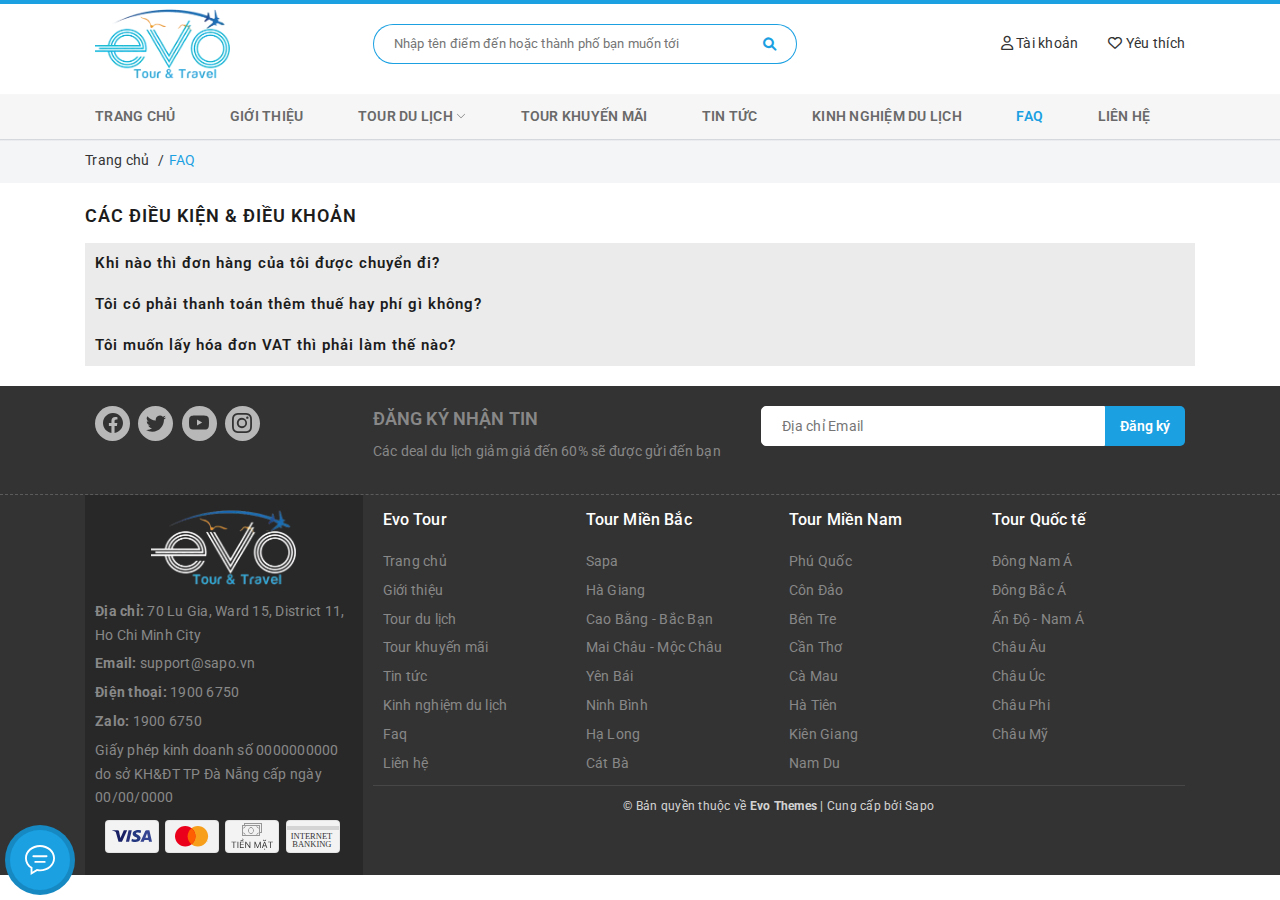
<file: FAQ/index.html>
<!DOCTYPE html>
<html lang="en">

<head>
    <meta charset="UTF-8">
    <meta http-equiv="X-UA-Compatible" content="IE=edge">
    <meta name="viewport" content="width=device-width, initial-scale=1.0">
    <title>FAQ | Evo Tour</title>
    <link rel="icon" href="//bizweb.dktcdn.net/100/372/532/themes/744930/assets/favicon.png?1629430879377"
        type="image/x-icon">
    <link rel="stylesheet" href="https://cdnjs.cloudflare.com/ajax/libs/font-awesome/6.0.0-beta2/css/all.min.css">
    <link rel="stylesheet" href="../menu.css">
    <link rel="stylesheet" href="style.css">
    <link rel="stylesheet" href="../footer.css">
</head>

<body>
    <!-- Header -->
    <header class="header">
        <!-- Evo-nav -->
        <div class="evo-nav">
            <div class="container card-item card-item-menu">
                <div class="logo">
                    <a href="../Home_page/index.html">
                        <img src="../image/logo.webp" alt="">
                    </a>
                    <button class="btn-mobile">
                        <i class="fas fa-bars"></i>
                    </button>
                    <a class="heart" href="">
                        <i class="far fa-heart"></i>
                    </a>
                </div>
                <div class="search">
                    <form class="card-item" action="#" method="post">
                        <input type="text" name="search" id="search"
                            placeholder="Nhập tên điểm đến hoặc thành phố bạn muốn tới">
                        <button>
                            <i class="fas fa-search"></i>
                        </button>
                    </form>
                </div>
                <div class="information">
                    <div class="favorite">
                        <a href="#">
                            <i class="far fa-heart"></i> Yêu thích
                        </a>
                        <div class="favorite-box">
                            <span class="favorites-message">
                                Những Tour thích(
                                <span>0</span>
                                )
                            </span>
                            <div class="favorite-content">
                                <span>
                                    <img src="../image/valentines-heart.svg" alt="">
                                </span>
                                <h3>
                                    Tour nào của chúng tôi bạn mong muốn sở hữu nhất?
                                </h3>
                                <p>
                                    Hãy thêm vào danh sách Tour yêu thích ngay nhé!
                                </p>
                            </div>
                        </div>
                    </div>
                    <div class="account">
                        <a href="#">
                            <i class="far fa-user"></i> Tài khoản
                        </a>
                        <ul>
                            <li>
                                <a href="../Account/login.html">Đăng nhập </a>
                            </li>
                            <li>
                                <a href="../Account/register.html">Đăng ký</a>
                            </li>
                        </ul>
                    </div>
                </div>
            </div>
        </div>
        <!-- Evo-menu -->
        <!-- Menu-desktop -->
        <div class="evo-menu">
            <div class="container">
                <ul class="card-item menu-desktop">
                    <li class="menu-item">
                        <a class="menu-link" href="../Home_page/index.html">
                            Trang chủ
                        </a>
                    </li>
                    <li class="menu-item">
                        <a class="menu-link" href="../Introduce/index.html">
                            Giới thiệu
                        </a>
                    </li>
                    <li class="menu-item">
                        <a class="menu-link" href="../Tour/index.html">
                            Tour du lịch
                            <svg xmlns="http://www.w3.org/2000/svg" width="10" height="10" fill="currentColor"
                                class="bi bi-chevron-down" viewBox="0 0 16 16">
                                <path fill-rule="evenodd"
                                    d="M1.646 4.646a.5.5 0 0 1 .708 0L8 10.293l5.646-5.647a.5.5 0 0 1 .708.708l-6 6a.5.5 0 0 1-.708 0l-6-6a.5.5 0 0 1 0-.708z" />
                            </svg>
                        </a>
                        <div class="tour-selection">
                            <ul class="tour-selectionlive1">
                                <li class="tour-item">
                                    <a class="selection-link " href="../Tour/tourincountry.html"
                                        title="Tour trong nước">
                                        Tour trong nước
                                    </a>
                                    <div class="show-tour">
                                        <div class="tour-selectionlive2">
                                            <div class="list-tour">
                                                <ul id="tour-vietnam"></ul>
                                            </div>
                                            <div class="photo">
                                                <a href="#">
                                                    <img src="../image/tour-image.webp" alt="">
                                                </a>
                                            </div>
                                        </div>
                                    </div>
                                </li>
                                <li class="tour-item">
                                    <a class="selection-link" href="../Tour/internationaltour.html"
                                        title="Tour Quốc tế">
                                        Tour Quốc tế
                                    </a>
                                    <div class="show-tour">
                                        <div class="tour-selectionlive2">
                                            <div class="list-tour">
                                                <ul id="tour-international"></ul>
                                            </div>
                                            <div class="photo">
                                                <a href="#">
                                                    <img src="../image/mega-2-image.webp" alt="">
                                                </a>
                                            </div>
                                        </div>
                                    </div>
                                </li>
                                <li class="tour-item">
                                    <a class="selection-link" href="#" title="Team Building">
                                        Team Building
                                    </a>
                                </li>
                                <li class="tour-item">
                                    <a class="selection-link" href="#" title="Tour Free and Easy">
                                        Tour Free and Easy
                                    </a>
                                    <div class="show-tour">
                                        <div class="tour-selectionlive2">
                                            <div class="list-tour">
                                                <ul id="tour-free"></ul>
                                            </div>
                                            <div class="photo">
                                                <a href="#">
                                                    <img src="../image/tour-image.webp" alt="">
                                                </a>
                                            </div>
                                        </div>
                                    </div>
                                </li>
                                <li class="tour-item">
                                    <a class="selection-link" href="#" title="Điểm đến hàng đầu">
                                        Điểm đến hàng đầu
                                    </a>
                                </li>
                            </ul>
                        </div>
                    </li>
                    <li class="menu-item">
                        <a class="menu-link" href="../Promotional_tour/index.html">
                            Tour khuyến mãi
                        </a>
                    </li>
                    <li class="menu-item">
                        <a class="menu-link" href="../News/index.html">
                            Tin tức
                        </a>
                    </li>
                    <li class="menu-item">
                        <a class="menu-link" href="../Travel_experience/index.html">
                            Kinh nghiệm du lịch
                        </a>
                    </li>
                    <li class="menu-item">
                        <a class="menu-link  active-link" href="../FAQ/index.html">
                            Faq
                        </a>
                    </li>
                    <li class="menu-item">
                        <a class="menu-link" href="../Contact/index.html">
                            Liên hệ
                        </a>
                    </li>
                </ul>
            </div>
        </div>
        <!-- Menu-mobile-->
        <div class="mobile">
            <!-- header -->
            <div class="head-mobile">
                <div>
                    <a href="../Account/login.html">
                        Đăng nhập
                    </a>
                </div>
                <div>
                    <a href="../Account/register.html">
                        Đăng ký
                    </a>
                </div>
            </div>
            <!-- menu -->
            <div class="menu-mobile">
                <ul>
                    <li class="mobile-item">
                        <a href="../Home_page/index.html" title="Trang chủ">Trang chủ</a>
                    </li>
                    <li class="mobile-item">
                        <a href="../Introduce/index.html" title="Giới thiệu">Giới thiệu</a>
                    </li>
                    <li class="mobile-item">
                        <a href="../Tour/index.html" title="Tour du lịch">Tour du lịch</a>
                        <svg class="svg1" xmlns="http://www.w3.org/2000/svg" width="25" height="25" viewBox="0 0 16 16">
                            <path fill-rule="evenodd"
                                d="M1.646 4.646a.5.5 0 0 1 .708 0L8 10.293l5.646-5.647a.5.5 0 0 1 .708.708l-6 6a.5.5 0 0 1-.708 0l-6-6a.5.5 0 0 1 0-.708z" />
                        </svg>
                        <ul class="sub-mobilel1">
                            <li>
                                <a href="../Tour/tourincountry.html" title="">Tour trong nước</a>
                                <svg class="svg2" xmlns="http://www.w3.org/2000/svg" width="25" height="25"
                                    viewBox="0 0 16 16">
                                    <path fill-rule="evenodd"
                                        d="M1.646 4.646a.5.5 0 0 1 .708 0L8 10.293l5.646-5.647a.5.5 0 0 1 .708.708l-6 6a.5.5 0 0 1-.708 0l-6-6a.5.5 0 0 1 0-.708z" />
                                </svg>
                                <ul class="sub-mobilel2">
                                    <li>
                                        <a href="#" title="Miền Bắc">Miền Bắc</a>
                                    </li>
                                    <li>
                                        <a href="#" title="Miền Trung">Miền Trung</a>
                                    </li>
                                    <li>
                                        <a href="#" title="Miền Nam">Miền Nam</a>
                                    </li>
                                </ul>
                            </li>
                            <li>
                                <a href="../Tour/internationaltour.html" title="">Tour Quốc tế</a>
                                <svg class="svg2" xmlns="http://www.w3.org/2000/svg" width="25" height="25"
                                    viewBox="0 0 16 16">
                                    <path fill-rule="evenodd"
                                        d="M1.646 4.646a.5.5 0 0 1 .708 0L8 10.293l5.646-5.647a.5.5 0 0 1 .708.708l-6 6a.5.5 0 0 1-.708 0l-6-6a.5.5 0 0 1 0-.708z" />
                                </svg>
                                <ul class="sub-mobilel2">
                                    <li>
                                        <a href="#" title="Đông Nam Á">Đông Nam Á</a>
                                    </li>
                                    <li>
                                        <a href="#" title="Bắc Á">Bắc Á</a>
                                    </li>
                                    <li>
                                        <a href="#" title="Ấn Độ - Nam Á">Ấn Độ - Nam Á</a>
                                    </li>
                                    <li>
                                        <a href="#" title="Châu Âu">Châu Âu</a>
                                    </li>
                                    <li>
                                        <a href="#" title="Châu Úc">Châu Úc</a>
                                    </li>
                                    <li>
                                        <a href="#" title="Châu Phi">Châu Phi</a>
                                    </li>
                                    <li>
                                        <a href="#" title="Châu Mỹ">Châu Mỹ</a>
                                    </li>
                                </ul>
                            </li>
                            <li>
                                <a href="#" title="Team Building">Team Building</a>
                            </li>
                            <li>
                                <a href="#" title="Tour Free and Easy">Tour Free and Easy</a>
                                <svg class="svg2" xmlns="http://www.w3.org/2000/svg" width="25" height="25"
                                    viewBox="0 0 16 16">
                                    <path fill-rule="evenodd"
                                        d="M1.646 4.646a.5.5 0 0 1 .708 0L8 10.293l5.646-5.647a.5.5 0 0 1 .708.708l-6 6a.5.5 0 0 1-.708 0l-6-6a.5.5 0 0 1 0-.708z" />
                                </svg>
                                <ul class="sub-mobilel2">
                                    <li>
                                        <a href="#" title="Free and Easy Miền Bắc">Free and Easy Miền Bắc</a>
                                    </li>
                                    <li>
                                        <a href="#" title="Free and Easy Miền Trung">Free and Easy Miền Trung</a>
                                    </li>
                                    <li>
                                        <a href="#" title="ree and Easy Miền Nam">Free and Easy Miền Nam</a>
                                    </li>
                                </ul>
                            </li>
                            <li>
                                <a href="#" title="Điểm đến hàng đầu">Điểm đến hàng đầu</a>
                            </li>
                        </ul>
                    </li>
                    <li class="mobile-item">
                        <a href="../Promotional_tour/index.html" title="Tour khuyến mãi">Tour khuyến mãi</a>
                    </li>
                    <li class="mobile-item">
                        <a href="../News/index.html" title="Tin tức">Tin tức</a>
                    </li>
                    <li class="mobile-item">
                        <a href="../Travel_experience/index.html" title="Kinh nghiệm du lịch">Kinh nghiệm du lịch</a>
                    </li>
                    <li class="mobile-item">
                        <a href="../FAQ/index.html" title="FAQ">FAQ</a>
                    </li>
                    <li class="mobile-item">
                        <a href="../Contact/index.html" title="Liên hệ">Liên hệ</a>
                    </li>
                </ul>
            </div>
            <!-- contact-->
            <div class="mobile-contact">
                <svg xmlns="http://www.w3.org/2000/svg" width="16" height="16" fill="currentColor"
                    class="bi bi-telephone" viewBox="0 0 16 16">
                    <path
                        d="M3.654 1.328a.678.678 0 0 0-1.015-.063L1.605 2.3c-.483.484-.661 1.169-.45 1.77a17.568 17.568 0 0 0 4.168 6.608 17.569 17.569 0 0 0 6.608 4.168c.601.211 1.286.033 1.77-.45l1.034-1.034a.678.678 0 0 0-.063-1.015l-2.307-1.794a.678.678 0 0 0-.58-.122l-2.19.547a1.745 1.745 0 0 1-1.657-.459L5.482 8.062a1.745 1.745 0 0 1-.46-1.657l.548-2.19a.678.678 0 0 0-.122-.58L3.654 1.328zM1.884.511a1.745 1.745 0 0 1 2.612.163L6.29 2.98c.329.423.445.974.315 1.494l-.547 2.19a.678.678 0 0 0 .178.643l2.457 2.457a.678.678 0 0 0 .644.178l2.189-.547a1.745 1.745 0 0 1 1.494.315l2.306 1.794c.829.645.905 1.87.163 2.611l-1.034 1.034c-.74.74-1.846 1.065-2.877.702a18.634 18.634 0 0 1-7.01-4.42 18.634 18.634 0 0 1-4.42-7.009c-.362-1.03-.037-2.137.703-2.877L1.885.511z" />
                </svg>
                Hotline:
                <a href="#" title="1900 6750">1900 6750</a>
            </div>
        </div>
        <!-- Contact -->
        <div class="contact">
            <div class="box-contact">
                <div class="icon-phone">
                    <svg xmlns="http://www.w3.org/2000/svg" xmlns:xlink="http://www.w3.org/1999/xlink" x="0px" y="0px"
                        viewBox="0 0 512.001 512.001" xml:space="preserve">
                        <path
                            d="M498.808,377.784l-63.633-63.647c-16.978-16.978-46.641-17.007-63.647,0l-10.611,10.611l127.284,127.277l10.607-10.607 C516.427,423.798,516.368,395.314,498.808,377.784z">
                        </path>
                        <path
                            d="M339.116,345.37c-13.39,10.373-32.492,9.959-44.727-2.303L168.572,217.163c-12.263-12.263-12.676-31.379-2.303-44.736 L39.278,45.443c-54.631,63.68-52.495,159.633,7.8,219.928l199.103,199.19c57.86,57.858,152.635,65.532,219.932,7.797 L339.116,345.37z">
                        </path>
                        <path
                            d="M197.503,76.391L133.87,12.744c-16.978-16.978-46.641-17.007-63.647,0L59.612,23.355l127.284,127.277l10.607-10.608 C215.121,122.406,215.063,93.922,197.503,76.391z">
                        </path>
                    </svg>
                </div>
                <div class="icon-chat">
                    <svg id="svg_icon_main" xmlns="http://www.w3.org/2000/svg"
                        xmlns:xlink="http://www.w3.org/1999/xlink" x="0px" y="0px" width="612px" height="612px"
                        viewBox="0 0 612 612" style="enable-background:new 0 0 612 612;" xml:space="preserve">
                        <path
                            d="M401.625,325.125h-191.25c-10.557,0-19.125,8.568-19.125,19.125s8.568,19.125,19.125,19.125h191.25 c10.557,0,19.125-8.568,19.125-19.125S412.182,325.125,401.625,325.125z M439.875,210.375h-267.75 c-10.557,0-19.125,8.568-19.125,19.125s8.568,19.125,19.125,19.125h267.75c10.557,0,19.125-8.568,19.125-19.125 S450.432,210.375,439.875,210.375z M306,0C137.012,0,0,119.875,0,267.75c0,84.514,44.848,159.751,114.75,208.826V612 l134.047-81.339c18.552,3.061,37.638,4.839,57.203,4.839c169.008,0,306-119.875,306-267.75C612,119.875,475.008,0,306,0z M306,497.25c-22.338,0-43.911-2.601-64.643-7.019l-90.041,54.123l1.205-88.701C83.5,414.133,38.25,345.513,38.25,267.75 c0-126.741,119.875-229.5,267.75-229.5c147.875,0,267.75,102.759,267.75,229.5S453.875,497.25,306,497.25z">
                        </path>
                    </svg>
                </div>
                <div class="icon-zalo">
                    <svg xmlns="http://www.w3.org/2000/svg" xmlns:xlink="http://www.w3.org/1999/xlink" version="1.1"
                        viewBox="0 0 614.501 613.667" xml:space="preserve">
                        <path
                            d="M464.721,301.399c-13.984-0.014-23.707,11.478-23.944,28.312c-0.251,17.771,9.168,29.208,24.037,29.202 c14.287-0.007,23.799-11.095,24.01-27.995C489.028,313.536,479.127,301.399,464.721,301.399z">
                        </path>
                        <path
                            d="M291.83,301.392c-14.473-0.316-24.578,11.603-24.604,29.024c-0.02,16.959,9.294,28.259,23.496,28.502 c15.072,0.251,24.592-10.87,24.539-28.707C315.214,313.318,305.769,301.696,291.83,301.392z">
                        </path>
                        <path
                            d="M310.518,3.158C143.102,3.158,7.375,138.884,7.375,306.3s135.727,303.142,303.143,303.142 c167.415,0,303.143-135.727,303.143-303.142S477.933,3.158,310.518,3.158z M217.858,391.083 c-33.364,0.818-66.828,1.353-100.133-0.343c-21.326-1.095-27.652-18.647-14.248-36.583c21.55-28.826,43.886-57.065,65.792-85.621 c2.546-3.305,6.214-5.996,7.15-12.705c-16.609,0-32.784,0.04-48.958-0.013c-19.195-0.066-28.278-5.805-28.14-17.652 c0.132-11.768,9.175-17.329,28.397-17.348c25.159-0.026,50.324-0.06,75.476,0.026c9.637,0.033,19.604,0.105,25.304,9.789 c6.22,10.561,0.284,19.512-5.646,27.454c-21.26,28.497-43.015,56.624-64.559,84.902c-2.599,3.41-5.119,6.88-9.453,12.725 c23.424,0,44.123-0.053,64.816,0.026c8.674,0.026,16.662,1.873,19.941,11.267C237.892,379.329,231.368,390.752,217.858,391.083z M350.854,330.211c0,13.417-0.093,26.841,0.039,40.265c0.073,7.599-2.599,13.647-9.512,17.084 c-7.296,3.642-14.71,3.028-20.304-2.968c-3.997-4.281-6.214-3.213-10.488-0.422c-17.955,11.728-39.908,9.96-56.597-3.866 c-29.928-24.789-30.026-74.803-0.211-99.776c16.194-13.562,39.592-15.462,56.709-4.143c3.951,2.619,6.201,4.815,10.396-0.053 c5.39-6.267,13.055-6.761,20.271-3.357c7.454,3.509,9.935,10.165,9.776,18.265C350.67,304.222,350.86,317.217,350.854,330.211z M395.617,369.579c-0.118,12.837-6.398,19.783-17.196,19.908c-10.779,0.132-17.593-6.966-17.646-19.512 c-0.179-43.352-0.185-86.696,0.007-130.041c0.059-12.256,7.302-19.921,17.896-19.222c11.425,0.752,16.992,7.448,16.992,18.833 c0,22.104,0,44.216,0,66.327C395.677,327.105,395.828,348.345,395.617,369.579z M463.981,391.868 c-34.399-0.336-59.037-26.444-58.786-62.289c0.251-35.66,25.304-60.713,60.383-60.396c34.631,0.304,59.374,26.306,58.998,61.986 C524.207,366.492,498.534,392.205,463.981,391.868z">
                        </path>
                    </svg>
                </div>
            </div>
            <div class="contact-content">
                <ul>
                    <li class="phone">
                        <a href="#">
                            <span>
                                <svg id="svg_phone_icon" xmlns="http://www.w3.org/2000/svg"
                                    xmlns:xlink="http://www.w3.org/1999/xlink" x="0px" y="0px"
                                    viewBox="0 0 512.001 512.001" xml:space="preserve">
                                    <path
                                        d="M498.808,377.784l-63.633-63.647c-16.978-16.978-46.641-17.007-63.647,0l-10.611,10.611l127.284,127.277l10.607-10.607 C516.427,423.798,516.368,395.314,498.808,377.784z">
                                    </path>
                                    <path
                                        d="M339.116,345.37c-13.39,10.373-32.492,9.959-44.727-2.303L168.572,217.163c-12.263-12.263-12.676-31.379-2.303-44.736 L39.278,45.443c-54.631,63.68-52.495,159.633,7.8,219.928l199.103,199.19c57.86,57.858,152.635,65.532,219.932,7.797 L339.116,345.37z">
                                    </path>
                                    <path
                                        d="M197.503,76.391L133.87,12.744c-16.978-16.978-46.641-17.007-63.647,0L59.612,23.355l127.284,127.277l10.607-10.608 C215.121,122.406,215.063,93.922,197.503,76.391z">
                                    </path>
                                </svg>
                            </span>19006750
                        </a>
                    </li>
                    <li class="zalo">
                        <a href="#">
                            <span>
                                <svg id="svg_zalo_icon" xmlns="http://www.w3.org/2000/svg"
                                    xmlns:xlink="http://www.w3.org/1999/xlink" version="1.1"
                                    viewBox="0 0 614.501 613.667" xml:space="preserve">
                                    <path
                                        d="M464.721,301.399c-13.984-0.014-23.707,11.478-23.944,28.312c-0.251,17.771,9.168,29.208,24.037,29.202 c14.287-0.007,23.799-11.095,24.01-27.995C489.028,313.536,479.127,301.399,464.721,301.399z">
                                    </path>
                                    <path
                                        d="M291.83,301.392c-14.473-0.316-24.578,11.603-24.604,29.024c-0.02,16.959,9.294,28.259,23.496,28.502 c15.072,0.251,24.592-10.87,24.539-28.707C315.214,313.318,305.769,301.696,291.83,301.392z">
                                    </path>
                                    <path
                                        d="M310.518,3.158C143.102,3.158,7.375,138.884,7.375,306.3s135.727,303.142,303.143,303.142 c167.415,0,303.143-135.727,303.143-303.142S477.933,3.158,310.518,3.158z M217.858,391.083 c-33.364,0.818-66.828,1.353-100.133-0.343c-21.326-1.095-27.652-18.647-14.248-36.583c21.55-28.826,43.886-57.065,65.792-85.621 c2.546-3.305,6.214-5.996,7.15-12.705c-16.609,0-32.784,0.04-48.958-0.013c-19.195-0.066-28.278-5.805-28.14-17.652 c0.132-11.768,9.175-17.329,28.397-17.348c25.159-0.026,50.324-0.06,75.476,0.026c9.637,0.033,19.604,0.105,25.304,9.789 c6.22,10.561,0.284,19.512-5.646,27.454c-21.26,28.497-43.015,56.624-64.559,84.902c-2.599,3.41-5.119,6.88-9.453,12.725 c23.424,0,44.123-0.053,64.816,0.026c8.674,0.026,16.662,1.873,19.941,11.267C237.892,379.329,231.368,390.752,217.858,391.083z M350.854,330.211c0,13.417-0.093,26.841,0.039,40.265c0.073,7.599-2.599,13.647-9.512,17.084 c-7.296,3.642-14.71,3.028-20.304-2.968c-3.997-4.281-6.214-3.213-10.488-0.422c-17.955,11.728-39.908,9.96-56.597-3.866 c-29.928-24.789-30.026-74.803-0.211-99.776c16.194-13.562,39.592-15.462,56.709-4.143c3.951,2.619,6.201,4.815,10.396-0.053 c5.39-6.267,13.055-6.761,20.271-3.357c7.454,3.509,9.935,10.165,9.776,18.265C350.67,304.222,350.86,317.217,350.854,330.211z M395.617,369.579c-0.118,12.837-6.398,19.783-17.196,19.908c-10.779,0.132-17.593-6.966-17.646-19.512 c-0.179-43.352-0.185-86.696,0.007-130.041c0.059-12.256,7.302-19.921,17.896-19.222c11.425,0.752,16.992,7.448,16.992,18.833 c0,22.104,0,44.216,0,66.327C395.677,327.105,395.828,348.345,395.617,369.579z M463.981,391.868 c-34.399-0.336-59.037-26.444-58.786-62.289c0.251-35.66,25.304-60.713,60.383-60.396c34.631,0.304,59.374,26.306,58.998,61.986 C524.207,366.492,498.534,392.205,463.981,391.868z">
                                    </path>
                                </svg>
                            </span> Zalo: 19006750
                        </a>
                    </li>
                </ul>
            </div>
        </div>
    </header>
    <!-- Navigation-bar -->
    <div class="navigation-bar">
        <div class="container">
            <ul class="card-item">
                <li>
                    <a href="../Home_page/index.html">Trang chủ</a>
                </li>
                <li>
                    <strong>
                        FAQ
                    </strong>
                </li>
            </ul>
        </div>
    </div>
    <!-- Introduce -->
    <div class="faq">
        <div class="container">
            <div>
                <h3 class="faq-title">CÁC ĐIỀU KIỆN & ĐIỀU KHOẢN</h3>
            </div>
            <div class="card-item">
                <div class="panel-item">
                    <div class="panel-default">
                        <h4 class="panel-title">
                            <a href="#"> Khi nào thì đơn hàng của tôi được chuyển đi? </a>
                        </h4>
                    </div>
                    <div class="panel-content">
                        <p>
                            Với đơn hàng của Quý khách, sau 24h kể từ khi đặt hàng (không tính ngày thứ 7, chủ nhật và
                            các ngày lễ), Evo Tour sẽ liên hệ để xác nhận và gửi sản phẩm đến Quý khách
                        </p>
                    </div>
                </div>
                <div class="panel-item">
                    <div class="panel-default">
                        <h4 class="panel-title">
                            <a href="#"> Tôi có phải thanh toán thêm thuế hay phí gì không? </a>
                        </h4>
                    </div>
                    <div class="panel-content">
                        <p>
                            Hiện tại mức giá của tất cả sản phẩm của Evo Tour đều đã bao gồm thuế giá trị gia tăng.<br>
                            Với những đơn hàng có giá trị trên 700,000VND, Quý khách sẽ được miễn phí vận chuyển <br>
                            Với những đơn hàng có giá trị dưới 700,000VND,Quý khách vui lòng thanh toán thêm 30,000VND
                            chi phí vận chuyển
                        </p>
                    </div>
                </div>
                <div class="panel-item">
                    <div class="panel-default">
                        <h4 class="panel-title">
                            <a href="#"> Tôi muốn lấy hóa đơn VAT thì phải làm thế nào? </a>
                        </h4>
                    </div>
                    <div class="panel-content">
                        <p>
                            "Quý khách vui lòng cung cấp đầy đủ các thông tin dưới đây cho Evo Tour khi nhận được điện
                            thoại xác nhận đơn hàng của bộ phận Telesale:<br>
                            1. Tên KH/Tên Đơn vị<br>
                            2. Địa chỉ<br>
                            3. Mã Số Thuế<br>
                            4. Email nhận hóa đơn điện tử<br>
                            Hóa đơn điện tử sẽ được Evo Tour gửi tới
                            email đăng ký của Quý khách ngay sau khi sản phẩm được thanh toán"</p>
                    </div>
                </div>
            </div>
        </div>
    </div>
    <!-- Footer -->
    <footer class="footer">
        <!-- footer-register -->
        <div class="footer-register">
            <div class="container">
                <div class="card-item">
                    <!-- social-network -->
                    <div class="social-network">
                        <ul>
                            <li>
                                <a href="#">
                                    <svg xmlns="http://www.w3.org/2000/svg" width="16" height="16" fill="currentColor"
                                        class="bi bi-facebook" viewBox="0 0 16 16">
                                        <path
                                            d="M16 8.049c0-4.446-3.582-8.05-8-8.05C3.58 0-.002 3.603-.002 8.05c0 4.017 2.926 7.347 6.75 7.951v-5.625h-2.03V8.05H6.75V6.275c0-2.017 1.195-3.131 3.022-3.131.876 0 1.791.157 1.791.157v1.98h-1.009c-.993 0-1.303.621-1.303 1.258v1.51h2.218l-.354 2.326H9.25V16c3.824-.604 6.75-3.934 6.75-7.951z" />
                                    </svg>
                                </a>
                            </li>
                            <li>
                                <a href="#">
                                    <svg xmlns="http://www.w3.org/2000/svg" width="16" height="16" fill="currentColor"
                                        class="bi bi-twitter" viewBox="0 0 16 16">
                                        <path
                                            d="M5.026 15c6.038 0 9.341-5.003 9.341-9.334 0-.14 0-.282-.006-.422A6.685 6.685 0 0 0 16 3.542a6.658 6.658 0 0 1-1.889.518 3.301 3.301 0 0 0 1.447-1.817 6.533 6.533 0 0 1-2.087.793A3.286 3.286 0 0 0 7.875 6.03a9.325 9.325 0 0 1-6.767-3.429 3.289 3.289 0 0 0 1.018 4.382A3.323 3.323 0 0 1 .64 6.575v.045a3.288 3.288 0 0 0 2.632 3.218 3.203 3.203 0 0 1-.865.115 3.23 3.23 0 0 1-.614-.057 3.283 3.283 0 0 0 3.067 2.277A6.588 6.588 0 0 1 .78 13.58a6.32 6.32 0 0 1-.78-.045A9.344 9.344 0 0 0 5.026 15z" />
                                    </svg>
                                </a>
                            </li>
                            <li>
                                <a href="#">
                                    <svg xmlns="http://www.w3.org/2000/svg" width="16" height="16" fill="currentColor"
                                        class="bi bi-youtube" viewBox="0 0 16 16">
                                        <path
                                            d="M8.051 1.999h.089c.822.003 4.987.033 6.11.335a2.01 2.01 0 0 1 1.415 1.42c.101.38.172.883.22 1.402l.01.104.022.26.008.104c.065.914.073 1.77.074 1.957v.075c-.001.194-.01 1.108-.082 2.06l-.008.105-.009.104c-.05.572-.124 1.14-.235 1.558a2.007 2.007 0 0 1-1.415 1.42c-1.16.312-5.569.334-6.18.335h-.142c-.309 0-1.587-.006-2.927-.052l-.17-.006-.087-.004-.171-.007-.171-.007c-1.11-.049-2.167-.128-2.654-.26a2.007 2.007 0 0 1-1.415-1.419c-.111-.417-.185-.986-.235-1.558L.09 9.82l-.008-.104A31.4 31.4 0 0 1 0 7.68v-.123c.002-.215.01-.958.064-1.778l.007-.103.003-.052.008-.104.022-.26.01-.104c.048-.519.119-1.023.22-1.402a2.007 2.007 0 0 1 1.415-1.42c.487-.13 1.544-.21 2.654-.26l.17-.007.172-.006.086-.003.171-.007A99.788 99.788 0 0 1 7.858 2h.193zM6.4 5.209v4.818l4.157-2.408L6.4 5.209z" />
                                    </svg>
                                </a>
                            </li>
                            <li>
                                <a href="#">
                                    <svg xmlns="http://www.w3.org/2000/svg" width="16" height="16" fill="currentColor"
                                        class="bi bi-instagram" viewBox="0 0 16 16">
                                        <path
                                            d="M8 0C5.829 0 5.556.01 4.703.048 3.85.088 3.269.222 2.76.42a3.917 3.917 0 0 0-1.417.923A3.927 3.927 0 0 0 .42 2.76C.222 3.268.087 3.85.048 4.7.01 5.555 0 5.827 0 8.001c0 2.172.01 2.444.048 3.297.04.852.174 1.433.372 1.942.205.526.478.972.923 1.417.444.445.89.719 1.416.923.51.198 1.09.333 1.942.372C5.555 15.99 5.827 16 8 16s2.444-.01 3.298-.048c.851-.04 1.434-.174 1.943-.372a3.916 3.916 0 0 0 1.416-.923c.445-.445.718-.891.923-1.417.197-.509.332-1.09.372-1.942C15.99 10.445 16 10.173 16 8s-.01-2.445-.048-3.299c-.04-.851-.175-1.433-.372-1.941a3.926 3.926 0 0 0-.923-1.417A3.911 3.911 0 0 0 13.24.42c-.51-.198-1.092-.333-1.943-.372C10.443.01 10.172 0 7.998 0h.003zm-.717 1.442h.718c2.136 0 2.389.007 3.232.046.78.035 1.204.166 1.486.275.373.145.64.319.92.599.28.28.453.546.598.92.11.281.24.705.275 1.485.039.843.047 1.096.047 3.231s-.008 2.389-.047 3.232c-.035.78-.166 1.203-.275 1.485a2.47 2.47 0 0 1-.599.919c-.28.28-.546.453-.92.598-.28.11-.704.24-1.485.276-.843.038-1.096.047-3.232.047s-2.39-.009-3.233-.047c-.78-.036-1.203-.166-1.485-.276a2.478 2.478 0 0 1-.92-.598 2.48 2.48 0 0 1-.6-.92c-.109-.281-.24-.705-.275-1.485-.038-.843-.046-1.096-.046-3.233 0-2.136.008-2.388.046-3.231.036-.78.166-1.204.276-1.486.145-.373.319-.64.599-.92.28-.28.546-.453.92-.598.282-.11.705-.24 1.485-.276.738-.034 1.024-.044 2.515-.045v.002zm4.988 1.328a.96.96 0 1 0 0 1.92.96.96 0 0 0 0-1.92zm-4.27 1.122a4.109 4.109 0 1 0 0 8.217 4.109 4.109 0 0 0 0-8.217zm0 1.441a2.667 2.667 0 1 1 0 5.334 2.667 2.667 0 0 1 0-5.334z" />
                                    </svg>
                                </a>
                            </li>
                        </ul>
                    </div>
                    <!-- subscribe-content -->
                    <div class="subscribe-content">
                        <h2>Đăng ký nhận tin</h2>
                        <p>Các deal du lịch giảm giá đến 60% sẽ được gửi đến bạn</p>
                    </div>
                    <!-- subscribe-form -->
                    <div class="subscribe-form">
                        <form action="#">
                            <input type="text" name="Eamil" id="Email" placeholder="Địa chỉ Email">
                            <button>Đăng ký</button>
                        </form>
                    </div>
                </div>
            </div>
        </div>
        <!-- footer-main -->
        <div class="footer-main">
            <div class="container">
                <div class="card-item">
                    <!---->
                    <div class="footer-main-left">
                        <a class="footer-logo" href="#">
                            <img src="../image/fot_logo.webp" alt="">
                        </a>
                        <ul class="footer-contact">
                            <li>
                                <span>Địa chỉ:</span>
                                70 Lu Gia, Ward 15, District 11, Ho Chi Minh City
                            </li>
                            <li>
                                <span>Email:</span>
                                <a href="#" title="support@sapo.vn">support@sapo.vn</a>
                            </li>
                            <li>
                                <span>Điện thoại:</span>
                                <a href="#" title="1900 6750">1900 6750</a>
                            </li>
                            <li>
                                <span>Zalo:</span>
                                <a href="#" title="1900 6750">1900 6750</a>
                            </li>
                            <li>
                                Giấy phép kinh doanh số 0000000000 do sở KH&ĐT TP Đà Nẵng cấp ngày 00/00/0000
                            </li>
                        </ul>
                        <div class="footer-payment">
                            <img src="../image/payment_1.svg" alt="Tour Quốc tế">
                            <img src="../image/payment_2.svg" alt="Tour Quốc tế">
                            <img src="../image/payment_4.svg" alt="Tour Quốc tế">
                            <img src="../image/payment_5.svg" alt="Tour Quốc tế">
                        </div>
                    </div>
                    <!---->
                    <div class="footer-main-right">
                        <ul id="list-footer" class="card-item"></ul>
                        <div class="copy-right">
                            <span>
                                © Bản quyền thuộc về
                                <b>
                                    Evo Themes
                                </b>
                                | Cung cấp bởi
                                <a href="#">
                                    Sapo
                                </a>
                            </span>
                        </div>
                    </div>
                </div>
            </div>
        </div>
    </footer>
</body>
<script src="https://code.jquery.com/jquery-3.6.0.js"></script>
<script src="../index.js"></script>
<script src="index.js"></script>

</html>
</file>
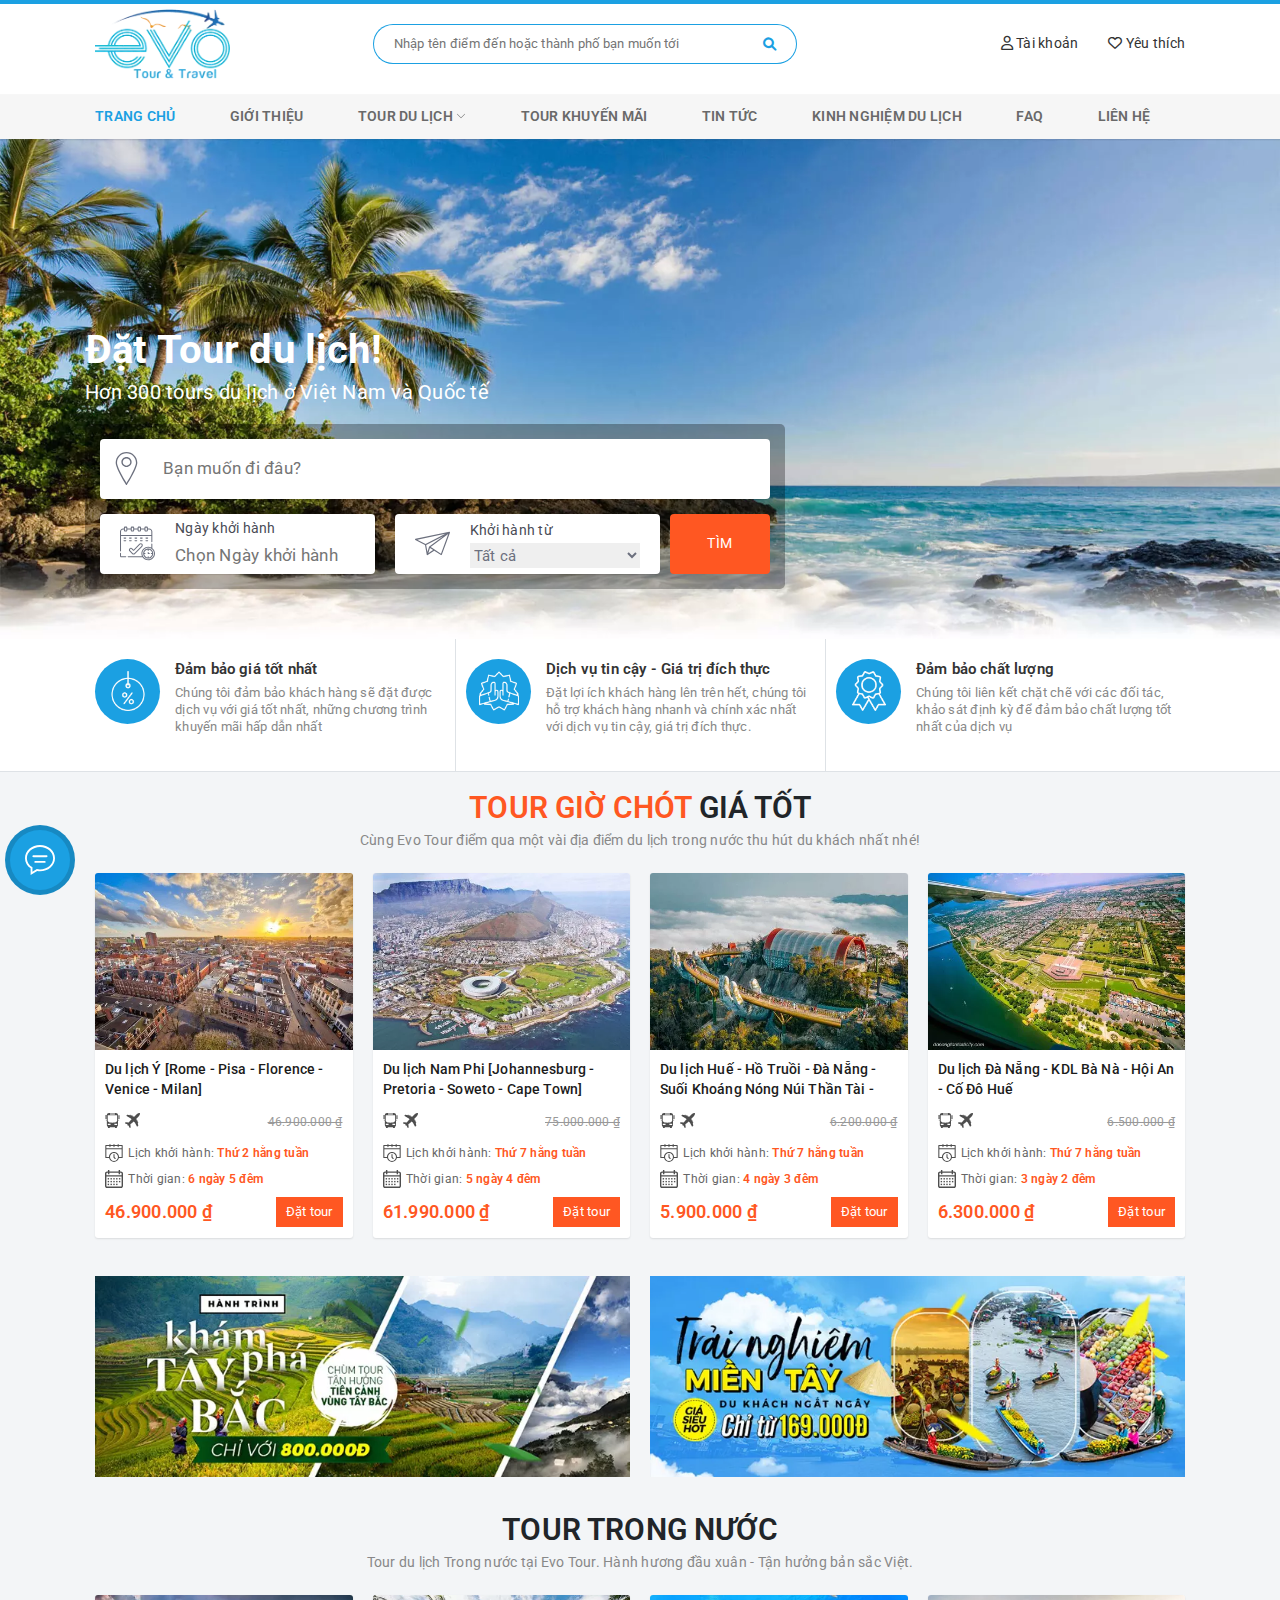
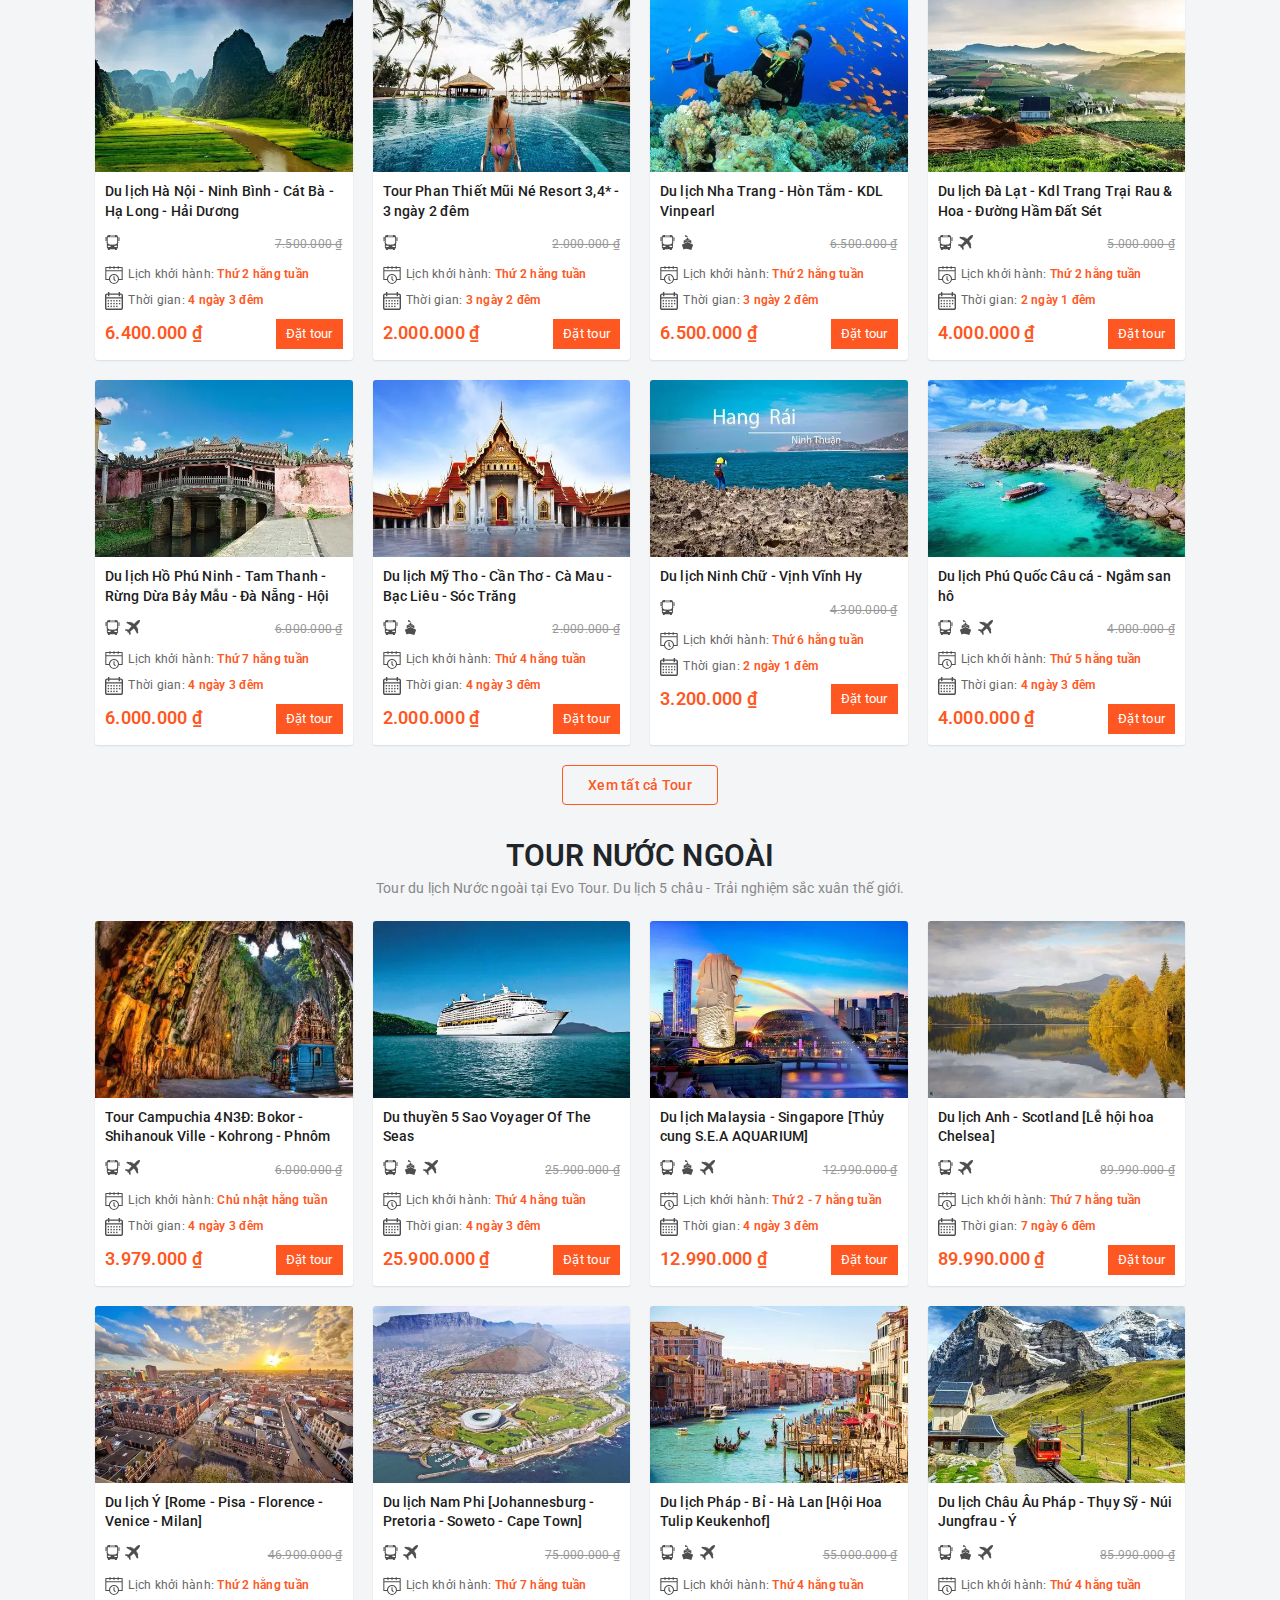
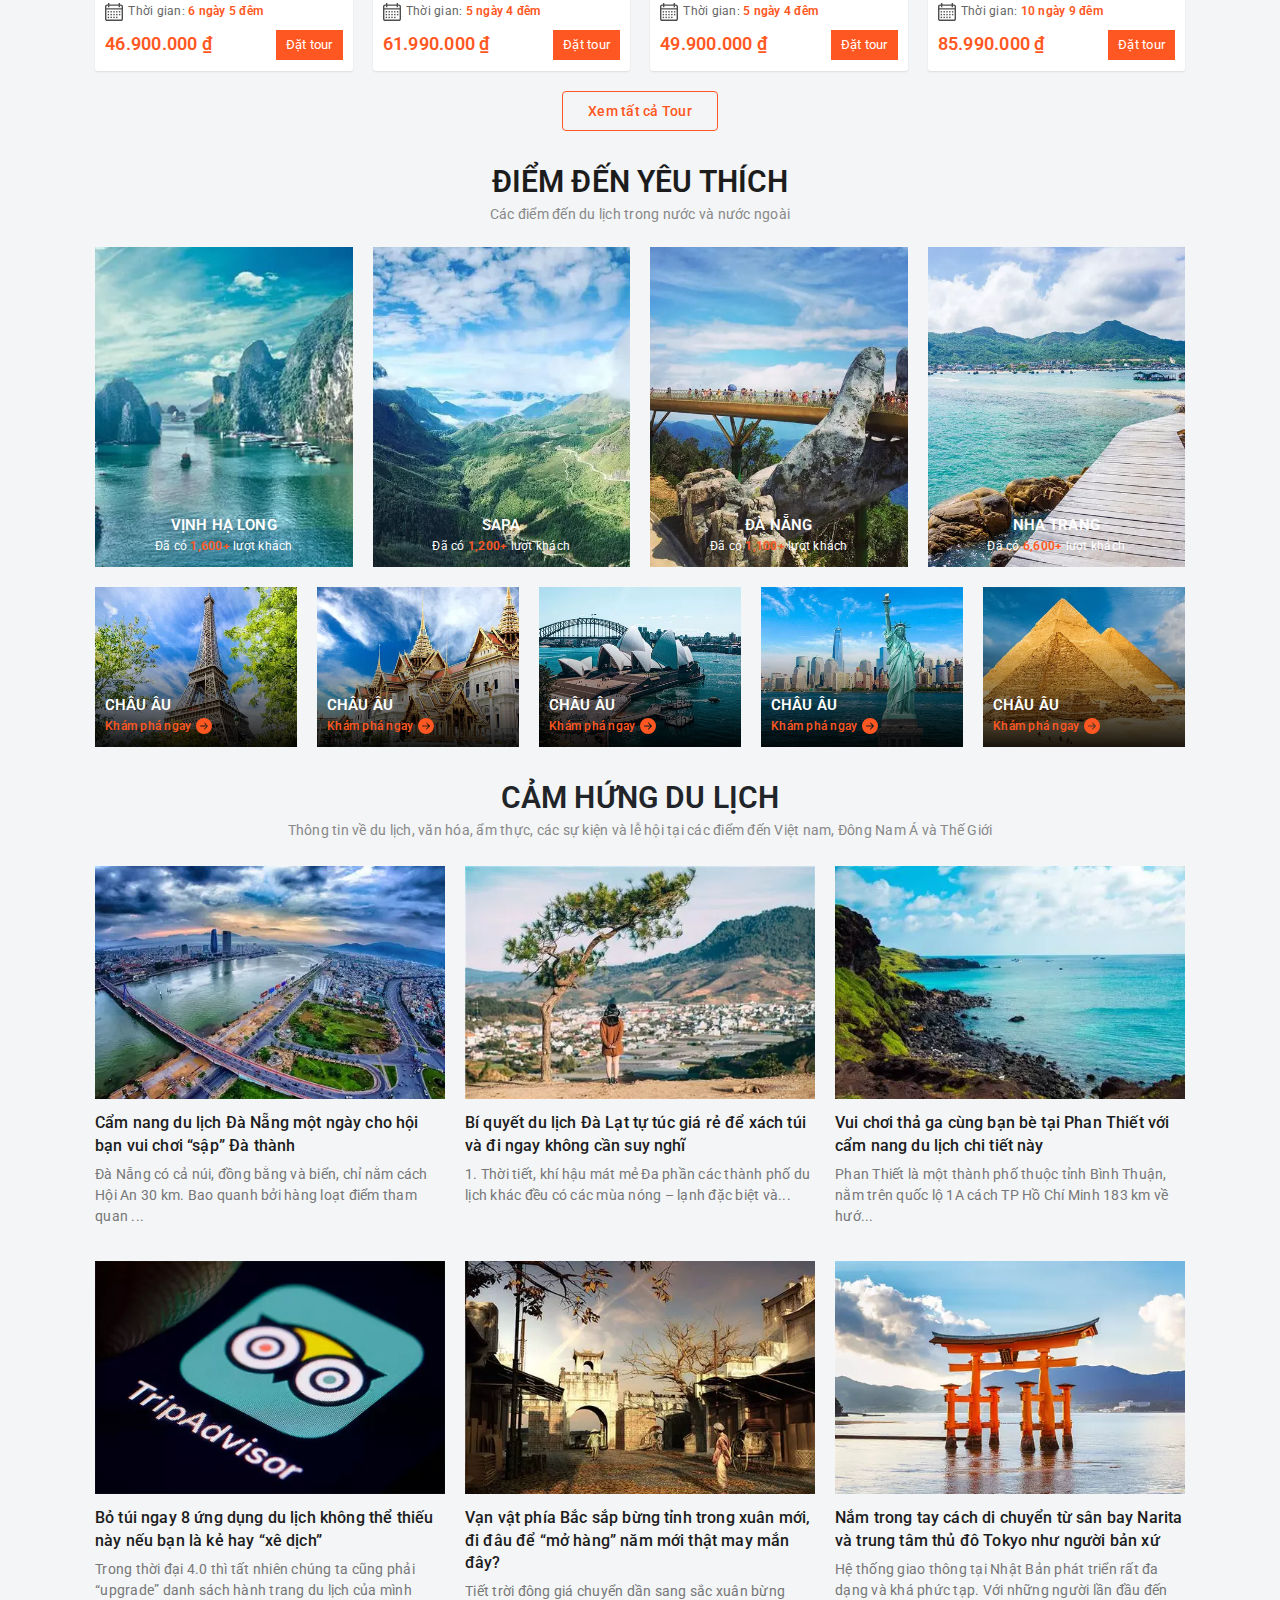
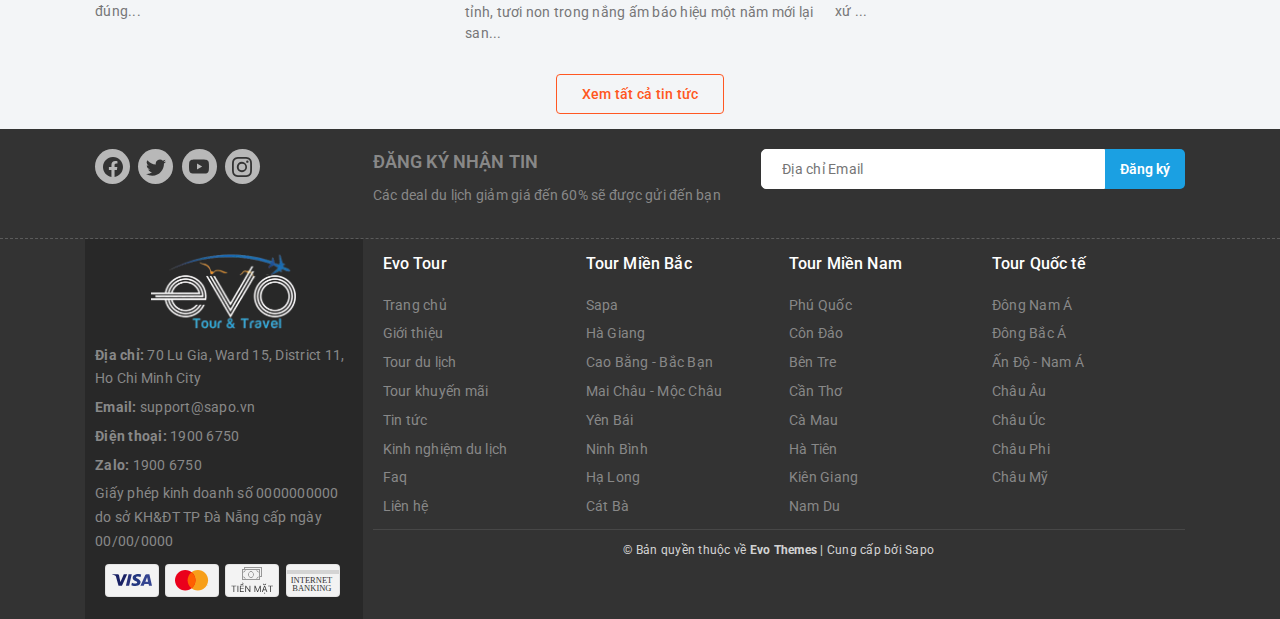
<file: Home_page/index.html>
<!DOCTYPE html>
<html lang="en">

<head>
    <meta charset="UTF-8">
    <meta http-equiv="X-UA-Compatible" content="IE=edge">
    <meta name="viewport" content="width=device-width, initial-scale=1.0">
    <title>Evo Tour</title>
    <link rel="icon" href="//bizweb.dktcdn.net/100/372/532/themes/744930/assets/favicon.png?1629430879377"
        type="image/x-icon">
    <link rel="stylesheet" href="https://cdnjs.cloudflare.com/ajax/libs/font-awesome/6.0.0-beta2/css/all.min.css">
    <link rel="stylesheet" href="../menu.css">
    <link rel="stylesheet" href="style.css">
    <link rel="stylesheet" href="../footer.css">
</head>

<body>
    <!-- Header -->
    <header class="header">
        <!-- Evo-nav -->
        <div class="evo-nav">
            <div class="container card-item card-item-menu">
                <div class="logo">
                    <a href="../Home_page/index.html">
                        <img src="../image/logo.webp" alt="">
                    </a>
                    <button class="btn-mobile">
                        <i class="fas fa-bars"></i>
                    </button>
                    <a class="heart" href="#">
                        <i class="far fa-heart"></i>
                    </a>
                </div>
                <div class="search">
                    <form class="card-item" action="#" method="post">
                        <input type="text" name="search" id="search"
                            placeholder="Nhập tên điểm đến hoặc thành phố bạn muốn tới">
                        <button>
                            <i class="fas fa-search"></i>
                        </button>
                    </form>
                </div>
                <div class="information">
                    <div class="favorite">
                        <a href="#">
                            <i class="far fa-heart"></i> Yêu thích
                        </a>
                        <div class="favorite-box">
                            <span class="favorites-message">
                                Những Tour thích(
                                <span>0</span>
                                )
                            </span>
                            <div class="favorite-content">
                                <span>
                                    <img src="../image/valentines-heart.svg" alt="">
                                </span>
                                <h3>
                                    Tour nào của chúng tôi bạn mong muốn sở hữu nhất?
                                </h3>
                                <p>
                                    Hãy thêm vào danh sách Tour yêu thích ngay nhé!
                                </p>
                            </div>
                        </div>
                    </div>
                    <div class="account">
                        <a href="#">
                            <i class="far fa-user"></i> Tài khoản
                        </a>
                        <ul>
                            <li>
                                <a href="../Account/login.html">Đăng nhập </a>
                            </li>
                            <li>
                                <a href="../Account/register.html">Đăng ký</a>
                            </li>
                        </ul>
                    </div>
                </div>
            </div>
        </div>
        <!-- Evo-menu -->
        <!-- Menu-desktop -->
        <div class="evo-menu">
            <div class="container">
                <ul class="card-item menu-desktop">
                    <li class="menu-item">
                        <a class="menu-link active-link" href="../Home_page/index.html">
                            Trang chủ
                        </a>
                    </li>
                    <li class="menu-item">
                        <a class="menu-link" href="../Introduce/index.html">
                            Giới thiệu
                        </a>
                    </li>
                    <li class="menu-item">
                        <a class="menu-link" href="../Tour/index.html">
                            Tour du lịch
                            <svg xmlns="http://www.w3.org/2000/svg" width="10" height="10" fill="currentColor"
                                class="bi bi-chevron-down" viewBox="0 0 16 16">
                                <path fill-rule="evenodd"
                                    d="M1.646 4.646a.5.5 0 0 1 .708 0L8 10.293l5.646-5.647a.5.5 0 0 1 .708.708l-6 6a.5.5 0 0 1-.708 0l-6-6a.5.5 0 0 1 0-.708z" />
                            </svg>
                        </a>
                        <div class="tour-selection">
                            <ul class="tour-selectionlive1">
                                <li class="tour-item">
                                    <a class="selection-link " href="../Tour/tourincountry.html"
                                        title="Tour trong nước">
                                        Tour trong nước
                                    </a>
                                    <div class="show-tour">
                                        <div class="tour-selectionlive2">
                                            <div class="list-tour">
                                                <ul id="tour-vietnam"></ul>
                                            </div>
                                            <div class="photo">
                                                <a href="#">
                                                    <img src="../image/tour-image.webp" alt="">
                                                </a>
                                            </div>
                                        </div>
                                    </div>
                                </li>
                                <li class="tour-item">
                                    <a class="selection-link" href="../Tour/internationaltour.html"
                                        title="Tour Quốc tế">
                                        Tour Quốc tế
                                    </a>
                                    <div class="show-tour">
                                        <div class="tour-selectionlive2">
                                            <div class="list-tour">
                                                <ul id="tour-international"></ul>
                                            </div>
                                            <div class="photo">
                                                <a href="#">
                                                    <img src="../image/mega-2-image.webp" alt="">
                                                </a>
                                            </div>
                                        </div>
                                    </div>
                                </li>
                                <li class="tour-item">
                                    <a class="selection-link" href="#" title="Team Building">
                                        Team Building
                                    </a>
                                </li>
                                <li class="tour-item">
                                    <a class="selection-link" href="#" title="Tour Free and Easy">
                                        Tour Free and Easy
                                    </a>
                                    <div class="show-tour">
                                        <div class="tour-selectionlive2">
                                            <div class="list-tour">
                                                <ul id="tour-free"></ul>
                                            </div>
                                            <div class="photo">
                                                <a href="#">
                                                    <img src="../image/tour-image.webp" alt="">
                                                </a>
                                            </div>
                                        </div>
                                    </div>
                                </li>
                                <li class="tour-item">
                                    <a class="selection-link" href="#" title="Điểm đến hàng đầu">
                                        Điểm đến hàng đầu
                                    </a>
                                </li>
                            </ul>
                        </div>
                    </li>
                    <li class="menu-item">
                        <a class="menu-link" href="../Promotional_tour/index.html">
                            Tour khuyến mãi
                        </a>
                    </li>
                    <li class="menu-item">
                        <a class="menu-link" href="../News/index.html">
                            Tin tức
                        </a>
                    </li>
                    <li class="menu-item">
                        <a class="menu-link" href="../Travel_experience/index.html">
                            Kinh nghiệm du lịch
                        </a>
                    </li>
                    <li class="menu-item">
                        <a class="menu-link" href="../FAQ/index.html">
                            Faq
                        </a>
                    </li>
                    <li class="menu-item">
                        <a class="menu-link" href="../Contact/index.html">
                            Liên hệ
                        </a>
                    </li>
                </ul>
            </div>
        </div>
        <!-- Menu-mobile-->
        <div class="mobile">
            <!-- header -->
            <div class="head-mobile">
                <div>
                    <a href="../Account/login.html">
                        Đăng nhập
                    </a>
                </div>
                <div>
                    <a href="../Account/register.html">
                        Đăng ký
                    </a>
                </div>
            </div>
            <!-- menu -->
            <div class="menu-mobile">
                <ul>
                    <li class="mobile-item">
                        <a href="../Home_page/index.html" title="Trang chủ">Trang chủ</a>
                    </li>
                    <li class="mobile-item">
                        <a href="../Introduce/index.html" title="Giới thiệu">Giới thiệu</a>
                    </li>
                    <li class="mobile-item">
                        <a href="../Tour/index.html" title="Tour du lịch">Tour du lịch</a>
                        <svg class="svg1" xmlns="http://www.w3.org/2000/svg" width="25" height="25" viewBox="0 0 16 16">
                            <path fill-rule="evenodd"
                                d="M1.646 4.646a.5.5 0 0 1 .708 0L8 10.293l5.646-5.647a.5.5 0 0 1 .708.708l-6 6a.5.5 0 0 1-.708 0l-6-6a.5.5 0 0 1 0-.708z" />
                        </svg>
                        <ul class="sub-mobilel1">
                            <li>
                                <a href="../Tour/tourincountry.html" title="">Tour trong nước</a>
                                <svg class="svg2" xmlns="http://www.w3.org/2000/svg" width="25" height="25"
                                    viewBox="0 0 16 16">
                                    <path fill-rule="evenodd"
                                        d="M1.646 4.646a.5.5 0 0 1 .708 0L8 10.293l5.646-5.647a.5.5 0 0 1 .708.708l-6 6a.5.5 0 0 1-.708 0l-6-6a.5.5 0 0 1 0-.708z" />
                                </svg>
                                <ul class="sub-mobilel2">
                                    <li>
                                        <a href="#" title="Miền Bắc">Miền Bắc</a>
                                    </li>
                                    <li>
                                        <a href="#" title="Miền Trung">Miền Trung</a>
                                    </li>
                                    <li>
                                        <a href="#" title="Miền Nam">Miền Nam</a>
                                    </li>
                                </ul>
                            </li>
                            <li>
                                <a href="../Tour/internationaltour.html" title="">Tour Quốc tế</a>
                                <svg class="svg2" xmlns="http://www.w3.org/2000/svg" width="25" height="25"
                                    viewBox="0 0 16 16">
                                    <path fill-rule="evenodd"
                                        d="M1.646 4.646a.5.5 0 0 1 .708 0L8 10.293l5.646-5.647a.5.5 0 0 1 .708.708l-6 6a.5.5 0 0 1-.708 0l-6-6a.5.5 0 0 1 0-.708z" />
                                </svg>
                                <ul class="sub-mobilel2">
                                    <li>
                                        <a href="#" title="Đông Nam Á">Đông Nam Á</a>
                                    </li>
                                    <li>
                                        <a href="#" title="Bắc Á">Bắc Á</a>
                                    </li>
                                    <li>
                                        <a href="#" title="Ấn Độ - Nam Á">Ấn Độ - Nam Á</a>
                                    </li>
                                    <li>
                                        <a href="#" title="Châu Âu">Châu Âu</a>
                                    </li>
                                    <li>
                                        <a href="#" title="Châu Úc">Châu Úc</a>
                                    </li>
                                    <li>
                                        <a href="#" title="Châu Phi">Châu Phi</a>
                                    </li>
                                    <li>
                                        <a href="#" title="Châu Mỹ">Châu Mỹ</a>
                                    </li>
                                </ul>
                            </li>
                            <li>
                                <a href="#" title="Team Building">Team Building</a>
                            </li>
                            <li>
                                <a href="#" title="Tour Free and Easy">Tour Free and Easy</a>
                                <svg class="svg2" xmlns="http://www.w3.org/2000/svg" width="25" height="25"
                                    viewBox="0 0 16 16">
                                    <path fill-rule="evenodd"
                                        d="M1.646 4.646a.5.5 0 0 1 .708 0L8 10.293l5.646-5.647a.5.5 0 0 1 .708.708l-6 6a.5.5 0 0 1-.708 0l-6-6a.5.5 0 0 1 0-.708z" />
                                </svg>
                                <ul class="sub-mobilel2">
                                    <li>
                                        <a href="#" title="Free and Easy Miền Bắc">Free and Easy Miền Bắc</a>
                                    </li>
                                    <li>
                                        <a href="#" title="Free and Easy Miền Trung">Free and Easy Miền Trung</a>
                                    </li>
                                    <li>
                                        <a href="#" title="ree and Easy Miền Nam">Free and Easy Miền Nam</a>
                                    </li>
                                </ul>
                            </li>
                            <li>
                                <a href="#" title="Điểm đến hàng đầu">Điểm đến hàng đầu</a>
                            </li>
                        </ul>
                    </li>
                    <li class="mobile-item">
                        <a href="../Promotional_tour/index.html" title="Tour khuyến mãi">Tour khuyến mãi</a>
                    </li>
                    <li class="mobile-item">
                        <a href="../News/index.html" title="Tin tức">Tin tức</a>
                    </li>
                    <li class="mobile-item">
                        <a href="../Travel_experience/index.html" title="Kinh nghiệm du lịch">Kinh nghiệm du lịch</a>
                    </li>
                    <li class="mobile-item">
                        <a href="../FAQ/index.html" title="FAQ">FAQ</a>
                    </li>
                    <li class="mobile-item">
                        <a href="../Contact/index.html" title="Liên hệ">Liên hệ</a>
                    </li>
                </ul>
            </div>
            <!-- contact-->
            <div class="mobile-contact">
                <svg xmlns="http://www.w3.org/2000/svg" width="16" height="16" fill="currentColor"
                    class="bi bi-telephone" viewBox="0 0 16 16">
                    <path
                        d="M3.654 1.328a.678.678 0 0 0-1.015-.063L1.605 2.3c-.483.484-.661 1.169-.45 1.77a17.568 17.568 0 0 0 4.168 6.608 17.569 17.569 0 0 0 6.608 4.168c.601.211 1.286.033 1.77-.45l1.034-1.034a.678.678 0 0 0-.063-1.015l-2.307-1.794a.678.678 0 0 0-.58-.122l-2.19.547a1.745 1.745 0 0 1-1.657-.459L5.482 8.062a1.745 1.745 0 0 1-.46-1.657l.548-2.19a.678.678 0 0 0-.122-.58L3.654 1.328zM1.884.511a1.745 1.745 0 0 1 2.612.163L6.29 2.98c.329.423.445.974.315 1.494l-.547 2.19a.678.678 0 0 0 .178.643l2.457 2.457a.678.678 0 0 0 .644.178l2.189-.547a1.745 1.745 0 0 1 1.494.315l2.306 1.794c.829.645.905 1.87.163 2.611l-1.034 1.034c-.74.74-1.846 1.065-2.877.702a18.634 18.634 0 0 1-7.01-4.42 18.634 18.634 0 0 1-4.42-7.009c-.362-1.03-.037-2.137.703-2.877L1.885.511z" />
                </svg>
                Hotline:
                <a href="#" title="1900 6750">1900 6750</a>
            </div>
        </div>
        <!-- Contact -->
        <div class="contact">
            <div class="box-contact">
                <div class="icon-phone">
                    <svg xmlns="http://www.w3.org/2000/svg" xmlns:xlink="http://www.w3.org/1999/xlink" x="0px" y="0px"
                        viewBox="0 0 512.001 512.001" xml:space="preserve">
                        <path
                            d="M498.808,377.784l-63.633-63.647c-16.978-16.978-46.641-17.007-63.647,0l-10.611,10.611l127.284,127.277l10.607-10.607 C516.427,423.798,516.368,395.314,498.808,377.784z">
                        </path>
                        <path
                            d="M339.116,345.37c-13.39,10.373-32.492,9.959-44.727-2.303L168.572,217.163c-12.263-12.263-12.676-31.379-2.303-44.736 L39.278,45.443c-54.631,63.68-52.495,159.633,7.8,219.928l199.103,199.19c57.86,57.858,152.635,65.532,219.932,7.797 L339.116,345.37z">
                        </path>
                        <path
                            d="M197.503,76.391L133.87,12.744c-16.978-16.978-46.641-17.007-63.647,0L59.612,23.355l127.284,127.277l10.607-10.608 C215.121,122.406,215.063,93.922,197.503,76.391z">
                        </path>
                    </svg>
                </div>
                <div class="icon-chat">
                    <svg id="svg_icon_main" xmlns="http://www.w3.org/2000/svg"
                        xmlns:xlink="http://www.w3.org/1999/xlink" x="0px" y="0px" width="612px" height="612px"
                        viewBox="0 0 612 612" style="enable-background:new 0 0 612 612;" xml:space="preserve">
                        <path
                            d="M401.625,325.125h-191.25c-10.557,0-19.125,8.568-19.125,19.125s8.568,19.125,19.125,19.125h191.25 c10.557,0,19.125-8.568,19.125-19.125S412.182,325.125,401.625,325.125z M439.875,210.375h-267.75 c-10.557,0-19.125,8.568-19.125,19.125s8.568,19.125,19.125,19.125h267.75c10.557,0,19.125-8.568,19.125-19.125 S450.432,210.375,439.875,210.375z M306,0C137.012,0,0,119.875,0,267.75c0,84.514,44.848,159.751,114.75,208.826V612 l134.047-81.339c18.552,3.061,37.638,4.839,57.203,4.839c169.008,0,306-119.875,306-267.75C612,119.875,475.008,0,306,0z M306,497.25c-22.338,0-43.911-2.601-64.643-7.019l-90.041,54.123l1.205-88.701C83.5,414.133,38.25,345.513,38.25,267.75 c0-126.741,119.875-229.5,267.75-229.5c147.875,0,267.75,102.759,267.75,229.5S453.875,497.25,306,497.25z">
                        </path>
                    </svg>
                </div>
                <div class="icon-zalo">
                    <svg xmlns="http://www.w3.org/2000/svg" xmlns:xlink="http://www.w3.org/1999/xlink" version="1.1"
                        viewBox="0 0 614.501 613.667" xml:space="preserve">
                        <path
                            d="M464.721,301.399c-13.984-0.014-23.707,11.478-23.944,28.312c-0.251,17.771,9.168,29.208,24.037,29.202 c14.287-0.007,23.799-11.095,24.01-27.995C489.028,313.536,479.127,301.399,464.721,301.399z">
                        </path>
                        <path
                            d="M291.83,301.392c-14.473-0.316-24.578,11.603-24.604,29.024c-0.02,16.959,9.294,28.259,23.496,28.502 c15.072,0.251,24.592-10.87,24.539-28.707C315.214,313.318,305.769,301.696,291.83,301.392z">
                        </path>
                        <path
                            d="M310.518,3.158C143.102,3.158,7.375,138.884,7.375,306.3s135.727,303.142,303.143,303.142 c167.415,0,303.143-135.727,303.143-303.142S477.933,3.158,310.518,3.158z M217.858,391.083 c-33.364,0.818-66.828,1.353-100.133-0.343c-21.326-1.095-27.652-18.647-14.248-36.583c21.55-28.826,43.886-57.065,65.792-85.621 c2.546-3.305,6.214-5.996,7.15-12.705c-16.609,0-32.784,0.04-48.958-0.013c-19.195-0.066-28.278-5.805-28.14-17.652 c0.132-11.768,9.175-17.329,28.397-17.348c25.159-0.026,50.324-0.06,75.476,0.026c9.637,0.033,19.604,0.105,25.304,9.789 c6.22,10.561,0.284,19.512-5.646,27.454c-21.26,28.497-43.015,56.624-64.559,84.902c-2.599,3.41-5.119,6.88-9.453,12.725 c23.424,0,44.123-0.053,64.816,0.026c8.674,0.026,16.662,1.873,19.941,11.267C237.892,379.329,231.368,390.752,217.858,391.083z M350.854,330.211c0,13.417-0.093,26.841,0.039,40.265c0.073,7.599-2.599,13.647-9.512,17.084 c-7.296,3.642-14.71,3.028-20.304-2.968c-3.997-4.281-6.214-3.213-10.488-0.422c-17.955,11.728-39.908,9.96-56.597-3.866 c-29.928-24.789-30.026-74.803-0.211-99.776c16.194-13.562,39.592-15.462,56.709-4.143c3.951,2.619,6.201,4.815,10.396-0.053 c5.39-6.267,13.055-6.761,20.271-3.357c7.454,3.509,9.935,10.165,9.776,18.265C350.67,304.222,350.86,317.217,350.854,330.211z M395.617,369.579c-0.118,12.837-6.398,19.783-17.196,19.908c-10.779,0.132-17.593-6.966-17.646-19.512 c-0.179-43.352-0.185-86.696,0.007-130.041c0.059-12.256,7.302-19.921,17.896-19.222c11.425,0.752,16.992,7.448,16.992,18.833 c0,22.104,0,44.216,0,66.327C395.677,327.105,395.828,348.345,395.617,369.579z M463.981,391.868 c-34.399-0.336-59.037-26.444-58.786-62.289c0.251-35.66,25.304-60.713,60.383-60.396c34.631,0.304,59.374,26.306,58.998,61.986 C524.207,366.492,498.534,392.205,463.981,391.868z">
                        </path>
                    </svg>
                </div>
            </div>
            <div class="contact-content">
                <ul>
                    <li class="phone">
                        <a href="#">
                            <span>
                                <svg id="svg_phone_icon" xmlns="http://www.w3.org/2000/svg"
                                    xmlns:xlink="http://www.w3.org/1999/xlink" x="0px" y="0px"
                                    viewBox="0 0 512.001 512.001" xml:space="preserve">
                                    <path
                                        d="M498.808,377.784l-63.633-63.647c-16.978-16.978-46.641-17.007-63.647,0l-10.611,10.611l127.284,127.277l10.607-10.607 C516.427,423.798,516.368,395.314,498.808,377.784z">
                                    </path>
                                    <path
                                        d="M339.116,345.37c-13.39,10.373-32.492,9.959-44.727-2.303L168.572,217.163c-12.263-12.263-12.676-31.379-2.303-44.736 L39.278,45.443c-54.631,63.68-52.495,159.633,7.8,219.928l199.103,199.19c57.86,57.858,152.635,65.532,219.932,7.797 L339.116,345.37z">
                                    </path>
                                    <path
                                        d="M197.503,76.391L133.87,12.744c-16.978-16.978-46.641-17.007-63.647,0L59.612,23.355l127.284,127.277l10.607-10.608 C215.121,122.406,215.063,93.922,197.503,76.391z">
                                    </path>
                                </svg>
                            </span>19006750
                        </a>
                    </li>
                    <li class="zalo">
                        <a href="#">
                            <span>
                                <svg id="svg_zalo_icon" xmlns="http://www.w3.org/2000/svg"
                                    xmlns:xlink="http://www.w3.org/1999/xlink" version="1.1"
                                    viewBox="0 0 614.501 613.667" xml:space="preserve">
                                    <path
                                        d="M464.721,301.399c-13.984-0.014-23.707,11.478-23.944,28.312c-0.251,17.771,9.168,29.208,24.037,29.202 c14.287-0.007,23.799-11.095,24.01-27.995C489.028,313.536,479.127,301.399,464.721,301.399z">
                                    </path>
                                    <path
                                        d="M291.83,301.392c-14.473-0.316-24.578,11.603-24.604,29.024c-0.02,16.959,9.294,28.259,23.496,28.502 c15.072,0.251,24.592-10.87,24.539-28.707C315.214,313.318,305.769,301.696,291.83,301.392z">
                                    </path>
                                    <path
                                        d="M310.518,3.158C143.102,3.158,7.375,138.884,7.375,306.3s135.727,303.142,303.143,303.142 c167.415,0,303.143-135.727,303.143-303.142S477.933,3.158,310.518,3.158z M217.858,391.083 c-33.364,0.818-66.828,1.353-100.133-0.343c-21.326-1.095-27.652-18.647-14.248-36.583c21.55-28.826,43.886-57.065,65.792-85.621 c2.546-3.305,6.214-5.996,7.15-12.705c-16.609,0-32.784,0.04-48.958-0.013c-19.195-0.066-28.278-5.805-28.14-17.652 c0.132-11.768,9.175-17.329,28.397-17.348c25.159-0.026,50.324-0.06,75.476,0.026c9.637,0.033,19.604,0.105,25.304,9.789 c6.22,10.561,0.284,19.512-5.646,27.454c-21.26,28.497-43.015,56.624-64.559,84.902c-2.599,3.41-5.119,6.88-9.453,12.725 c23.424,0,44.123-0.053,64.816,0.026c8.674,0.026,16.662,1.873,19.941,11.267C237.892,379.329,231.368,390.752,217.858,391.083z M350.854,330.211c0,13.417-0.093,26.841,0.039,40.265c0.073,7.599-2.599,13.647-9.512,17.084 c-7.296,3.642-14.71,3.028-20.304-2.968c-3.997-4.281-6.214-3.213-10.488-0.422c-17.955,11.728-39.908,9.96-56.597-3.866 c-29.928-24.789-30.026-74.803-0.211-99.776c16.194-13.562,39.592-15.462,56.709-4.143c3.951,2.619,6.201,4.815,10.396-0.053 c5.39-6.267,13.055-6.761,20.271-3.357c7.454,3.509,9.935,10.165,9.776,18.265C350.67,304.222,350.86,317.217,350.854,330.211z M395.617,369.579c-0.118,12.837-6.398,19.783-17.196,19.908c-10.779,0.132-17.593-6.966-17.646-19.512 c-0.179-43.352-0.185-86.696,0.007-130.041c0.059-12.256,7.302-19.921,17.896-19.222c11.425,0.752,16.992,7.448,16.992,18.833 c0,22.104,0,44.216,0,66.327C395.677,327.105,395.828,348.345,395.617,369.579z M463.981,391.868 c-34.399-0.336-59.037-26.444-58.786-62.289c0.251-35.66,25.304-60.713,60.383-60.396c34.631,0.304,59.374,26.306,58.998,61.986 C524.207,366.492,498.534,392.205,463.981,391.868z">
                                    </path>
                                </svg>
                            </span> Zalo: 19006750
                        </a>
                    </li>
                </ul>
            </div>
        </div>
    </header>
    <!-- Banner -->
    <div class="banner">
        <img src="image/banner.webp" alt="">
        <div class="search-banner">
            <div class="container">
                <div class="title-banner">
                    <h2>Đặt Tour du lịch!</h2>
                    <p>Hơn 300 tours du lịch ở Việt Nam và Quốc tế</p>
                </div>
                <div class="main-banner">
                    <!-- location-banner -->
                    <div class="location-banner">
                        <label for="name">
                            <img src="image/place-localizer.svg" alt="">
                        </label>
                        <input type="text" name="name" id="name" placeholder="Bạn muốn đi đâu?">
                    </div>
                    <!-- departure-day -->
                    <div class="departure-day">
                        <div class="content-main">
                            <img src="image/date.svg" alt="">
                            <div>
                                <p>Ngày khởi hành</p>
                                <input type="text" name="date" id="date" placeholder="Chọn Ngày khởi hành">
                            </div>
                        </div>
                    </div>
                    <!-- starting-line -->
                    <div class="starting-line">
                        <div class="content-main">
                            <img src="image/paper-plane.svg" alt="">
                            <div>
                                <p>Khởi hành từ</p>
                                <select name="Address" id="Address">
                                    <option value="Tất cả"> Tất cả</option>
                                    <option value="TP.Hồ Chí Minh"> TP.Hồ Chí Minh</option>
                                    <option value="Sài Gòn"> Sài Gòn</option>
                                    <option value="TP.Huế"> TP.Huế</option>
                                </select>
                            </div>
                        </div>
                    </div>
                    <a class="btn-banner" href="#">Tìm</a>
                </div>
            </div>
        </div>
    </div>
    <!-- Commit -->
    <div class="commit">
        <div class="container">
            <div class="card-item">
                <!-- Đảm bảo giá tốt nhất -->
                <div class="card-description3">
                    <div class="commit-description">
                        <a href="#">
                            <div class="commit-icon">
                                <img src="image/feature_search_image_1.webp" alt="">
                            </div>
                            <div class="commit-caption">
                                <h3>Đảm bảo giá tốt nhất</h3>
                                <p>Chúng tôi đảm bảo khách hàng sẽ đặt được dịch vụ với giá tốt nhất, những chương trình
                                    khuyến mãi hấp dẫn nhất</p>
                            </div>
                        </a>
                    </div>
                </div>
                <!-- Dịch vụ tin cậy - Giá trị đích thực -->
                <div class="card-description3">
                    <div class="commit-description">
                        <a href="#">
                            <div class="commit-icon">
                                <img src="image/feature_search_image_2.webp" alt="">
                            </div>
                            <div class="commit-caption">
                                <h3>Dịch vụ tin cậy - Giá trị đích thực</h3>
                                <p>Đặt lợi ích khách hàng lên trên hết, chúng tôi hỗ trợ khách hàng nhanh và chính xác
                                    nhất
                                    với dịch vụ tin cậy, giá trị đích thực.</p>
                            </div>
                        </a>
                    </div>
                </div>
                <!-- Đảm bảo chất lượng -->
                <div class="card-description3">
                    <div class="commit-description">
                        <a href="#">
                            <div class="commit-icon">
                                <img src="image/feature_search_image_3.webp" alt="">
                            </div>
                            <div class="commit-caption">
                                <h3>Đảm bảo chất lượng</h3>
                                <p>Chúng tôi liên kết chặt chẽ với các đối tác, khảo sát định kỳ để đảm bảo chất lượng
                                    tốt
                                    nhất của dịch vụ</p>
                            </div>
                        </a>
                    </div>
                </div>
            </div>
        </div>
    </div>
    <!-- Last minute tour -->
    <div class="last-minute-tour">
        <div class="container">
            <div class="title-box">
                <h2>
                    <a href="#">
                        <span>Tour giờ chót</span> Giá tốt
                    </a>
                </h2>
                <p>
                    Cùng Evo Tour điểm qua một vài địa điểm du lịch trong nước thu hút du khách nhất nhé!
                </p>
            </div>
            <div class="card-item" id="list-last-minute-tour">
            </div>
        </div>
    </div>
    <!-- Banner-top -->
    <div class="container card-item banner-top">
        <div class="card-description2">
            <a href="#">
                <img src="image/feature_menu_1.webp" alt="">
            </a>
        </div>
        <div class="card-description2">
            <a href="#">
                <img src="image/feature_menu_2.webp" alt="">
            </a>
        </div>
    </div>
    <!-- Tour-in-country -->
    <div class="last-minute-tour">
        <div class="container">
            <div class="title-box">
                <h2>
                    <a href="#">
                        Tour trong nước
                    </a>
                </h2>
                <p>
                    Tour du lịch Trong nước tại Evo Tour. Hành hương đầu xuân - Tận hưởng bản sắc Việt.
                </p>
            </div>
            <div class="card-item" id="list-tour-in-country">
            </div>
            <div class="btn">
                <a class="btn-see-all-tour" href="../Tour/tourincountry.html" title="Xem tất cả Tour">Xem tất cả
                    Tour</a>
            </div>
        </div>
    </div>
    <!-- Overseas tour -->
    <div class="last-minute-tour">
        <div class="container">
            <div class="title-box">
                <h2>
                    <a href="#">
                        Tour nước ngoài
                    </a>
                </h2>
                <p>
                    Tour du lịch Nước ngoài tại Evo Tour. Du lịch 5 châu - Trải nghiệm sắc xuân thế giới.
                </p>
            </div>
            <div class="card-item" id="list-tour-overseas">
            </div>
            <div class="btn">
                <a class="btn-see-all-tour" href="../Tour/internationaltour.html" title="Xem tất cả Tour">Xem tất cả
                    Tour</a>
            </div>
        </div>
    </div>
    <!-- Favorite destination -->
    <div class="last-minute-tour favorite-destination">
        <div class="container">
            <div class="title-box">
                <h2>
                    Điểm đến yêu thích
                </h2>
                <p>
                    Các điểm đến du lịch trong nước và nước ngoài
                </p>
            </div>
            <div class="card-item" id="list-domestic-location"></div>
            <div class="card-item" id="list-foreign-location"></div>
        </div>
    </div>
    <!-- Travel inspiration -->
    <div class="last-minute-tour travel-inspiration">
        <div class="container">
            <div class="title-box">
                <h2>
                    <a href="#">
                        Cảm hứng du lịch
                    </a>
                </h2>
                <p>
                    Thông tin về du lịch, văn hóa, ẩm thực, các sự kiện và lễ hội tại các điểm đến Việt nam, Đông Nam Á
                    và Thế Giới
                </p>
            </div>
            <div class="card-item" id="list-travel-inspirations"></div>
            <div class="btn">
                <a class="btn-see-all-tour" href="../News/index.html" title="Xem tất cả tin tức">Xem tất cả tin tức</a>
            </div>
        </div>
    </div>
    <!-- Footer -->
    <footer class="footer">
        <!-- footer-register -->
        <div class="footer-register">
            <div class="container">
                <div class="card-item">
                    <!-- social-network -->
                    <div class="social-network">
                        <ul>
                            <li>
                                <a href="#">
                                    <svg xmlns="http://www.w3.org/2000/svg" width="16" height="16" fill="currentColor"
                                        class="bi bi-facebook" viewBox="0 0 16 16">
                                        <path
                                            d="M16 8.049c0-4.446-3.582-8.05-8-8.05C3.58 0-.002 3.603-.002 8.05c0 4.017 2.926 7.347 6.75 7.951v-5.625h-2.03V8.05H6.75V6.275c0-2.017 1.195-3.131 3.022-3.131.876 0 1.791.157 1.791.157v1.98h-1.009c-.993 0-1.303.621-1.303 1.258v1.51h2.218l-.354 2.326H9.25V16c3.824-.604 6.75-3.934 6.75-7.951z" />
                                    </svg>
                                </a>
                            </li>
                            <li>
                                <a href="#">
                                    <svg xmlns="http://www.w3.org/2000/svg" width="16" height="16" fill="currentColor"
                                        class="bi bi-twitter" viewBox="0 0 16 16">
                                        <path
                                            d="M5.026 15c6.038 0 9.341-5.003 9.341-9.334 0-.14 0-.282-.006-.422A6.685 6.685 0 0 0 16 3.542a6.658 6.658 0 0 1-1.889.518 3.301 3.301 0 0 0 1.447-1.817 6.533 6.533 0 0 1-2.087.793A3.286 3.286 0 0 0 7.875 6.03a9.325 9.325 0 0 1-6.767-3.429 3.289 3.289 0 0 0 1.018 4.382A3.323 3.323 0 0 1 .64 6.575v.045a3.288 3.288 0 0 0 2.632 3.218 3.203 3.203 0 0 1-.865.115 3.23 3.23 0 0 1-.614-.057 3.283 3.283 0 0 0 3.067 2.277A6.588 6.588 0 0 1 .78 13.58a6.32 6.32 0 0 1-.78-.045A9.344 9.344 0 0 0 5.026 15z" />
                                    </svg>
                                </a>
                            </li>
                            <li>
                                <a href="#">
                                    <svg xmlns="http://www.w3.org/2000/svg" width="16" height="16" fill="currentColor"
                                        class="bi bi-youtube" viewBox="0 0 16 16">
                                        <path
                                            d="M8.051 1.999h.089c.822.003 4.987.033 6.11.335a2.01 2.01 0 0 1 1.415 1.42c.101.38.172.883.22 1.402l.01.104.022.26.008.104c.065.914.073 1.77.074 1.957v.075c-.001.194-.01 1.108-.082 2.06l-.008.105-.009.104c-.05.572-.124 1.14-.235 1.558a2.007 2.007 0 0 1-1.415 1.42c-1.16.312-5.569.334-6.18.335h-.142c-.309 0-1.587-.006-2.927-.052l-.17-.006-.087-.004-.171-.007-.171-.007c-1.11-.049-2.167-.128-2.654-.26a2.007 2.007 0 0 1-1.415-1.419c-.111-.417-.185-.986-.235-1.558L.09 9.82l-.008-.104A31.4 31.4 0 0 1 0 7.68v-.123c.002-.215.01-.958.064-1.778l.007-.103.003-.052.008-.104.022-.26.01-.104c.048-.519.119-1.023.22-1.402a2.007 2.007 0 0 1 1.415-1.42c.487-.13 1.544-.21 2.654-.26l.17-.007.172-.006.086-.003.171-.007A99.788 99.788 0 0 1 7.858 2h.193zM6.4 5.209v4.818l4.157-2.408L6.4 5.209z" />
                                    </svg>
                                </a>
                            </li>
                            <li>
                                <a href="#">
                                    <svg xmlns="http://www.w3.org/2000/svg" width="16" height="16" fill="currentColor"
                                        class="bi bi-instagram" viewBox="0 0 16 16">
                                        <path
                                            d="M8 0C5.829 0 5.556.01 4.703.048 3.85.088 3.269.222 2.76.42a3.917 3.917 0 0 0-1.417.923A3.927 3.927 0 0 0 .42 2.76C.222 3.268.087 3.85.048 4.7.01 5.555 0 5.827 0 8.001c0 2.172.01 2.444.048 3.297.04.852.174 1.433.372 1.942.205.526.478.972.923 1.417.444.445.89.719 1.416.923.51.198 1.09.333 1.942.372C5.555 15.99 5.827 16 8 16s2.444-.01 3.298-.048c.851-.04 1.434-.174 1.943-.372a3.916 3.916 0 0 0 1.416-.923c.445-.445.718-.891.923-1.417.197-.509.332-1.09.372-1.942C15.99 10.445 16 10.173 16 8s-.01-2.445-.048-3.299c-.04-.851-.175-1.433-.372-1.941a3.926 3.926 0 0 0-.923-1.417A3.911 3.911 0 0 0 13.24.42c-.51-.198-1.092-.333-1.943-.372C10.443.01 10.172 0 7.998 0h.003zm-.717 1.442h.718c2.136 0 2.389.007 3.232.046.78.035 1.204.166 1.486.275.373.145.64.319.92.599.28.28.453.546.598.92.11.281.24.705.275 1.485.039.843.047 1.096.047 3.231s-.008 2.389-.047 3.232c-.035.78-.166 1.203-.275 1.485a2.47 2.47 0 0 1-.599.919c-.28.28-.546.453-.92.598-.28.11-.704.24-1.485.276-.843.038-1.096.047-3.232.047s-2.39-.009-3.233-.047c-.78-.036-1.203-.166-1.485-.276a2.478 2.478 0 0 1-.92-.598 2.48 2.48 0 0 1-.6-.92c-.109-.281-.24-.705-.275-1.485-.038-.843-.046-1.096-.046-3.233 0-2.136.008-2.388.046-3.231.036-.78.166-1.204.276-1.486.145-.373.319-.64.599-.92.28-.28.546-.453.92-.598.282-.11.705-.24 1.485-.276.738-.034 1.024-.044 2.515-.045v.002zm4.988 1.328a.96.96 0 1 0 0 1.92.96.96 0 0 0 0-1.92zm-4.27 1.122a4.109 4.109 0 1 0 0 8.217 4.109 4.109 0 0 0 0-8.217zm0 1.441a2.667 2.667 0 1 1 0 5.334 2.667 2.667 0 0 1 0-5.334z" />
                                    </svg>
                                </a>
                            </li>
                        </ul>
                    </div>
                    <!-- subscribe-content -->
                    <div class="subscribe-content">
                        <h2>Đăng ký nhận tin</h2>
                        <p>Các deal du lịch giảm giá đến 60% sẽ được gửi đến bạn</p>
                    </div>
                    <!-- subscribe-form -->
                    <div class="subscribe-form">
                        <form action="#">
                            <input type="text" name="Eamil" id="Email" placeholder="Địa chỉ Email">
                            <button>Đăng ký</button>
                        </form>
                    </div>
                </div>
            </div>
        </div>
        <!-- footer-main -->
        <div class="footer-main">
            <div class="container">
                <div class="card-item">
                    <!---->
                    <div class="footer-main-left">
                        <a class="footer-logo" href="#">
                            <img src="../image/fot_logo.webp" alt="">
                        </a>
                        <ul class="footer-contact">
                            <li>
                                <span>Địa chỉ:</span>
                                70 Lu Gia, Ward 15, District 11, Ho Chi Minh City
                            </li>
                            <li>
                                <span>Email:</span>
                                <a href="#" title="support@sapo.vn">support@sapo.vn</a>
                            </li>
                            <li>
                                <span>Điện thoại:</span>
                                <a href="#" title="1900 6750">1900 6750</a>
                            </li>
                            <li>
                                <span>Zalo:</span>
                                <a href="#" title="1900 6750">1900 6750</a>
                            </li>
                            <li>
                                Giấy phép kinh doanh số 0000000000 do sở KH&ĐT TP Đà Nẵng cấp ngày 00/00/0000
                            </li>
                        </ul>
                        <div class="footer-payment">
                            <img src="../image/payment_1.svg" alt="Tour Quốc tế">
                            <img src="../image/payment_2.svg" alt="Tour Quốc tế">
                            <img src="../image/payment_4.svg" alt="Tour Quốc tế">
                            <img src="../image/payment_5.svg" alt="Tour Quốc tế">
                        </div>
                    </div>
                    <!---->
                    <div class="footer-main-right">
                        <ul id="list-footer" class="card-item"></ul>
                        <div class="copy-right">
                            <span>
                                © Bản quyền thuộc về
                                <b>
                                    Evo Themes
                                </b>
                                | Cung cấp bởi
                                <a href="#">
                                    Sapo
                                </a>
                            </span>
                        </div>
                    </div>
                </div>
            </div>
        </div>
    </footer>
</body>
<script src="https://code.jquery.com/jquery-3.6.0.js"></script>
<script src="../index.js"></script>
<script src="index.js"></script>

</html>
</file>
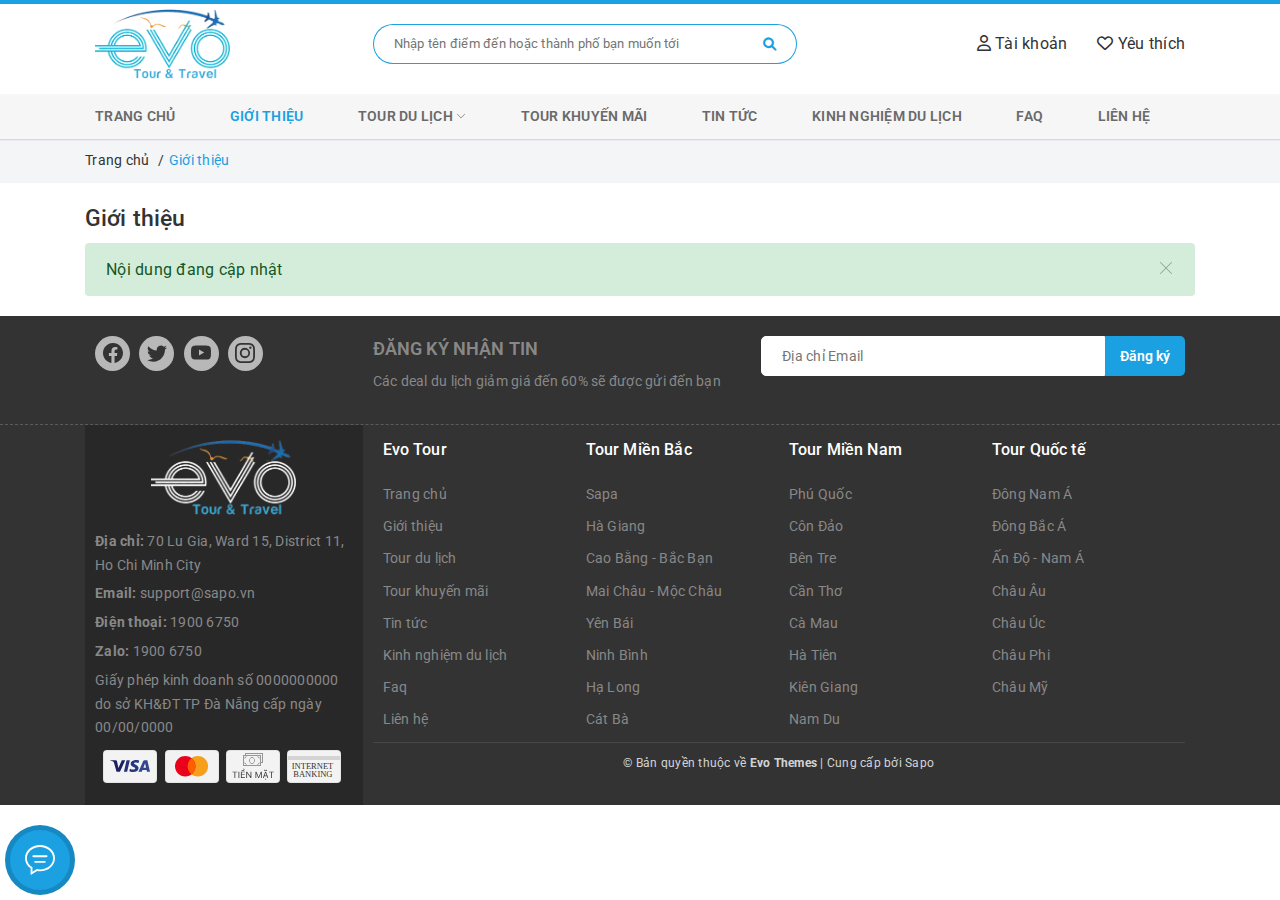
<file: Introduce/index.html>
<!DOCTYPE html>
<html lang="en">

<head>
    <meta charset="UTF-8">
    <meta http-equiv="X-UA-Compatible" content="IE=edge">
    <meta name="viewport" content="width=device-width, initial-scale=1.0">
    <title>Giới thiệu | Evo Tour</title>
    <link rel="icon" href="//bizweb.dktcdn.net/100/372/532/themes/744930/assets/favicon.png?1629430879377"
        type="image/x-icon">
    <link rel="stylesheet" href="https://cdnjs.cloudflare.com/ajax/libs/font-awesome/6.0.0-beta2/css/all.min.css">
    <link rel="stylesheet" href="../menu.css">
    <link rel="stylesheet" href="style.css">
    <link rel="stylesheet" href="../footer.css">
</head>

<body>
    <!-- Header -->
    <header class="header">
        <!-- Evo-nav -->
        <div class="evo-nav">
            <div class="container card-item card-item-menu">
                <div class="logo">
                    <a href="../Home_page/index.html">
                        <img src="../image/logo.webp" alt="">
                    </a>
                    <button class="btn-mobile">
                        <i class="fas fa-bars"></i>
                    </button>
                    <a class="heart" href="">
                        <i class="far fa-heart"></i>
                    </a>
                </div>
                <div class="search">
                    <form class="card-item" action="#" method="post">
                        <input type="text" name="search" id="search"
                            placeholder="Nhập tên điểm đến hoặc thành phố bạn muốn tới">
                        <button>
                            <i class="fas fa-search"></i>
                        </button>
                    </form>
                </div>
                <div class="information">
                    <div class="favorite">
                        <a href="#">
                            <i class="far fa-heart"></i> Yêu thích
                        </a>
                        <div class="favorite-box">
                            <span class="favorites-message">
                                Những Tour thích(
                                <span>0</span>
                                )
                            </span>
                            <div class="favorite-content">
                                <span>
                                    <img src="../image/valentines-heart.svg" alt="">
                                </span>
                                <h3>
                                    Tour nào của chúng tôi bạn mong muốn sở hữu nhất?
                                </h3>
                                <p>
                                    Hãy thêm vào danh sách Tour yêu thích ngay nhé!
                                </p>
                            </div>
                        </div>
                    </div>
                    <div class="account">
                        <a href="#">
                            <i class="far fa-user"></i> Tài khoản
                        </a>
                        <ul>
                            <li>
                                <a href="../Account/login.html">Đăng nhập </a>
                            </li>
                            <li>
                                <a href="../Account/register.html">Đăng ký</a>
                            </li>
                        </ul>
                    </div>
                </div>
            </div>
        </div>
        <!-- Evo-menu -->
        <!-- Menu-desktop -->
        <div class="evo-menu">
            <div class="container">
                <ul class="card-item menu-desktop">
                    <li class="menu-item">
                        <a class="menu-link" href="../Home_page/index.html">
                            Trang chủ
                        </a>
                    </li>
                    <li class="menu-item">
                        <a class="menu-link  active-link" href="../Introduce/index.html">
                            Giới thiệu
                        </a>
                    </li>
                    <li class="menu-item">
                        <a class="menu-link" href="../Tour/index.html">
                            Tour du lịch
                            <svg xmlns="http://www.w3.org/2000/svg" width="10" height="10" fill="currentColor"
                                class="bi bi-chevron-down" viewBox="0 0 16 16">
                                <path fill-rule="evenodd"
                                    d="M1.646 4.646a.5.5 0 0 1 .708 0L8 10.293l5.646-5.647a.5.5 0 0 1 .708.708l-6 6a.5.5 0 0 1-.708 0l-6-6a.5.5 0 0 1 0-.708z" />
                            </svg>
                        </a>
                        <div class="tour-selection">
                            <ul class="tour-selectionlive1">
                                <li class="tour-item">
                                    <a class="selection-link " href="../Tour/tourincountry.html"
                                        title="Tour trong nước">
                                        Tour trong nước
                                    </a>
                                    <div class="show-tour">
                                        <div class="tour-selectionlive2">
                                            <div class="list-tour">
                                                <ul id="tour-vietnam"></ul>
                                            </div>
                                            <div class="photo">
                                                <a href="#">
                                                    <img src="../image/tour-image.webp" alt="">
                                                </a>
                                            </div>
                                        </div>
                                    </div>
                                </li>
                                <li class="tour-item">
                                    <a class="selection-link" href="../Tour/internationaltour.html"
                                        title="Tour Quốc tế">
                                        Tour Quốc tế
                                    </a>
                                    <div class="show-tour">
                                        <div class="tour-selectionlive2">
                                            <div class="list-tour">
                                                <ul id="tour-international"></ul>
                                            </div>
                                            <div class="photo">
                                                <a href="#">
                                                    <img src="../image/mega-2-image.webp" alt="">
                                                </a>
                                            </div>
                                        </div>
                                    </div>
                                </li>
                                <li class="tour-item">
                                    <a class="selection-link" href="#" title="Team Building">
                                        Team Building
                                    </a>
                                </li>
                                <li class="tour-item">
                                    <a class="selection-link" href="#" title="Tour Free and Easy">
                                        Tour Free and Easy
                                    </a>
                                    <div class="show-tour">
                                        <div class="tour-selectionlive2">
                                            <div class="list-tour">
                                                <ul id="tour-free"></ul>
                                            </div>
                                            <div class="photo">
                                                <a href="#">
                                                    <img src="../image/tour-image.webp" alt="">
                                                </a>
                                            </div>
                                        </div>
                                    </div>
                                </li>
                                <li class="tour-item">
                                    <a class="selection-link" href="#" title="Điểm đến hàng đầu">
                                        Điểm đến hàng đầu
                                    </a>
                                </li>
                            </ul>
                        </div>
                    </li>
                    <li class="menu-item">
                        <a class="menu-link" href="../Promotional_tour/index.html">
                            Tour khuyến mãi
                        </a>
                    </li>
                    <li class="menu-item">
                        <a class="menu-link" href="../News/index.html">
                            Tin tức
                        </a>
                    </li>
                    <li class="menu-item">
                        <a class="menu-link" href="../Travel_experience/index.html">
                            Kinh nghiệm du lịch
                        </a>
                    </li>
                    <li class="menu-item">
                        <a class="menu-link" href="../FAQ/index.html">
                            Faq
                        </a>
                    </li>
                    <li class="menu-item">
                        <a class="menu-link" href="../Contact/index.html">
                            Liên hệ
                        </a>
                    </li>
                </ul>
            </div>
        </div>
        <!-- Menu-mobile-->
        <div class="mobile">
            <!-- header -->
            <div class="head-mobile">
                <div>
                    <a href="../Account/login.html">
                        Đăng nhập
                    </a>
                </div>
                <div>
                    <a href="../Account/register.html">
                        Đăng ký
                    </a>
                </div>
            </div>
            <!-- menu -->
            <div class="menu-mobile">
                <ul>
                    <li class="mobile-item">
                        <a href="../Home_page/index.html" title="Trang chủ">Trang chủ</a>
                    </li>
                    <li class="mobile-item">
                        <a href="../Introduce/index.html" title="Giới thiệu">Giới thiệu</a>
                    </li>
                    <li class="mobile-item">
                        <a href="../Tour/index.html" title="Tour du lịch">Tour du lịch</a>
                        <svg class="svg1" xmlns="http://www.w3.org/2000/svg" width="25" height="25" viewBox="0 0 16 16">
                            <path fill-rule="evenodd"
                                d="M1.646 4.646a.5.5 0 0 1 .708 0L8 10.293l5.646-5.647a.5.5 0 0 1 .708.708l-6 6a.5.5 0 0 1-.708 0l-6-6a.5.5 0 0 1 0-.708z" />
                        </svg>
                        <ul class="sub-mobilel1">
                            <li>
                                <a href="../Tour/tourincountry.html" title="">Tour trong nước</a>
                                <svg class="svg2" xmlns="http://www.w3.org/2000/svg" width="25" height="25"
                                    viewBox="0 0 16 16">
                                    <path fill-rule="evenodd"
                                        d="M1.646 4.646a.5.5 0 0 1 .708 0L8 10.293l5.646-5.647a.5.5 0 0 1 .708.708l-6 6a.5.5 0 0 1-.708 0l-6-6a.5.5 0 0 1 0-.708z" />
                                </svg>
                                <ul class="sub-mobilel2">
                                    <li>
                                        <a href="#" title="Miền Bắc">Miền Bắc</a>
                                    </li>
                                    <li>
                                        <a href="#" title="Miền Trung">Miền Trung</a>
                                    </li>
                                    <li>
                                        <a href="#" title="Miền Nam">Miền Nam</a>
                                    </li>
                                </ul>
                            </li>
                            <li>
                                <a href="../Tour/internationaltour.html" title="">Tour Quốc tế</a>
                                <svg class="svg2" xmlns="http://www.w3.org/2000/svg" width="25" height="25"
                                    viewBox="0 0 16 16">
                                    <path fill-rule="evenodd"
                                        d="M1.646 4.646a.5.5 0 0 1 .708 0L8 10.293l5.646-5.647a.5.5 0 0 1 .708.708l-6 6a.5.5 0 0 1-.708 0l-6-6a.5.5 0 0 1 0-.708z" />
                                </svg>
                                <ul class="sub-mobilel2">
                                    <li>
                                        <a href="#" title="Đông Nam Á">Đông Nam Á</a>
                                    </li>
                                    <li>
                                        <a href="#" title="Bắc Á">Bắc Á</a>
                                    </li>
                                    <li>
                                        <a href="#" title="Ấn Độ - Nam Á">Ấn Độ - Nam Á</a>
                                    </li>
                                    <li>
                                        <a href="#" title="Châu Âu">Châu Âu</a>
                                    </li>
                                    <li>
                                        <a href="#" title="Châu Úc">Châu Úc</a>
                                    </li>
                                    <li>
                                        <a href="#" title="Châu Phi">Châu Phi</a>
                                    </li>
                                    <li>
                                        <a href="#" title="Châu Mỹ">Châu Mỹ</a>
                                    </li>
                                </ul>
                            </li>
                            <li>
                                <a href="#" title="Team Building">Team Building</a>
                            </li>
                            <li>
                                <a href="#" title="Tour Free and Easy">Tour Free and Easy</a>
                                <svg class="svg2" xmlns="http://www.w3.org/2000/svg" width="25" height="25"
                                    viewBox="0 0 16 16">
                                    <path fill-rule="evenodd"
                                        d="M1.646 4.646a.5.5 0 0 1 .708 0L8 10.293l5.646-5.647a.5.5 0 0 1 .708.708l-6 6a.5.5 0 0 1-.708 0l-6-6a.5.5 0 0 1 0-.708z" />
                                </svg>
                                <ul class="sub-mobilel2">
                                    <li>
                                        <a href="#" title="Free and Easy Miền Bắc">Free and Easy Miền Bắc</a>
                                    </li>
                                    <li>
                                        <a href="#" title="Free and Easy Miền Trung">Free and Easy Miền Trung</a>
                                    </li>
                                    <li>
                                        <a href="#" title="ree and Easy Miền Nam">Free and Easy Miền Nam</a>
                                    </li>
                                </ul>
                            </li>
                            <li>
                                <a href="#" title="Điểm đến hàng đầu">Điểm đến hàng đầu</a>
                            </li>
                        </ul>
                    </li>
                    <li class="mobile-item">
                        <a href="../Promotional_tour/index.html" title="Tour khuyến mãi">Tour khuyến mãi</a>
                    </li>
                    <li class="mobile-item">
                        <a href="../News/index.html" title="Tin tức">Tin tức</a>
                    </li>
                    <li class="mobile-item">
                        <a href="../Travel_experience/index.html" title="Kinh nghiệm du lịch">Kinh nghiệm du lịch</a>
                    </li>
                    <li class="mobile-item">
                        <a href="../FAQ/index.html" title="FAQ">FAQ</a>
                    </li>
                    <li class="mobile-item">
                        <a href="../Contact/index.html" title="Liên hệ">Liên hệ</a>
                    </li>
                </ul>
            </div>
            <!-- contact-->
            <div class="mobile-contact">
                <svg xmlns="http://www.w3.org/2000/svg" width="16" height="16" fill="currentColor"
                    class="bi bi-telephone" viewBox="0 0 16 16">
                    <path
                        d="M3.654 1.328a.678.678 0 0 0-1.015-.063L1.605 2.3c-.483.484-.661 1.169-.45 1.77a17.568 17.568 0 0 0 4.168 6.608 17.569 17.569 0 0 0 6.608 4.168c.601.211 1.286.033 1.77-.45l1.034-1.034a.678.678 0 0 0-.063-1.015l-2.307-1.794a.678.678 0 0 0-.58-.122l-2.19.547a1.745 1.745 0 0 1-1.657-.459L5.482 8.062a1.745 1.745 0 0 1-.46-1.657l.548-2.19a.678.678 0 0 0-.122-.58L3.654 1.328zM1.884.511a1.745 1.745 0 0 1 2.612.163L6.29 2.98c.329.423.445.974.315 1.494l-.547 2.19a.678.678 0 0 0 .178.643l2.457 2.457a.678.678 0 0 0 .644.178l2.189-.547a1.745 1.745 0 0 1 1.494.315l2.306 1.794c.829.645.905 1.87.163 2.611l-1.034 1.034c-.74.74-1.846 1.065-2.877.702a18.634 18.634 0 0 1-7.01-4.42 18.634 18.634 0 0 1-4.42-7.009c-.362-1.03-.037-2.137.703-2.877L1.885.511z" />
                </svg>
                Hotline:
                <a href="#" title="1900 6750">1900 6750</a>
            </div>
        </div>
        <!-- Contact -->
        <div class="contact">
            <div class="box-contact">
                <div class="icon-phone">
                    <svg xmlns="http://www.w3.org/2000/svg" xmlns:xlink="http://www.w3.org/1999/xlink" x="0px" y="0px"
                        viewBox="0 0 512.001 512.001" xml:space="preserve">
                        <path
                            d="M498.808,377.784l-63.633-63.647c-16.978-16.978-46.641-17.007-63.647,0l-10.611,10.611l127.284,127.277l10.607-10.607 C516.427,423.798,516.368,395.314,498.808,377.784z">
                        </path>
                        <path
                            d="M339.116,345.37c-13.39,10.373-32.492,9.959-44.727-2.303L168.572,217.163c-12.263-12.263-12.676-31.379-2.303-44.736 L39.278,45.443c-54.631,63.68-52.495,159.633,7.8,219.928l199.103,199.19c57.86,57.858,152.635,65.532,219.932,7.797 L339.116,345.37z">
                        </path>
                        <path
                            d="M197.503,76.391L133.87,12.744c-16.978-16.978-46.641-17.007-63.647,0L59.612,23.355l127.284,127.277l10.607-10.608 C215.121,122.406,215.063,93.922,197.503,76.391z">
                        </path>
                    </svg>
                </div>
                <div class="icon-chat">
                    <svg id="svg_icon_main" xmlns="http://www.w3.org/2000/svg"
                        xmlns:xlink="http://www.w3.org/1999/xlink" x="0px" y="0px" width="612px" height="612px"
                        viewBox="0 0 612 612" style="enable-background:new 0 0 612 612;" xml:space="preserve">
                        <path
                            d="M401.625,325.125h-191.25c-10.557,0-19.125,8.568-19.125,19.125s8.568,19.125,19.125,19.125h191.25 c10.557,0,19.125-8.568,19.125-19.125S412.182,325.125,401.625,325.125z M439.875,210.375h-267.75 c-10.557,0-19.125,8.568-19.125,19.125s8.568,19.125,19.125,19.125h267.75c10.557,0,19.125-8.568,19.125-19.125 S450.432,210.375,439.875,210.375z M306,0C137.012,0,0,119.875,0,267.75c0,84.514,44.848,159.751,114.75,208.826V612 l134.047-81.339c18.552,3.061,37.638,4.839,57.203,4.839c169.008,0,306-119.875,306-267.75C612,119.875,475.008,0,306,0z M306,497.25c-22.338,0-43.911-2.601-64.643-7.019l-90.041,54.123l1.205-88.701C83.5,414.133,38.25,345.513,38.25,267.75 c0-126.741,119.875-229.5,267.75-229.5c147.875,0,267.75,102.759,267.75,229.5S453.875,497.25,306,497.25z">
                        </path>
                    </svg>
                </div>
                <div class="icon-zalo">
                    <svg xmlns="http://www.w3.org/2000/svg" xmlns:xlink="http://www.w3.org/1999/xlink" version="1.1"
                        viewBox="0 0 614.501 613.667" xml:space="preserve">
                        <path
                            d="M464.721,301.399c-13.984-0.014-23.707,11.478-23.944,28.312c-0.251,17.771,9.168,29.208,24.037,29.202 c14.287-0.007,23.799-11.095,24.01-27.995C489.028,313.536,479.127,301.399,464.721,301.399z">
                        </path>
                        <path
                            d="M291.83,301.392c-14.473-0.316-24.578,11.603-24.604,29.024c-0.02,16.959,9.294,28.259,23.496,28.502 c15.072,0.251,24.592-10.87,24.539-28.707C315.214,313.318,305.769,301.696,291.83,301.392z">
                        </path>
                        <path
                            d="M310.518,3.158C143.102,3.158,7.375,138.884,7.375,306.3s135.727,303.142,303.143,303.142 c167.415,0,303.143-135.727,303.143-303.142S477.933,3.158,310.518,3.158z M217.858,391.083 c-33.364,0.818-66.828,1.353-100.133-0.343c-21.326-1.095-27.652-18.647-14.248-36.583c21.55-28.826,43.886-57.065,65.792-85.621 c2.546-3.305,6.214-5.996,7.15-12.705c-16.609,0-32.784,0.04-48.958-0.013c-19.195-0.066-28.278-5.805-28.14-17.652 c0.132-11.768,9.175-17.329,28.397-17.348c25.159-0.026,50.324-0.06,75.476,0.026c9.637,0.033,19.604,0.105,25.304,9.789 c6.22,10.561,0.284,19.512-5.646,27.454c-21.26,28.497-43.015,56.624-64.559,84.902c-2.599,3.41-5.119,6.88-9.453,12.725 c23.424,0,44.123-0.053,64.816,0.026c8.674,0.026,16.662,1.873,19.941,11.267C237.892,379.329,231.368,390.752,217.858,391.083z M350.854,330.211c0,13.417-0.093,26.841,0.039,40.265c0.073,7.599-2.599,13.647-9.512,17.084 c-7.296,3.642-14.71,3.028-20.304-2.968c-3.997-4.281-6.214-3.213-10.488-0.422c-17.955,11.728-39.908,9.96-56.597-3.866 c-29.928-24.789-30.026-74.803-0.211-99.776c16.194-13.562,39.592-15.462,56.709-4.143c3.951,2.619,6.201,4.815,10.396-0.053 c5.39-6.267,13.055-6.761,20.271-3.357c7.454,3.509,9.935,10.165,9.776,18.265C350.67,304.222,350.86,317.217,350.854,330.211z M395.617,369.579c-0.118,12.837-6.398,19.783-17.196,19.908c-10.779,0.132-17.593-6.966-17.646-19.512 c-0.179-43.352-0.185-86.696,0.007-130.041c0.059-12.256,7.302-19.921,17.896-19.222c11.425,0.752,16.992,7.448,16.992,18.833 c0,22.104,0,44.216,0,66.327C395.677,327.105,395.828,348.345,395.617,369.579z M463.981,391.868 c-34.399-0.336-59.037-26.444-58.786-62.289c0.251-35.66,25.304-60.713,60.383-60.396c34.631,0.304,59.374,26.306,58.998,61.986 C524.207,366.492,498.534,392.205,463.981,391.868z">
                        </path>
                    </svg>
                </div>
            </div>
            <div class="contact-content">
                <ul>
                    <li class="phone">
                        <a href="#">
                            <span>
                                <svg id="svg_phone_icon" xmlns="http://www.w3.org/2000/svg"
                                    xmlns:xlink="http://www.w3.org/1999/xlink" x="0px" y="0px"
                                    viewBox="0 0 512.001 512.001" xml:space="preserve">
                                    <path
                                        d="M498.808,377.784l-63.633-63.647c-16.978-16.978-46.641-17.007-63.647,0l-10.611,10.611l127.284,127.277l10.607-10.607 C516.427,423.798,516.368,395.314,498.808,377.784z">
                                    </path>
                                    <path
                                        d="M339.116,345.37c-13.39,10.373-32.492,9.959-44.727-2.303L168.572,217.163c-12.263-12.263-12.676-31.379-2.303-44.736 L39.278,45.443c-54.631,63.68-52.495,159.633,7.8,219.928l199.103,199.19c57.86,57.858,152.635,65.532,219.932,7.797 L339.116,345.37z">
                                    </path>
                                    <path
                                        d="M197.503,76.391L133.87,12.744c-16.978-16.978-46.641-17.007-63.647,0L59.612,23.355l127.284,127.277l10.607-10.608 C215.121,122.406,215.063,93.922,197.503,76.391z">
                                    </path>
                                </svg>
                            </span>19006750
                        </a>
                    </li>
                    <li class="zalo">
                        <a href="#">
                            <span>
                                <svg id="svg_zalo_icon" xmlns="http://www.w3.org/2000/svg"
                                    xmlns:xlink="http://www.w3.org/1999/xlink" version="1.1"
                                    viewBox="0 0 614.501 613.667" xml:space="preserve">
                                    <path
                                        d="M464.721,301.399c-13.984-0.014-23.707,11.478-23.944,28.312c-0.251,17.771,9.168,29.208,24.037,29.202 c14.287-0.007,23.799-11.095,24.01-27.995C489.028,313.536,479.127,301.399,464.721,301.399z">
                                    </path>
                                    <path
                                        d="M291.83,301.392c-14.473-0.316-24.578,11.603-24.604,29.024c-0.02,16.959,9.294,28.259,23.496,28.502 c15.072,0.251,24.592-10.87,24.539-28.707C315.214,313.318,305.769,301.696,291.83,301.392z">
                                    </path>
                                    <path
                                        d="M310.518,3.158C143.102,3.158,7.375,138.884,7.375,306.3s135.727,303.142,303.143,303.142 c167.415,0,303.143-135.727,303.143-303.142S477.933,3.158,310.518,3.158z M217.858,391.083 c-33.364,0.818-66.828,1.353-100.133-0.343c-21.326-1.095-27.652-18.647-14.248-36.583c21.55-28.826,43.886-57.065,65.792-85.621 c2.546-3.305,6.214-5.996,7.15-12.705c-16.609,0-32.784,0.04-48.958-0.013c-19.195-0.066-28.278-5.805-28.14-17.652 c0.132-11.768,9.175-17.329,28.397-17.348c25.159-0.026,50.324-0.06,75.476,0.026c9.637,0.033,19.604,0.105,25.304,9.789 c6.22,10.561,0.284,19.512-5.646,27.454c-21.26,28.497-43.015,56.624-64.559,84.902c-2.599,3.41-5.119,6.88-9.453,12.725 c23.424,0,44.123-0.053,64.816,0.026c8.674,0.026,16.662,1.873,19.941,11.267C237.892,379.329,231.368,390.752,217.858,391.083z M350.854,330.211c0,13.417-0.093,26.841,0.039,40.265c0.073,7.599-2.599,13.647-9.512,17.084 c-7.296,3.642-14.71,3.028-20.304-2.968c-3.997-4.281-6.214-3.213-10.488-0.422c-17.955,11.728-39.908,9.96-56.597-3.866 c-29.928-24.789-30.026-74.803-0.211-99.776c16.194-13.562,39.592-15.462,56.709-4.143c3.951,2.619,6.201,4.815,10.396-0.053 c5.39-6.267,13.055-6.761,20.271-3.357c7.454,3.509,9.935,10.165,9.776,18.265C350.67,304.222,350.86,317.217,350.854,330.211z M395.617,369.579c-0.118,12.837-6.398,19.783-17.196,19.908c-10.779,0.132-17.593-6.966-17.646-19.512 c-0.179-43.352-0.185-86.696,0.007-130.041c0.059-12.256,7.302-19.921,17.896-19.222c11.425,0.752,16.992,7.448,16.992,18.833 c0,22.104,0,44.216,0,66.327C395.677,327.105,395.828,348.345,395.617,369.579z M463.981,391.868 c-34.399-0.336-59.037-26.444-58.786-62.289c0.251-35.66,25.304-60.713,60.383-60.396c34.631,0.304,59.374,26.306,58.998,61.986 C524.207,366.492,498.534,392.205,463.981,391.868z">
                                    </path>
                                </svg>
                            </span> Zalo: 19006750
                        </a>
                    </li>
                </ul>
            </div>
        </div>
    </header>
    <!-- Navigation-bar -->
    <div class="navigation-bar">
        <div class="container">
            <ul class="card-item">
                <li>
                    <a href="../Home_page/index.html">Trang chủ</a>
                </li>
                <li>
                    <strong>
                        Giới thiệu
                    </strong>
                </li>
            </ul>
        </div>
    </div>
    <!-- Introduce -->
    <div class="introduce">
        <div class="container">
            <h1 class="title-header">
                <a href="index.html">Giới thiệu</a>
            </h1>
            <div class="notification">
                Nội dung đang cập nhật
                <button class="btn">
                    <svg xmlns="http://www.w3.org/2000/svg" width="16" height="16" fill="currentColor"
                        class="bi bi-x-lg" viewBox="0 0 16 16">
                        <path fill-rule="evenodd" clip-rule="evenodd"
                            d="M13.854 2.146a.5.5 0 0 1 0 .708l-11 11a.5.5 0 0 1-.708-.708l11-11a.5.5 0 0 1 .708 0Z"
                            fill="#000" />
                        <path fill-rule="evenodd" clip-rule="evenodd"
                            d="M2.146 2.146a.5.5 0 0 0 0 .708l11 11a.5.5 0 0 0 .708-.708l-11-11a.5.5 0 0 0-.708 0Z"
                            fill="#000" />
                    </svg>
                </button>
            </div>
        </div>
    </div>
    <!-- Footer -->
    <footer class="footer">
        <!-- footer-register -->
        <div class="footer-register">
            <div class="container">
                <div class="card-item">
                    <!-- social-network -->
                    <div class="social-network">
                        <ul>
                            <li>
                                <a href="#">
                                    <svg xmlns="http://www.w3.org/2000/svg" width="16" height="16" fill="currentColor"
                                        class="bi bi-facebook" viewBox="0 0 16 16">
                                        <path
                                            d="M16 8.049c0-4.446-3.582-8.05-8-8.05C3.58 0-.002 3.603-.002 8.05c0 4.017 2.926 7.347 6.75 7.951v-5.625h-2.03V8.05H6.75V6.275c0-2.017 1.195-3.131 3.022-3.131.876 0 1.791.157 1.791.157v1.98h-1.009c-.993 0-1.303.621-1.303 1.258v1.51h2.218l-.354 2.326H9.25V16c3.824-.604 6.75-3.934 6.75-7.951z" />
                                    </svg>
                                </a>
                            </li>
                            <li>
                                <a href="#">
                                    <svg xmlns="http://www.w3.org/2000/svg" width="16" height="16" fill="currentColor"
                                        class="bi bi-twitter" viewBox="0 0 16 16">
                                        <path
                                            d="M5.026 15c6.038 0 9.341-5.003 9.341-9.334 0-.14 0-.282-.006-.422A6.685 6.685 0 0 0 16 3.542a6.658 6.658 0 0 1-1.889.518 3.301 3.301 0 0 0 1.447-1.817 6.533 6.533 0 0 1-2.087.793A3.286 3.286 0 0 0 7.875 6.03a9.325 9.325 0 0 1-6.767-3.429 3.289 3.289 0 0 0 1.018 4.382A3.323 3.323 0 0 1 .64 6.575v.045a3.288 3.288 0 0 0 2.632 3.218 3.203 3.203 0 0 1-.865.115 3.23 3.23 0 0 1-.614-.057 3.283 3.283 0 0 0 3.067 2.277A6.588 6.588 0 0 1 .78 13.58a6.32 6.32 0 0 1-.78-.045A9.344 9.344 0 0 0 5.026 15z" />
                                    </svg>
                                </a>
                            </li>
                            <li>
                                <a href="#">
                                    <svg xmlns="http://www.w3.org/2000/svg" width="16" height="16" fill="currentColor"
                                        class="bi bi-youtube" viewBox="0 0 16 16">
                                        <path
                                            d="M8.051 1.999h.089c.822.003 4.987.033 6.11.335a2.01 2.01 0 0 1 1.415 1.42c.101.38.172.883.22 1.402l.01.104.022.26.008.104c.065.914.073 1.77.074 1.957v.075c-.001.194-.01 1.108-.082 2.06l-.008.105-.009.104c-.05.572-.124 1.14-.235 1.558a2.007 2.007 0 0 1-1.415 1.42c-1.16.312-5.569.334-6.18.335h-.142c-.309 0-1.587-.006-2.927-.052l-.17-.006-.087-.004-.171-.007-.171-.007c-1.11-.049-2.167-.128-2.654-.26a2.007 2.007 0 0 1-1.415-1.419c-.111-.417-.185-.986-.235-1.558L.09 9.82l-.008-.104A31.4 31.4 0 0 1 0 7.68v-.123c.002-.215.01-.958.064-1.778l.007-.103.003-.052.008-.104.022-.26.01-.104c.048-.519.119-1.023.22-1.402a2.007 2.007 0 0 1 1.415-1.42c.487-.13 1.544-.21 2.654-.26l.17-.007.172-.006.086-.003.171-.007A99.788 99.788 0 0 1 7.858 2h.193zM6.4 5.209v4.818l4.157-2.408L6.4 5.209z" />
                                    </svg>
                                </a>
                            </li>
                            <li>
                                <a href="#">
                                    <svg xmlns="http://www.w3.org/2000/svg" width="16" height="16" fill="currentColor"
                                        class="bi bi-instagram" viewBox="0 0 16 16">
                                        <path
                                            d="M8 0C5.829 0 5.556.01 4.703.048 3.85.088 3.269.222 2.76.42a3.917 3.917 0 0 0-1.417.923A3.927 3.927 0 0 0 .42 2.76C.222 3.268.087 3.85.048 4.7.01 5.555 0 5.827 0 8.001c0 2.172.01 2.444.048 3.297.04.852.174 1.433.372 1.942.205.526.478.972.923 1.417.444.445.89.719 1.416.923.51.198 1.09.333 1.942.372C5.555 15.99 5.827 16 8 16s2.444-.01 3.298-.048c.851-.04 1.434-.174 1.943-.372a3.916 3.916 0 0 0 1.416-.923c.445-.445.718-.891.923-1.417.197-.509.332-1.09.372-1.942C15.99 10.445 16 10.173 16 8s-.01-2.445-.048-3.299c-.04-.851-.175-1.433-.372-1.941a3.926 3.926 0 0 0-.923-1.417A3.911 3.911 0 0 0 13.24.42c-.51-.198-1.092-.333-1.943-.372C10.443.01 10.172 0 7.998 0h.003zm-.717 1.442h.718c2.136 0 2.389.007 3.232.046.78.035 1.204.166 1.486.275.373.145.64.319.92.599.28.28.453.546.598.92.11.281.24.705.275 1.485.039.843.047 1.096.047 3.231s-.008 2.389-.047 3.232c-.035.78-.166 1.203-.275 1.485a2.47 2.47 0 0 1-.599.919c-.28.28-.546.453-.92.598-.28.11-.704.24-1.485.276-.843.038-1.096.047-3.232.047s-2.39-.009-3.233-.047c-.78-.036-1.203-.166-1.485-.276a2.478 2.478 0 0 1-.92-.598 2.48 2.48 0 0 1-.6-.92c-.109-.281-.24-.705-.275-1.485-.038-.843-.046-1.096-.046-3.233 0-2.136.008-2.388.046-3.231.036-.78.166-1.204.276-1.486.145-.373.319-.64.599-.92.28-.28.546-.453.92-.598.282-.11.705-.24 1.485-.276.738-.034 1.024-.044 2.515-.045v.002zm4.988 1.328a.96.96 0 1 0 0 1.92.96.96 0 0 0 0-1.92zm-4.27 1.122a4.109 4.109 0 1 0 0 8.217 4.109 4.109 0 0 0 0-8.217zm0 1.441a2.667 2.667 0 1 1 0 5.334 2.667 2.667 0 0 1 0-5.334z" />
                                    </svg>
                                </a>
                            </li>
                        </ul>
                    </div>
                    <!-- subscribe-content -->
                    <div class="subscribe-content">
                        <h2>Đăng ký nhận tin</h2>
                        <p>Các deal du lịch giảm giá đến 60% sẽ được gửi đến bạn</p>
                    </div>
                    <!-- subscribe-form -->
                    <div class="subscribe-form">
                        <form action="#">
                            <input type="text" name="Eamil" id="Email" placeholder="Địa chỉ Email">
                            <button>Đăng ký</button>
                        </form>
                    </div>
                </div>
            </div>
        </div>
        <!-- footer-main -->
        <div class="footer-main">
            <div class="container">
                <div class="card-item">
                    <!---->
                    <div class="footer-main-left">
                        <a class="footer-logo" href="#">
                            <img src="../image/fot_logo.webp" alt="">
                        </a>
                        <ul class="footer-contact">
                            <li>
                                <span>Địa chỉ:</span>
                                70 Lu Gia, Ward 15, District 11, Ho Chi Minh City
                            </li>
                            <li>
                                <span>Email:</span>
                                <a href="#" title="support@sapo.vn">support@sapo.vn</a>
                            </li>
                            <li>
                                <span>Điện thoại:</span>
                                <a href="#" title="1900 6750">1900 6750</a>
                            </li>
                            <li>
                                <span>Zalo:</span>
                                <a href="#" title="1900 6750">1900 6750</a>
                            </li>
                            <li>
                                Giấy phép kinh doanh số 0000000000 do sở KH&ĐT TP Đà Nẵng cấp ngày 00/00/0000
                            </li>
                        </ul>
                        <div class="footer-payment">
                            <img src="../image/payment_1.svg" alt="Tour Quốc tế">
                            <img src="../image/payment_2.svg" alt="Tour Quốc tế">
                            <img src="../image/payment_4.svg" alt="Tour Quốc tế">
                            <img src="../image/payment_5.svg" alt="Tour Quốc tế">
                        </div>
                    </div>
                    <!---->
                    <div class="footer-main-right">
                        <ul id="list-footer" class="card-item"></ul>
                        <div class="copy-right">
                            <span>
                                © Bản quyền thuộc về
                                <b>
                                    Evo Themes
                                </b>
                                | Cung cấp bởi
                                <a href="#">
                                    Sapo
                                </a>
                            </span>
                        </div>
                    </div>
                </div>
            </div>
        </div>
    </footer>
</body>
<script src="https://code.jquery.com/jquery-3.6.0.js"></script>
<script src="../index.js"></script>
<script src="index.js"></script>

</html>
</file>
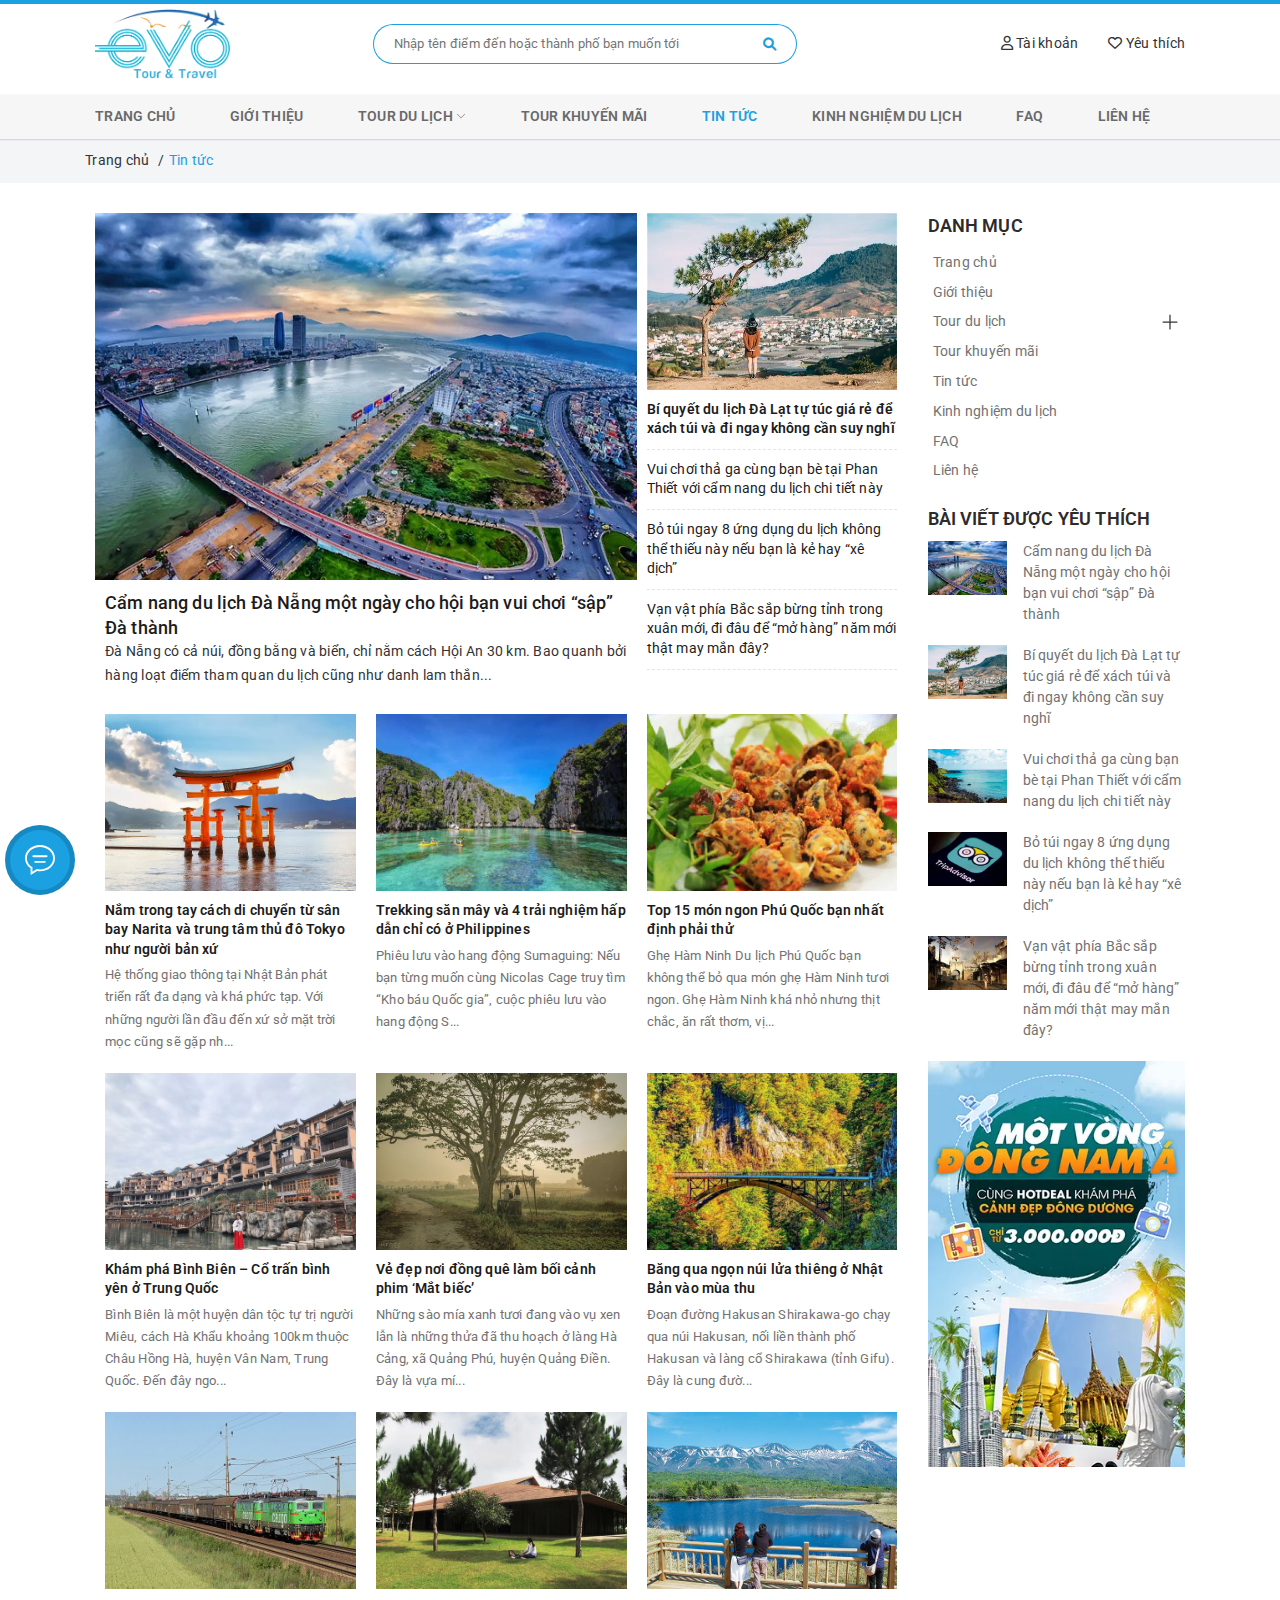
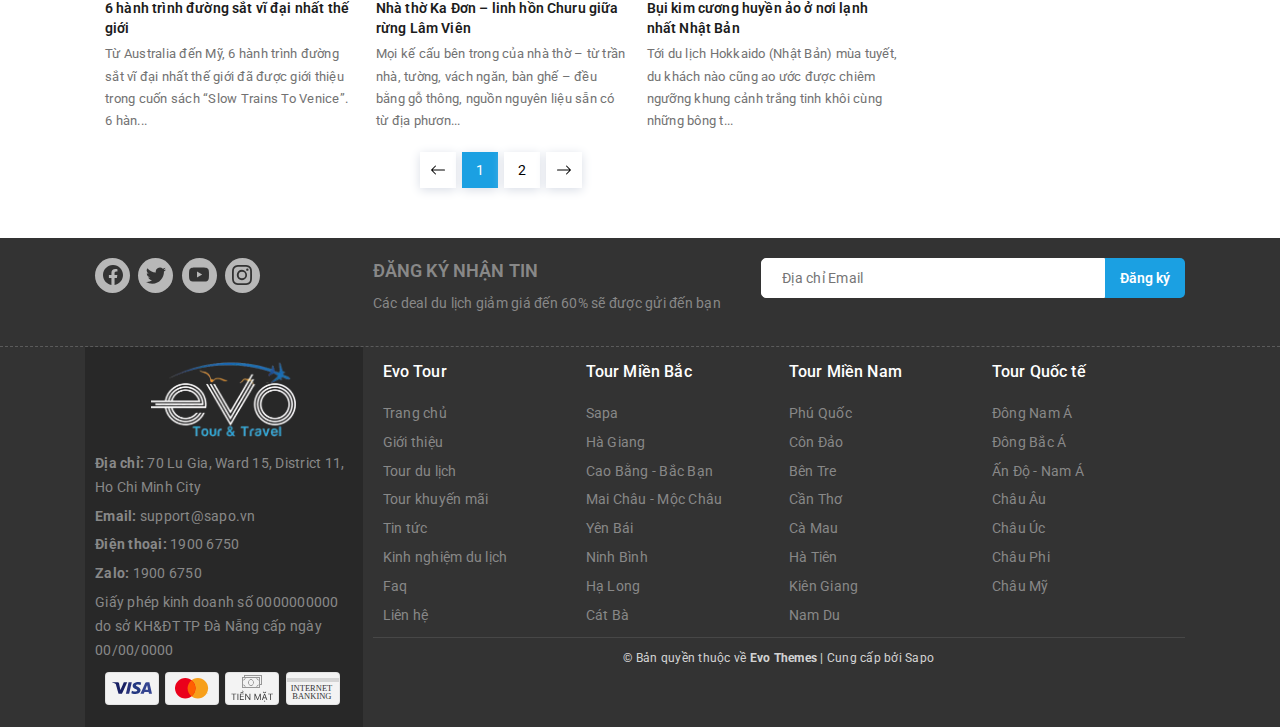
<file: News/index.html>
<!DOCTYPE html>
<html lang="en">

<head>
    <meta charset="UTF-8">
    <meta http-equiv="X-UA-Compatible" content="IE=edge">
    <meta name="viewport" content="width=device-width, initial-scale=1.0">
    <title>Tất cả tin tức | Evo Tour</title>
    <link rel="icon" href="//bizweb.dktcdn.net/100/372/532/themes/744930/assets/favicon.png?1629430879377"
        type="image/x-icon">
    <link rel="stylesheet" href="https://cdnjs.cloudflare.com/ajax/libs/font-awesome/6.0.0-beta2/css/all.min.css">
    <link rel="stylesheet" href="../menu.css">
    <link rel="stylesheet" href="style.css">
    <link rel="stylesheet" href="../footer.css">
</head>

<body>
    <!-- Header -->
    <header class="header">
        <!-- Evo-nav -->
        <div class="evo-nav">
            <div class="container card-item card-item-menu">
                <div class="logo">
                    <a href="../Home_page/index.html">
                        <img src="../image/logo.webp" alt="">
                    </a>
                    <button class="btn-mobile">
                        <i class="fas fa-bars"></i>
                    </button>
                    <a class="heart" href="">
                        <i class="far fa-heart"></i>
                    </a>
                </div>
                <div class="search">
                    <form class="card-item" action="#" method="post">
                        <input type="text" name="search" id="search"
                            placeholder="Nhập tên điểm đến hoặc thành phố bạn muốn tới">
                        <button>
                            <i class="fas fa-search"></i>
                        </button>
                    </form>
                </div>
                <div class="information">
                    <div class="favorite">
                        <a href="#">
                            <i class="far fa-heart"></i> Yêu thích
                        </a>
                        <div class="favorite-box">
                            <span class="favorites-message">
                                Những Tour thích(
                                <span>0</span>
                                )
                            </span>
                            <div class="favorite-content">
                                <span>
                                    <img src="../image/valentines-heart.svg" alt="">
                                </span>
                                <h3>
                                    Tour nào của chúng tôi bạn mong muốn sở hữu nhất?
                                </h3>
                                <p>
                                    Hãy thêm vào danh sách Tour yêu thích ngay nhé!
                                </p>
                            </div>
                        </div>
                    </div>
                    <div class="account">
                        <a href="#">
                            <i class="far fa-user"></i> Tài khoản
                        </a>
                        <ul>
                            <li>
                                <a href="../Account/login.html">Đăng nhập </a>
                            </li>
                            <li>
                                <a href="../Account/register.html">Đăng ký</a>
                            </li>
                        </ul>
                    </div>
                </div>
            </div>
        </div>
        <!-- Evo-menu -->
        <!-- Menu-desktop -->
        <div class="evo-menu">
            <div class="container">
                <ul class="card-item menu-desktop">
                    <li class="menu-item">
                        <a class="menu-link" href="../Home_page/index.html">
                            Trang chủ
                        </a>
                    </li>
                    <li class="menu-item">
                        <a class="menu-link" href="../Introduce/index.html">
                            Giới thiệu
                        </a>
                    </li>
                    <li class="menu-item">
                        <a class="menu-link" href="../Tour/index.html">
                            Tour du lịch
                            <svg xmlns="http://www.w3.org/2000/svg" width="10" height="10" fill="currentColor"
                                class="bi bi-chevron-down" viewBox="0 0 16 16">
                                <path fill-rule="evenodd"
                                    d="M1.646 4.646a.5.5 0 0 1 .708 0L8 10.293l5.646-5.647a.5.5 0 0 1 .708.708l-6 6a.5.5 0 0 1-.708 0l-6-6a.5.5 0 0 1 0-.708z" />
                            </svg>
                        </a>
                        <div class="tour-selection">
                            <ul class="tour-selectionlive1">
                                <li class="tour-item">
                                    <a class="selection-link " href="../Tour/tourincountry.html"
                                        title="Tour trong nước">
                                        Tour trong nước
                                    </a>
                                    <div class="show-tour">
                                        <div class="tour-selectionlive2">
                                            <div class="list-tour">
                                                <ul id="tour-vietnam"></ul>
                                            </div>
                                            <div class="photo">
                                                <a href="#">
                                                    <img src="../image/tour-image.webp" alt="">
                                                </a>
                                            </div>
                                        </div>
                                    </div>
                                </li>
                                <li class="tour-item">
                                    <a class="selection-link" href="../Tour/internationaltour.html"
                                        title="Tour Quốc tế">
                                        Tour Quốc tế
                                    </a>
                                    <div class="show-tour">
                                        <div class="tour-selectionlive2">
                                            <div class="list-tour">
                                                <ul id="tour-international"></ul>
                                            </div>
                                            <div class="photo">
                                                <a href="#">
                                                    <img src="../image/mega-2-image.webp" alt="">
                                                </a>
                                            </div>
                                        </div>
                                    </div>
                                </li>
                                <li class="tour-item">
                                    <a class="selection-link" href="#" title="Team Building">
                                        Team Building
                                    </a>
                                </li>
                                <li class="tour-item">
                                    <a class="selection-link" href="#" title="Tour Free and Easy">
                                        Tour Free and Easy
                                    </a>
                                    <div class="show-tour">
                                        <div class="tour-selectionlive2">
                                            <div class="list-tour">
                                                <ul id="tour-free"></ul>
                                            </div>
                                            <div class="photo">
                                                <a href="#">
                                                    <img src="../image/tour-image.webp" alt="">
                                                </a>
                                            </div>
                                        </div>
                                    </div>
                                </li>
                                <li class="tour-item">
                                    <a class="selection-link" href="#" title="Điểm đến hàng đầu">
                                        Điểm đến hàng đầu
                                    </a>
                                </li>
                            </ul>
                        </div>
                    </li>
                    <li class="menu-item">
                        <a class="menu-link" href="../Promotional_tour/index.html">
                            Tour khuyến mãi
                        </a>
                    </li>
                    <li class="menu-item">
                        <a class="menu-link  active-link" href="../News/index.html">
                            Tin tức
                        </a>
                    </li>
                    <li class="menu-item">
                        <a class="menu-link" href="../Travel_experience/index.html">
                            Kinh nghiệm du lịch
                        </a>
                    </li>
                    <li class="menu-item">
                        <a class="menu-link" href="../FAQ/index.html">
                            Faq
                        </a>
                    </li>
                    <li class="menu-item">
                        <a class="menu-link" href="../Contact/index.html">
                            Liên hệ
                        </a>
                    </li>
                </ul>
            </div>
        </div>
        <!-- Menu-mobile-->
        <div class="mobile">
            <!-- header -->
            <div class="head-mobile">
                <div>
                    <a href="../Account/login.html">
                        Đăng nhập
                    </a>
                </div>
                <div>
                    <a href="../Account/register.html">
                        Đăng ký
                    </a>
                </div>
            </div>
            <!-- menu -->
            <div class="menu-mobile">
                <ul>
                    <li class="mobile-item">
                        <a href="../Home_page/index.html" title="Trang chủ">Trang chủ</a>
                    </li>
                    <li class="mobile-item">
                        <a href="../Introduce/index.html" title="Giới thiệu">Giới thiệu</a>
                    </li>
                    <li class="mobile-item">
                        <a href="../Tour/index.html" title="Tour du lịch">Tour du lịch</a>
                        <svg class="svg1" xmlns="http://www.w3.org/2000/svg" width="25" height="25" viewBox="0 0 16 16">
                            <path fill-rule="evenodd"
                                d="M1.646 4.646a.5.5 0 0 1 .708 0L8 10.293l5.646-5.647a.5.5 0 0 1 .708.708l-6 6a.5.5 0 0 1-.708 0l-6-6a.5.5 0 0 1 0-.708z" />
                        </svg>
                        <ul class="sub-mobilel1">
                            <li>
                                <a href="../Tour/tourincountry.html" title="">Tour trong nước</a>
                                <svg class="svg2" xmlns="http://www.w3.org/2000/svg" width="25" height="25"
                                    viewBox="0 0 16 16">
                                    <path fill-rule="evenodd"
                                        d="M1.646 4.646a.5.5 0 0 1 .708 0L8 10.293l5.646-5.647a.5.5 0 0 1 .708.708l-6 6a.5.5 0 0 1-.708 0l-6-6a.5.5 0 0 1 0-.708z" />
                                </svg>
                                <ul class="sub-mobilel2">
                                    <li>
                                        <a href="#" title="Miền Bắc">Miền Bắc</a>
                                    </li>
                                    <li>
                                        <a href="#" title="Miền Trung">Miền Trung</a>
                                    </li>
                                    <li>
                                        <a href="#" title="Miền Nam">Miền Nam</a>
                                    </li>
                                </ul>
                            </li>
                            <li>
                                <a href="../Tour/internationaltour.html" title="">Tour Quốc tế</a>
                                <svg class="svg2" xmlns="http://www.w3.org/2000/svg" width="25" height="25"
                                    viewBox="0 0 16 16">
                                    <path fill-rule="evenodd"
                                        d="M1.646 4.646a.5.5 0 0 1 .708 0L8 10.293l5.646-5.647a.5.5 0 0 1 .708.708l-6 6a.5.5 0 0 1-.708 0l-6-6a.5.5 0 0 1 0-.708z" />
                                </svg>
                                <ul class="sub-mobilel2">
                                    <li>
                                        <a href="#" title="Đông Nam Á">Đông Nam Á</a>
                                    </li>
                                    <li>
                                        <a href="#" title="Bắc Á">Bắc Á</a>
                                    </li>
                                    <li>
                                        <a href="#" title="Ấn Độ - Nam Á">Ấn Độ - Nam Á</a>
                                    </li>
                                    <li>
                                        <a href="#" title="Châu Âu">Châu Âu</a>
                                    </li>
                                    <li>
                                        <a href="#" title="Châu Úc">Châu Úc</a>
                                    </li>
                                    <li>
                                        <a href="#" title="Châu Phi">Châu Phi</a>
                                    </li>
                                    <li>
                                        <a href="#" title="Châu Mỹ">Châu Mỹ</a>
                                    </li>
                                </ul>
                            </li>
                            <li>
                                <a href="#" title="Team Building">Team Building</a>
                            </li>
                            <li>
                                <a href="#" title="Tour Free and Easy">Tour Free and Easy</a>
                                <svg class="svg2" xmlns="http://www.w3.org/2000/svg" width="25" height="25"
                                    viewBox="0 0 16 16">
                                    <path fill-rule="evenodd"
                                        d="M1.646 4.646a.5.5 0 0 1 .708 0L8 10.293l5.646-5.647a.5.5 0 0 1 .708.708l-6 6a.5.5 0 0 1-.708 0l-6-6a.5.5 0 0 1 0-.708z" />
                                </svg>
                                <ul class="sub-mobilel2">
                                    <li>
                                        <a href="#" title="Free and Easy Miền Bắc">Free and Easy Miền Bắc</a>
                                    </li>
                                    <li>
                                        <a href="#" title="Free and Easy Miền Trung">Free and Easy Miền Trung</a>
                                    </li>
                                    <li>
                                        <a href="#" title="ree and Easy Miền Nam">Free and Easy Miền Nam</a>
                                    </li>
                                </ul>
                            </li>
                            <li>
                                <a href="#" title="Điểm đến hàng đầu">Điểm đến hàng đầu</a>
                            </li>
                        </ul>
                    </li>
                    <li class="mobile-item">
                        <a href="../Promotional_tour/index.html" title="Tour khuyến mãi">Tour khuyến mãi</a>
                    </li>
                    <li class="mobile-item">
                        <a href="../News/index.html" title="Tin tức">Tin tức</a>
                    </li>
                    <li class="mobile-item">
                        <a href="../Travel_experience/index.html" title="Kinh nghiệm du lịch">Kinh nghiệm du lịch</a>
                    </li>
                    <li class="mobile-item">
                        <a href="../FAQ/index.html" title="FAQ">FAQ</a>
                    </li>
                    <li class="mobile-item">
                        <a href="../Contact/index.html" title="Liên hệ">Liên hệ</a>
                    </li>
                </ul>
            </div>
            <!-- contact-->
            <div class="mobile-contact">
                <svg xmlns="http://www.w3.org/2000/svg" width="16" height="16" fill="currentColor"
                    class="bi bi-telephone" viewBox="0 0 16 16">
                    <path
                        d="M3.654 1.328a.678.678 0 0 0-1.015-.063L1.605 2.3c-.483.484-.661 1.169-.45 1.77a17.568 17.568 0 0 0 4.168 6.608 17.569 17.569 0 0 0 6.608 4.168c.601.211 1.286.033 1.77-.45l1.034-1.034a.678.678 0 0 0-.063-1.015l-2.307-1.794a.678.678 0 0 0-.58-.122l-2.19.547a1.745 1.745 0 0 1-1.657-.459L5.482 8.062a1.745 1.745 0 0 1-.46-1.657l.548-2.19a.678.678 0 0 0-.122-.58L3.654 1.328zM1.884.511a1.745 1.745 0 0 1 2.612.163L6.29 2.98c.329.423.445.974.315 1.494l-.547 2.19a.678.678 0 0 0 .178.643l2.457 2.457a.678.678 0 0 0 .644.178l2.189-.547a1.745 1.745 0 0 1 1.494.315l2.306 1.794c.829.645.905 1.87.163 2.611l-1.034 1.034c-.74.74-1.846 1.065-2.877.702a18.634 18.634 0 0 1-7.01-4.42 18.634 18.634 0 0 1-4.42-7.009c-.362-1.03-.037-2.137.703-2.877L1.885.511z" />
                </svg>
                Hotline:
                <a href="#" title="1900 6750">1900 6750</a>
            </div>
        </div>
        <!-- Contact -->
        <div class="contact">
            <div class="box-contact">
                <div class="icon-phone">
                    <svg xmlns="http://www.w3.org/2000/svg" xmlns:xlink="http://www.w3.org/1999/xlink" x="0px" y="0px"
                        viewBox="0 0 512.001 512.001" xml:space="preserve">
                        <path
                            d="M498.808,377.784l-63.633-63.647c-16.978-16.978-46.641-17.007-63.647,0l-10.611,10.611l127.284,127.277l10.607-10.607 C516.427,423.798,516.368,395.314,498.808,377.784z">
                        </path>
                        <path
                            d="M339.116,345.37c-13.39,10.373-32.492,9.959-44.727-2.303L168.572,217.163c-12.263-12.263-12.676-31.379-2.303-44.736 L39.278,45.443c-54.631,63.68-52.495,159.633,7.8,219.928l199.103,199.19c57.86,57.858,152.635,65.532,219.932,7.797 L339.116,345.37z">
                        </path>
                        <path
                            d="M197.503,76.391L133.87,12.744c-16.978-16.978-46.641-17.007-63.647,0L59.612,23.355l127.284,127.277l10.607-10.608 C215.121,122.406,215.063,93.922,197.503,76.391z">
                        </path>
                    </svg>
                </div>
                <div class="icon-chat">
                    <svg id="svg_icon_main" xmlns="http://www.w3.org/2000/svg"
                        xmlns:xlink="http://www.w3.org/1999/xlink" x="0px" y="0px" width="612px" height="612px"
                        viewBox="0 0 612 612" style="enable-background:new 0 0 612 612;" xml:space="preserve">
                        <path
                            d="M401.625,325.125h-191.25c-10.557,0-19.125,8.568-19.125,19.125s8.568,19.125,19.125,19.125h191.25 c10.557,0,19.125-8.568,19.125-19.125S412.182,325.125,401.625,325.125z M439.875,210.375h-267.75 c-10.557,0-19.125,8.568-19.125,19.125s8.568,19.125,19.125,19.125h267.75c10.557,0,19.125-8.568,19.125-19.125 S450.432,210.375,439.875,210.375z M306,0C137.012,0,0,119.875,0,267.75c0,84.514,44.848,159.751,114.75,208.826V612 l134.047-81.339c18.552,3.061,37.638,4.839,57.203,4.839c169.008,0,306-119.875,306-267.75C612,119.875,475.008,0,306,0z M306,497.25c-22.338,0-43.911-2.601-64.643-7.019l-90.041,54.123l1.205-88.701C83.5,414.133,38.25,345.513,38.25,267.75 c0-126.741,119.875-229.5,267.75-229.5c147.875,0,267.75,102.759,267.75,229.5S453.875,497.25,306,497.25z">
                        </path>
                    </svg>
                </div>
                <div class="icon-zalo">
                    <svg xmlns="http://www.w3.org/2000/svg" xmlns:xlink="http://www.w3.org/1999/xlink" version="1.1"
                        viewBox="0 0 614.501 613.667" xml:space="preserve">
                        <path
                            d="M464.721,301.399c-13.984-0.014-23.707,11.478-23.944,28.312c-0.251,17.771,9.168,29.208,24.037,29.202 c14.287-0.007,23.799-11.095,24.01-27.995C489.028,313.536,479.127,301.399,464.721,301.399z">
                        </path>
                        <path
                            d="M291.83,301.392c-14.473-0.316-24.578,11.603-24.604,29.024c-0.02,16.959,9.294,28.259,23.496,28.502 c15.072,0.251,24.592-10.87,24.539-28.707C315.214,313.318,305.769,301.696,291.83,301.392z">
                        </path>
                        <path
                            d="M310.518,3.158C143.102,3.158,7.375,138.884,7.375,306.3s135.727,303.142,303.143,303.142 c167.415,0,303.143-135.727,303.143-303.142S477.933,3.158,310.518,3.158z M217.858,391.083 c-33.364,0.818-66.828,1.353-100.133-0.343c-21.326-1.095-27.652-18.647-14.248-36.583c21.55-28.826,43.886-57.065,65.792-85.621 c2.546-3.305,6.214-5.996,7.15-12.705c-16.609,0-32.784,0.04-48.958-0.013c-19.195-0.066-28.278-5.805-28.14-17.652 c0.132-11.768,9.175-17.329,28.397-17.348c25.159-0.026,50.324-0.06,75.476,0.026c9.637,0.033,19.604,0.105,25.304,9.789 c6.22,10.561,0.284,19.512-5.646,27.454c-21.26,28.497-43.015,56.624-64.559,84.902c-2.599,3.41-5.119,6.88-9.453,12.725 c23.424,0,44.123-0.053,64.816,0.026c8.674,0.026,16.662,1.873,19.941,11.267C237.892,379.329,231.368,390.752,217.858,391.083z M350.854,330.211c0,13.417-0.093,26.841,0.039,40.265c0.073,7.599-2.599,13.647-9.512,17.084 c-7.296,3.642-14.71,3.028-20.304-2.968c-3.997-4.281-6.214-3.213-10.488-0.422c-17.955,11.728-39.908,9.96-56.597-3.866 c-29.928-24.789-30.026-74.803-0.211-99.776c16.194-13.562,39.592-15.462,56.709-4.143c3.951,2.619,6.201,4.815,10.396-0.053 c5.39-6.267,13.055-6.761,20.271-3.357c7.454,3.509,9.935,10.165,9.776,18.265C350.67,304.222,350.86,317.217,350.854,330.211z M395.617,369.579c-0.118,12.837-6.398,19.783-17.196,19.908c-10.779,0.132-17.593-6.966-17.646-19.512 c-0.179-43.352-0.185-86.696,0.007-130.041c0.059-12.256,7.302-19.921,17.896-19.222c11.425,0.752,16.992,7.448,16.992,18.833 c0,22.104,0,44.216,0,66.327C395.677,327.105,395.828,348.345,395.617,369.579z M463.981,391.868 c-34.399-0.336-59.037-26.444-58.786-62.289c0.251-35.66,25.304-60.713,60.383-60.396c34.631,0.304,59.374,26.306,58.998,61.986 C524.207,366.492,498.534,392.205,463.981,391.868z">
                        </path>
                    </svg>
                </div>
            </div>
            <div class="contact-content">
                <ul>
                    <li class="phone">
                        <a href="#">
                            <span>
                                <svg id="svg_phone_icon" xmlns="http://www.w3.org/2000/svg"
                                    xmlns:xlink="http://www.w3.org/1999/xlink" x="0px" y="0px"
                                    viewBox="0 0 512.001 512.001" xml:space="preserve">
                                    <path
                                        d="M498.808,377.784l-63.633-63.647c-16.978-16.978-46.641-17.007-63.647,0l-10.611,10.611l127.284,127.277l10.607-10.607 C516.427,423.798,516.368,395.314,498.808,377.784z">
                                    </path>
                                    <path
                                        d="M339.116,345.37c-13.39,10.373-32.492,9.959-44.727-2.303L168.572,217.163c-12.263-12.263-12.676-31.379-2.303-44.736 L39.278,45.443c-54.631,63.68-52.495,159.633,7.8,219.928l199.103,199.19c57.86,57.858,152.635,65.532,219.932,7.797 L339.116,345.37z">
                                    </path>
                                    <path
                                        d="M197.503,76.391L133.87,12.744c-16.978-16.978-46.641-17.007-63.647,0L59.612,23.355l127.284,127.277l10.607-10.608 C215.121,122.406,215.063,93.922,197.503,76.391z">
                                    </path>
                                </svg>
                            </span>19006750
                        </a>
                    </li>
                    <li class="zalo">
                        <a href="#">
                            <span>
                                <svg id="svg_zalo_icon" xmlns="http://www.w3.org/2000/svg"
                                    xmlns:xlink="http://www.w3.org/1999/xlink" version="1.1"
                                    viewBox="0 0 614.501 613.667" xml:space="preserve">
                                    <path
                                        d="M464.721,301.399c-13.984-0.014-23.707,11.478-23.944,28.312c-0.251,17.771,9.168,29.208,24.037,29.202 c14.287-0.007,23.799-11.095,24.01-27.995C489.028,313.536,479.127,301.399,464.721,301.399z">
                                    </path>
                                    <path
                                        d="M291.83,301.392c-14.473-0.316-24.578,11.603-24.604,29.024c-0.02,16.959,9.294,28.259,23.496,28.502 c15.072,0.251,24.592-10.87,24.539-28.707C315.214,313.318,305.769,301.696,291.83,301.392z">
                                    </path>
                                    <path
                                        d="M310.518,3.158C143.102,3.158,7.375,138.884,7.375,306.3s135.727,303.142,303.143,303.142 c167.415,0,303.143-135.727,303.143-303.142S477.933,3.158,310.518,3.158z M217.858,391.083 c-33.364,0.818-66.828,1.353-100.133-0.343c-21.326-1.095-27.652-18.647-14.248-36.583c21.55-28.826,43.886-57.065,65.792-85.621 c2.546-3.305,6.214-5.996,7.15-12.705c-16.609,0-32.784,0.04-48.958-0.013c-19.195-0.066-28.278-5.805-28.14-17.652 c0.132-11.768,9.175-17.329,28.397-17.348c25.159-0.026,50.324-0.06,75.476,0.026c9.637,0.033,19.604,0.105,25.304,9.789 c6.22,10.561,0.284,19.512-5.646,27.454c-21.26,28.497-43.015,56.624-64.559,84.902c-2.599,3.41-5.119,6.88-9.453,12.725 c23.424,0,44.123-0.053,64.816,0.026c8.674,0.026,16.662,1.873,19.941,11.267C237.892,379.329,231.368,390.752,217.858,391.083z M350.854,330.211c0,13.417-0.093,26.841,0.039,40.265c0.073,7.599-2.599,13.647-9.512,17.084 c-7.296,3.642-14.71,3.028-20.304-2.968c-3.997-4.281-6.214-3.213-10.488-0.422c-17.955,11.728-39.908,9.96-56.597-3.866 c-29.928-24.789-30.026-74.803-0.211-99.776c16.194-13.562,39.592-15.462,56.709-4.143c3.951,2.619,6.201,4.815,10.396-0.053 c5.39-6.267,13.055-6.761,20.271-3.357c7.454,3.509,9.935,10.165,9.776,18.265C350.67,304.222,350.86,317.217,350.854,330.211z M395.617,369.579c-0.118,12.837-6.398,19.783-17.196,19.908c-10.779,0.132-17.593-6.966-17.646-19.512 c-0.179-43.352-0.185-86.696,0.007-130.041c0.059-12.256,7.302-19.921,17.896-19.222c11.425,0.752,16.992,7.448,16.992,18.833 c0,22.104,0,44.216,0,66.327C395.677,327.105,395.828,348.345,395.617,369.579z M463.981,391.868 c-34.399-0.336-59.037-26.444-58.786-62.289c0.251-35.66,25.304-60.713,60.383-60.396c34.631,0.304,59.374,26.306,58.998,61.986 C524.207,366.492,498.534,392.205,463.981,391.868z">
                                    </path>
                                </svg>
                            </span> Zalo: 19006750
                        </a>
                    </li>
                </ul>
            </div>
        </div>
    </header>
    <!-- Navigation-bar -->
    <div class="navigation-bar">
        <div class="container">
            <ul class="card-item">
                <li>
                    <a href="../Home_page/index.html">Trang chủ</a>
                </li>
                <li>
                    <strong>
                        Tin tức
                    </strong>
                </li>
            </ul>
        </div>
    </div>
    <!-- Introduce -->
    <div class="new">
        <div class="container">
            <div class="card-item">
                <!-- new-left -->
                <div class="new-left">
                    <div class="card-item">
                        <!-- new-content-left -->
                        <div class="new-content-left">
                            <div class="later_news_big">
                                <div class="temp-imgae">
                                    <a href="#">
                                        <img src="image/news-1.webp" alt="">
                                    </a>
                                </div>
                                <h3>
                                    <a href="#"
                                        title="Cẩm nang du lịch Đà Nẵng một ngày cho hội bạn vui chơi “sập” Đà thành">
                                        Cẩm nang du lịch Đà Nẵng một ngày cho hội bạn vui chơi “sập” Đà thành
                                    </a>
                                </h3>
                                <p>
                                    Đà Nẵng có cả núi, đồng bằng và biển, chỉ nằm cách Hội An 30 km. Bao quanh bởi hàng
                                    loạt điểm tham quan du lịch cũng như danh lam thắn...
                                </p>
                            </div>
                        </div>
                        <!-- new-content-right -->
                        <div class="new-content-right">
                            <ul>
                                <li class="list-new-small">
                                    <div class="temp-imgae"
                                        title="Bí quyết du lịch Đà Lạt tự túc giá rẻ để xách túi và đi ngay không cần suy nghĩ">
                                        <a href="#">
                                            <img src="image/news-2.webp"
                                                alt="Bí quyết du lịch Đà Lạt tự túc giá rẻ để xách túi và đi ngay không cần suy nghĩ">
                                        </a>
                                    </div>
                                    <h3 class="title-new">
                                        <a href="#">
                                            Bí quyết du lịch Đà Lạt tự túc giá rẻ để xách túi và đi ngay không cần suy
                                            nghĩ
                                        </a>
                                    </h3>
                                </li>
                                <li class="list-new-small">
                                    <div class="temp-imgae"
                                        title="Vui chơi thả ga cùng bạn bè tại Phan Thiết với cẩm nang du lịch chi tiết này">
                                        <a href="#">
                                            <img src="image/favorite-posts-3.webp"
                                                alt="Vui chơi thả ga cùng bạn bè tại Phan Thiết với cẩm nang du lịch chi tiết này">
                                        </a>
                                    </div>
                                    <h3 class="title-new">
                                        <a href="#"
                                            title="Vui chơi thả ga cùng bạn bè tại Phan Thiết với cẩm nang du lịch chi tiết này">
                                            Vui chơi thả ga cùng bạn bè tại Phan Thiết với cẩm nang du lịch chi tiết này
                                        </a>
                                    </h3>
                                </li>
                                <li class="list-new-small">
                                    <div class="temp-imgae"
                                        title="Bỏ túi ngay 8 ứng dụng du lịch không thể thiếu này nếu bạn là kẻ hay “xê dịch”">
                                        <a href="#">
                                            <img src="image/favorite-posts-4.webp"
                                                alt="Bỏ túi ngay 8 ứng dụng du lịch không thể thiếu này nếu bạn là kẻ hay “xê dịch”">
                                        </a>
                                    </div>
                                    <h3 class="title-new">
                                        <a href="#"
                                            title="Bỏ túi ngay 8 ứng dụng du lịch không thể thiếu này nếu bạn là kẻ hay “xê dịch”">
                                            Bỏ túi ngay 8 ứng dụng du lịch không thể thiếu này nếu bạn là kẻ hay “xê
                                            dịch”
                                        </a>
                                    </h3>
                                </li>
                                <li class="list-new-small">
                                    <div class="temp-imgae" title="Vạn vật phía Bắc sắp bừng tỉnh trong xuân mới, đi đâu để “mở hàng” năm mới
                                        thật may mắn đây?">
                                        <a href="#">
                                            <img src="image/favorite-posts-5.webp" alt="Vạn vật phía Bắc sắp bừng tỉnh trong xuân mới, đi đâu để “mở hàng” năm mới
                                                thật may mắn đây?">
                                        </a>
                                    </div>
                                    <h3 class="title-new">
                                        <a href="#"
                                            title="Vạn vật phía Bắc sắp bừng tỉnh trong xuân mới, đi đâu để “mở hàng” năm mới thật may mắn đây?">
                                            Vạn vật phía Bắc sắp bừng tỉnh trong xuân mới, đi đâu để “mở hàng” năm mới
                                            thật may mắn đây?
                                        </a>
                                    </h3>
                                </li>
                            </ul>
                        </div>
                    </div>
                    <div class="card-item" id="list-new"></div>
                    <div>
                        <ul class="next-page">
                            <li>
                                <a href="#">
                                    <svg xmlns="http://www.w3.org/2000/svg" width="16" height="16" fill="currentColor"
                                        class="bi bi-arrow-left" viewBox="0 0 16 16">
                                        <path fill-rule="evenodd"
                                            d="M15 8a.5.5 0 0 0-.5-.5H2.707l3.147-3.146a.5.5 0 1 0-.708-.708l-4 4a.5.5 0 0 0 0 .708l4 4a.5.5 0 0 0 .708-.708L2.707 8.5H14.5A.5.5 0 0 0 15 8z" />
                                    </svg>
                                </a>
                            </li>
                            <li>
                                <a href="#">1</a>
                            </li>
                            <li>
                                <a href="#">2</a>
                            </li>
                            <li>
                                <a href="#">
                                    <svg xmlns="http://www.w3.org/2000/svg" width="16" height="16" fill="currentColor"
                                        class="bi bi-arrow-right" viewBox="0 0 16 16">
                                        <path fill-rule="evenodd"
                                            d="M1 8a.5.5 0 0 1 .5-.5h11.793l-3.147-3.146a.5.5 0 0 1 .708-.708l4 4a.5.5 0 0 1 0 .708l-4 4a.5.5 0 0 1-.708-.708L13.293 8.5H1.5A.5.5 0 0 1 1 8z" />
                                    </svg>
                                </a>
                            </li>
                        </ul>
                    </div>
                </div>
                <!-- new-right -->
                <div class="new-right">
                    <!---->
                    <div>
                        <div class="title-category">
                            <h3>Danh mục</h3>
                        </div>
                        <!-- menu -->
                        <div class="box-category">
                            <ul class="nav-menul1">
                                <li class="nav-item">
                                    <a href="../Home_page/index.html" title="Trang chủ">Trang chủ</a>
                                </li>
                                <li class="nav-item">
                                    <a href="../Introduce/index.html" title="Giới thiệu">Giới thiệu</a>
                                </li>
                                <li class="nav-item">
                                    <a href="../Tour/index.html" title="Tour du lịch">Tour du lịch</a>
                                    <svg xmlns="http://www.w3.org/2000/svg" width="20" height="20" fill="currentColor"
                                        class="svg-menu-1 " viewBox="0 0 16 16">
                                        <path fill-rule="evenodd"
                                            d="M8 2a.5.5 0 0 1 .5.5v5h5a.5.5 0 0 1 0 1h-5v5a.5.5 0 0 1-1 0v-5h-5a.5.5 0 0 1 0-1h5v-5A.5.5 0 0 1 8 2Z" />
                                    </svg>
                                    <ul class="nav-menul2">
                                        <li class="nav-item">
                                            <a href="#" title="">Tour trong nước</a>
                                            <svg xmlns="http://www.w3.org/2000/svg" width="20" height="20"
                                                fill="currentColor" class="svg-menu-2" viewBox="0 0 16 16">
                                                <path fill-rule="evenodd"
                                                    d="M8 2a.5.5 0 0 1 .5.5v5h5a.5.5 0 0 1 0 1h-5v5a.5.5 0 0 1-1 0v-5h-5a.5.5 0 0 1 0-1h5v-5A.5.5 0 0 1 8 2Z" />
                                            </svg>
                                            <ul class="nav-menul3">
                                                <li>
                                                    <a href="#" title="Miền Bắc">Miền Bắc</a>
                                                </li>
                                                <li>
                                                    <a href="#" title="Miền Trung">Miền Trung</a>
                                                </li>
                                                <li>
                                                    <a href="#" title="Miền Nam">Miền Nam</a>
                                                </li>
                                            </ul>
                                        </li>
                                        <li class="nav-item">
                                            <a href="#" title="">Tour Quốc tế</a>
                                            <svg xmlns="http://www.w3.org/2000/svg" width="20" height="20"
                                                fill="currentColor" class="svg-menu-2" viewBox="0 0 16 16">
                                                <path fill-rule="evenodd"
                                                    d="M8 2a.5.5 0 0 1 .5.5v5h5a.5.5 0 0 1 0 1h-5v5a.5.5 0 0 1-1 0v-5h-5a.5.5 0 0 1 0-1h5v-5A.5.5 0 0 1 8 2Z" />
                                            </svg>
                                            <ul class="nav-menul3">
                                                <li>
                                                    <a href="#" title="Đông Nam Á">Đông Nam Á</a>
                                                </li>
                                                <li>
                                                    <a href="#" title="Bắc Á">Bắc Á</a>
                                                </li>
                                                <li>
                                                    <a href="#" title="Ấn Độ - Nam Á">Ấn Độ - Nam Á</a>
                                                </li>
                                                <li>
                                                    <a href="#" title="Châu Âu">Châu Âu</a>
                                                </li>
                                                <li>
                                                    <a href="#" title="Châu Úc">Châu Úc</a>
                                                </li>
                                                <li>
                                                    <a href="#" title="Châu Phi">Châu Phi</a>
                                                </li>
                                                <li>
                                                    <a href="#" title="Châu Mỹ">Châu Mỹ</a>
                                                </li>
                                            </ul>
                                        </li>
                                        <li>
                                            <a href="#" title="Team Building">Team Building</a>
                                        </li>
                                        <li class="nav-item">
                                            <a href="#" title="Tour Free and Easy">Tour Free and Easy</a>
                                            <svg xmlns="http://www.w3.org/2000/svg" width="20" height="20"
                                                fill="currentColor" class="svg-menu-2" viewBox="0 0 16 16">
                                                <path fill-rule="evenodd"
                                                    d="M8 2a.5.5 0 0 1 .5.5v5h5a.5.5 0 0 1 0 1h-5v5a.5.5 0 0 1-1 0v-5h-5a.5.5 0 0 1 0-1h5v-5A.5.5 0 0 1 8 2Z" />
                                            </svg>
                                            <ul class="nav-menul3">
                                                <li>
                                                    <a href="#" title="Free and Easy Miền Bắc">Free and Easy Miền
                                                        Bắc</a>
                                                </li>
                                                <li>
                                                    <a href="#" title="Free and Easy Miền Trung">Free and Easy Miền
                                                        Trung</a>
                                                </li>
                                                <li>
                                                    <a href="#" title="ree and Easy Miền Nam">Free and Easy Miền Nam</a>
                                                </li>
                                            </ul>
                                        </li>
                                        <li>
                                            <a href="#" title="Điểm đến hàng đầu">Điểm đến hàng đầu</a>
                                        </li>
                                    </ul>
                                </li>
                                <li class="nav-item">
                                    <a href="../Promotional_tour/index.html" title="Tour khuyến mãi">Tour khuyến mãi</a>
                                </li>
                                <li class="nav-item">
                                    <a href="../News/index.html" title="Tin tức">Tin tức</a>
                                </li>
                                <li class="nav-item">
                                    <a href="../Travel_experience/index.html" title="Kinh nghiệm du lịch">Kinh nghiệm du
                                        lịch</a>
                                </li>
                                <li class="nav-item">
                                    <a href="../FAQ/index.html" title="FAQ">FAQ</a>
                                </li>
                                <li class="nav-item">
                                    <a href="../Contact/index.html" title="Liên hệ">Liên hệ</a>
                                </li>
                            </ul>
                        </div>
                    </div>
                    <!---->
                    <div class="favorite-posts">
                        <div class="title-category">
                            <h3>Bài viết được yêu thích</h3>
                        </div>
                        <div id="list-favorite-posts"></div>
                    </div>
                    <!---->
                    <div class="img-favorite-posts">
                        <a href="#">
                            <img src="image/blog_banner.webp" alt="">
                        </a>
                    </div>
                </div>
            </div>
        </div>
    </div>
    <!-- Footer -->
    <footer class="footer">
        <!-- footer-register -->
        <div class="footer-register">
            <div class="container">
                <div class="card-item">
                    <!-- social-network -->
                    <div class="social-network">
                        <ul>
                            <li>
                                <a href="#">
                                    <svg xmlns="http://www.w3.org/2000/svg" width="16" height="16" fill="currentColor"
                                        class="bi bi-facebook" viewBox="0 0 16 16">
                                        <path
                                            d="M16 8.049c0-4.446-3.582-8.05-8-8.05C3.58 0-.002 3.603-.002 8.05c0 4.017 2.926 7.347 6.75 7.951v-5.625h-2.03V8.05H6.75V6.275c0-2.017 1.195-3.131 3.022-3.131.876 0 1.791.157 1.791.157v1.98h-1.009c-.993 0-1.303.621-1.303 1.258v1.51h2.218l-.354 2.326H9.25V16c3.824-.604 6.75-3.934 6.75-7.951z" />
                                    </svg>
                                </a>
                            </li>
                            <li>
                                <a href="#">
                                    <svg xmlns="http://www.w3.org/2000/svg" width="16" height="16" fill="currentColor"
                                        class="bi bi-twitter" viewBox="0 0 16 16">
                                        <path
                                            d="M5.026 15c6.038 0 9.341-5.003 9.341-9.334 0-.14 0-.282-.006-.422A6.685 6.685 0 0 0 16 3.542a6.658 6.658 0 0 1-1.889.518 3.301 3.301 0 0 0 1.447-1.817 6.533 6.533 0 0 1-2.087.793A3.286 3.286 0 0 0 7.875 6.03a9.325 9.325 0 0 1-6.767-3.429 3.289 3.289 0 0 0 1.018 4.382A3.323 3.323 0 0 1 .64 6.575v.045a3.288 3.288 0 0 0 2.632 3.218 3.203 3.203 0 0 1-.865.115 3.23 3.23 0 0 1-.614-.057 3.283 3.283 0 0 0 3.067 2.277A6.588 6.588 0 0 1 .78 13.58a6.32 6.32 0 0 1-.78-.045A9.344 9.344 0 0 0 5.026 15z" />
                                    </svg>
                                </a>
                            </li>
                            <li>
                                <a href="#">
                                    <svg xmlns="http://www.w3.org/2000/svg" width="16" height="16" fill="currentColor"
                                        class="bi bi-youtube" viewBox="0 0 16 16">
                                        <path
                                            d="M8.051 1.999h.089c.822.003 4.987.033 6.11.335a2.01 2.01 0 0 1 1.415 1.42c.101.38.172.883.22 1.402l.01.104.022.26.008.104c.065.914.073 1.77.074 1.957v.075c-.001.194-.01 1.108-.082 2.06l-.008.105-.009.104c-.05.572-.124 1.14-.235 1.558a2.007 2.007 0 0 1-1.415 1.42c-1.16.312-5.569.334-6.18.335h-.142c-.309 0-1.587-.006-2.927-.052l-.17-.006-.087-.004-.171-.007-.171-.007c-1.11-.049-2.167-.128-2.654-.26a2.007 2.007 0 0 1-1.415-1.419c-.111-.417-.185-.986-.235-1.558L.09 9.82l-.008-.104A31.4 31.4 0 0 1 0 7.68v-.123c.002-.215.01-.958.064-1.778l.007-.103.003-.052.008-.104.022-.26.01-.104c.048-.519.119-1.023.22-1.402a2.007 2.007 0 0 1 1.415-1.42c.487-.13 1.544-.21 2.654-.26l.17-.007.172-.006.086-.003.171-.007A99.788 99.788 0 0 1 7.858 2h.193zM6.4 5.209v4.818l4.157-2.408L6.4 5.209z" />
                                    </svg>
                                </a>
                            </li>
                            <li>
                                <a href="#">
                                    <svg xmlns="http://www.w3.org/2000/svg" width="16" height="16" fill="currentColor"
                                        class="bi bi-instagram" viewBox="0 0 16 16">
                                        <path
                                            d="M8 0C5.829 0 5.556.01 4.703.048 3.85.088 3.269.222 2.76.42a3.917 3.917 0 0 0-1.417.923A3.927 3.927 0 0 0 .42 2.76C.222 3.268.087 3.85.048 4.7.01 5.555 0 5.827 0 8.001c0 2.172.01 2.444.048 3.297.04.852.174 1.433.372 1.942.205.526.478.972.923 1.417.444.445.89.719 1.416.923.51.198 1.09.333 1.942.372C5.555 15.99 5.827 16 8 16s2.444-.01 3.298-.048c.851-.04 1.434-.174 1.943-.372a3.916 3.916 0 0 0 1.416-.923c.445-.445.718-.891.923-1.417.197-.509.332-1.09.372-1.942C15.99 10.445 16 10.173 16 8s-.01-2.445-.048-3.299c-.04-.851-.175-1.433-.372-1.941a3.926 3.926 0 0 0-.923-1.417A3.911 3.911 0 0 0 13.24.42c-.51-.198-1.092-.333-1.943-.372C10.443.01 10.172 0 7.998 0h.003zm-.717 1.442h.718c2.136 0 2.389.007 3.232.046.78.035 1.204.166 1.486.275.373.145.64.319.92.599.28.28.453.546.598.92.11.281.24.705.275 1.485.039.843.047 1.096.047 3.231s-.008 2.389-.047 3.232c-.035.78-.166 1.203-.275 1.485a2.47 2.47 0 0 1-.599.919c-.28.28-.546.453-.92.598-.28.11-.704.24-1.485.276-.843.038-1.096.047-3.232.047s-2.39-.009-3.233-.047c-.78-.036-1.203-.166-1.485-.276a2.478 2.478 0 0 1-.92-.598 2.48 2.48 0 0 1-.6-.92c-.109-.281-.24-.705-.275-1.485-.038-.843-.046-1.096-.046-3.233 0-2.136.008-2.388.046-3.231.036-.78.166-1.204.276-1.486.145-.373.319-.64.599-.92.28-.28.546-.453.92-.598.282-.11.705-.24 1.485-.276.738-.034 1.024-.044 2.515-.045v.002zm4.988 1.328a.96.96 0 1 0 0 1.92.96.96 0 0 0 0-1.92zm-4.27 1.122a4.109 4.109 0 1 0 0 8.217 4.109 4.109 0 0 0 0-8.217zm0 1.441a2.667 2.667 0 1 1 0 5.334 2.667 2.667 0 0 1 0-5.334z" />
                                    </svg>
                                </a>
                            </li>
                        </ul>
                    </div>
                    <!-- subscribe-content -->
                    <div class="subscribe-content">
                        <h2>Đăng ký nhận tin</h2>
                        <p>Các deal du lịch giảm giá đến 60% sẽ được gửi đến bạn</p>
                    </div>
                    <!-- subscribe-form -->
                    <div class="subscribe-form">
                        <form action="#">
                            <input type="text" name="Eamil" id="Email" placeholder="Địa chỉ Email">
                            <button>Đăng ký</button>
                        </form>
                    </div>
                </div>
            </div>
        </div>
        <!-- footer-main -->
        <div class="footer-main">
            <div class="container">
                <div class="card-item">
                    <!---->
                    <div class="footer-main-left">
                        <a class="footer-logo" href="#">
                            <img src="../image/fot_logo.webp" alt="">
                        </a>
                        <ul class="footer-contact">
                            <li>
                                <span>Địa chỉ:</span>
                                70 Lu Gia, Ward 15, District 11, Ho Chi Minh City
                            </li>
                            <li>
                                <span>Email:</span>
                                <a href="#" title="support@sapo.vn">support@sapo.vn</a>
                            </li>
                            <li>
                                <span>Điện thoại:</span>
                                <a href="#" title="1900 6750">1900 6750</a>
                            </li>
                            <li>
                                <span>Zalo:</span>
                                <a href="#" title="1900 6750">1900 6750</a>
                            </li>
                            <li>
                                Giấy phép kinh doanh số 0000000000 do sở KH&ĐT TP Đà Nẵng cấp ngày 00/00/0000
                            </li>
                        </ul>
                        <div class="footer-payment">
                            <img src="../image/payment_1.svg" alt="Tour Quốc tế">
                            <img src="../image/payment_2.svg" alt="Tour Quốc tế">
                            <img src="../image/payment_4.svg" alt="Tour Quốc tế">
                            <img src="../image/payment_5.svg" alt="Tour Quốc tế">
                        </div>
                    </div>
                    <!---->
                    <div class="footer-main-right">
                        <ul id="list-footer" class="card-item"></ul>
                        <div class="copy-right">
                            <span>
                                © Bản quyền thuộc về
                                <b>
                                    Evo Themes
                                </b>
                                | Cung cấp bởi
                                <a href="#">
                                    Sapo
                                </a>
                            </span>
                        </div>
                    </div>
                </div>
            </div>
        </div>
    </footer>
</body>
<script src="https://code.jquery.com/jquery-3.6.0.js"></script>
<script src="../index.js"></script>
<script src="index.js"></script>

</html>
</file>
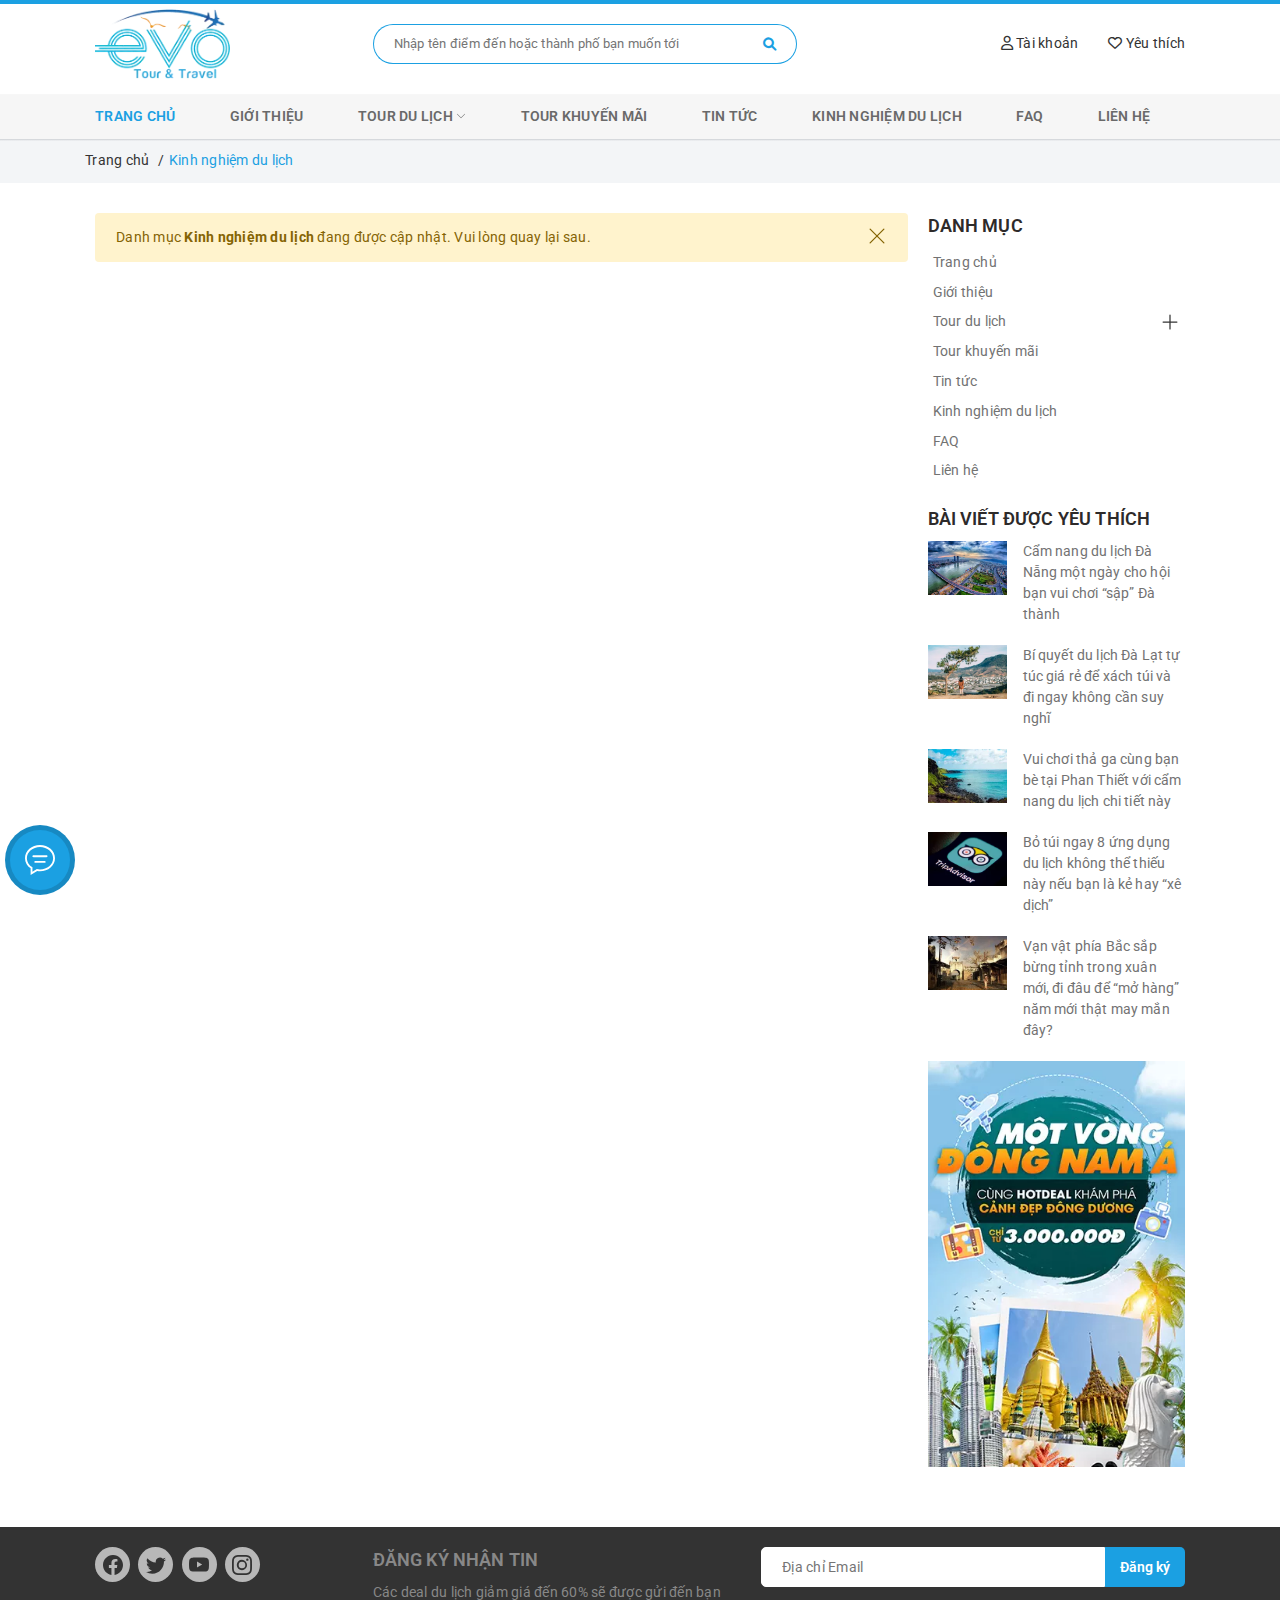
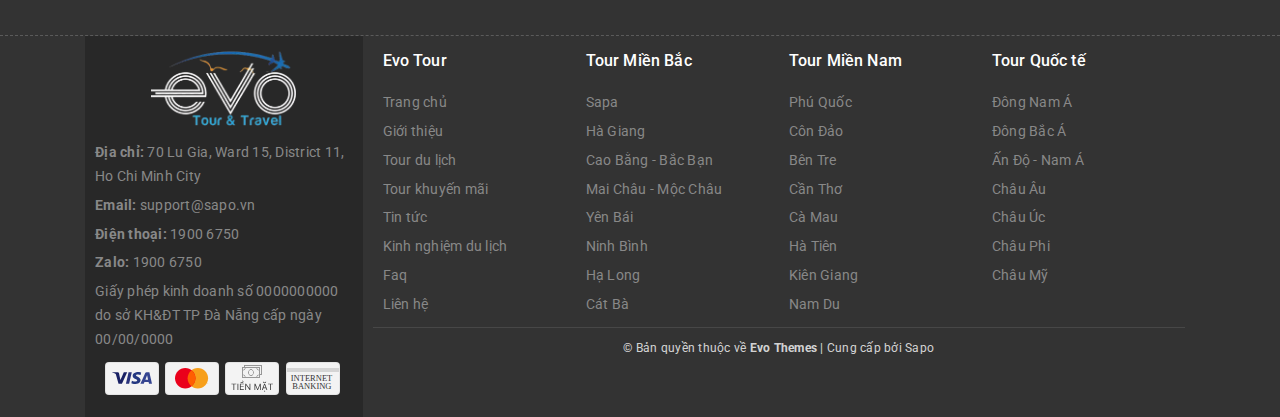
<file: Travel_experience/index.html>
<!DOCTYPE html>
<html lang="en">

<head>
    <meta charset="UTF-8">
    <meta http-equiv="X-UA-Compatible" content="IE=edge">
    <meta name="viewport" content="width=device-width, initial-scale=1.0">
    <title>Kinh nghiệm du lịch | Evo Tour</title>
    <link rel="icon" href="//bizweb.dktcdn.net/100/372/532/themes/744930/assets/favicon.png?1629430879377"
        type="image/x-icon">
    <link rel="stylesheet" href="https://cdnjs.cloudflare.com/ajax/libs/font-awesome/6.0.0-beta2/css/all.min.css">
    <link rel="stylesheet" href="../menu.css">
    <link rel="stylesheet" href="style.css">
    <link rel="stylesheet" href="../footer.css">
</head>

<body>
    <!-- Header -->
    <header class="header">
        <!-- Evo-nav -->
        <div class="evo-nav">
            <div class="container card-item card-item-menu">
                <div class="logo">
                    <a href="../Home_page/index.html">
                        <img src="../image/logo.webp" alt="">
                    </a>
                    <button class="btn-mobile">
                        <i class="fas fa-bars"></i>
                    </button>
                    <a class="heart" href="">
                        <i class="far fa-heart"></i>
                    </a>
                </div>
                <div class="search">
                    <form class="card-item" action="#" method="post">
                        <input type="text" name="search" id="search"
                            placeholder="Nhập tên điểm đến hoặc thành phố bạn muốn tới">
                        <button>
                            <i class="fas fa-search"></i>
                        </button>
                    </form>
                </div>
                <div class="information">
                    <div class="favorite">
                        <a href="#">
                            <i class="far fa-heart"></i> Yêu thích
                        </a>
                        <div class="favorite-box">
                            <span class="favorites-message">
                                Những Tour thích(
                                <span>0</span>
                                )
                            </span>
                            <div class="favorite-content">
                                <span>
                                    <img src="../image/valentines-heart.svg" alt="">
                                </span>
                                <h3>
                                    Tour nào của chúng tôi bạn mong muốn sở hữu nhất?
                                </h3>
                                <p>
                                    Hãy thêm vào danh sách Tour yêu thích ngay nhé!
                                </p>
                            </div>
                        </div>
                    </div>
                    <div class="account">
                        <a href="#">
                            <i class="far fa-user"></i> Tài khoản
                        </a>
                        <ul>
                            <li>
                                <a href="../Account/login.html">Đăng nhập </a>
                            </li>
                            <li>
                                <a href="../Account/register.html">Đăng ký</a>
                            </li>
                        </ul>
                    </div>
                </div>
            </div>
        </div>
        <!-- Evo-menu -->
        <!-- Menu-desktop -->
        <div class="evo-menu">
            <div class="container">
                <ul class="card-item menu-desktop">
                    <li class="menu-item">
                        <a class="menu-link active-link" href="../Home_page/index.html">
                            Trang chủ
                        </a>
                    </li>
                    <li class="menu-item">
                        <a class="menu-link" href="../Introduce/index.html">
                            Giới thiệu
                        </a>
                    </li>
                    <li class="menu-item">
                        <a class="menu-link" href="../Tour/index.html">
                            Tour du lịch
                            <svg xmlns="http://www.w3.org/2000/svg" width="10" height="10" fill="currentColor"
                                class="bi bi-chevron-down" viewBox="0 0 16 16">
                                <path fill-rule="evenodd"
                                    d="M1.646 4.646a.5.5 0 0 1 .708 0L8 10.293l5.646-5.647a.5.5 0 0 1 .708.708l-6 6a.5.5 0 0 1-.708 0l-6-6a.5.5 0 0 1 0-.708z" />
                            </svg>
                        </a>
                        <div class="tour-selection">
                            <ul class="tour-selectionlive1">
                                <li class="tour-item">
                                    <a class="selection-link " href="../Tour/tourincountry.html"
                                        title="Tour trong nước">
                                        Tour trong nước
                                    </a>
                                    <div class="show-tour">
                                        <div class="tour-selectionlive2">
                                            <div class="list-tour">
                                                <ul id="tour-vietnam"></ul>
                                            </div>
                                            <div class="photo">
                                                <a href="#">
                                                    <img src="../image/tour-image.webp" alt="">
                                                </a>
                                            </div>
                                        </div>
                                    </div>
                                </li>
                                <li class="tour-item">
                                    <a class="selection-link" href="../Tour/internationaltour.html"
                                        title="Tour Quốc tế">
                                        Tour Quốc tế
                                    </a>
                                    <div class="show-tour">
                                        <div class="tour-selectionlive2">
                                            <div class="list-tour">
                                                <ul id="tour-international"></ul>
                                            </div>
                                            <div class="photo">
                                                <a href="#">
                                                    <img src="../image/mega-2-image.webp" alt="">
                                                </a>
                                            </div>
                                        </div>
                                    </div>
                                </li>
                                <li class="tour-item">
                                    <a class="selection-link" href="#" title="Team Building">
                                        Team Building
                                    </a>
                                </li>
                                <li class="tour-item">
                                    <a class="selection-link" href="#" title="Tour Free and Easy">
                                        Tour Free and Easy
                                    </a>
                                    <div class="show-tour">
                                        <div class="tour-selectionlive2">
                                            <div class="list-tour">
                                                <ul id="tour-free"></ul>
                                            </div>
                                            <div class="photo">
                                                <a href="#">
                                                    <img src="../image/tour-image.webp" alt="">
                                                </a>
                                            </div>
                                        </div>
                                    </div>
                                </li>
                                <li class="tour-item">
                                    <a class="selection-link" href="#" title="Điểm đến hàng đầu">
                                        Điểm đến hàng đầu
                                    </a>
                                </li>
                            </ul>
                        </div>
                    </li>
                    <li class="menu-item">
                        <a class="menu-link" href="../Promotional_tour/index.html">
                            Tour khuyến mãi
                        </a>
                    </li>
                    <li class="menu-item">
                        <a class="menu-link" href="../News/index.html">
                            Tin tức
                        </a>
                    </li>
                    <li class="menu-item">
                        <a class="menu-link" href="../Travel_experience/index.html">
                            Kinh nghiệm du lịch
                        </a>
                    </li>
                    <li class="menu-item">
                        <a class="menu-link" href="../FAQ/index.html">
                            Faq
                        </a>
                    </li>
                    <li class="menu-item">
                        <a class="menu-link" href="../Contact/index.html">
                            Liên hệ
                        </a>
                    </li>
                </ul>
            </div>
        </div>
        <!-- Menu-mobile-->
        <div class="mobile">
            <!-- header -->
            <div class="head-mobile">
                <div>
                    <a href="../Account/login.html">
                        Đăng nhập
                    </a>
                </div>
                <div>
                    <a href="../Account/register.html">
                        Đăng ký
                    </a>
                </div>
            </div>
            <!-- menu -->
            <div class="menu-mobile">
                <ul>
                    <li class="mobile-item">
                        <a href="../Home_page/index.html" title="Trang chủ">Trang chủ</a>
                    </li>
                    <li class="mobile-item">
                        <a href="../Introduce/index.html" title="Giới thiệu">Giới thiệu</a>
                    </li>
                    <li class="mobile-item">
                        <a href="../Tour/index.html" title="Tour du lịch">Tour du lịch</a>
                        <svg class="svg1" xmlns="http://www.w3.org/2000/svg" width="25" height="25" viewBox="0 0 16 16">
                            <path fill-rule="evenodd"
                                d="M1.646 4.646a.5.5 0 0 1 .708 0L8 10.293l5.646-5.647a.5.5 0 0 1 .708.708l-6 6a.5.5 0 0 1-.708 0l-6-6a.5.5 0 0 1 0-.708z" />
                        </svg>
                        <ul class="sub-mobilel1">
                            <li>
                                <a href="../Tour/tourincountry.html" title="">Tour trong nước</a>
                                <svg class="svg2" xmlns="http://www.w3.org/2000/svg" width="25" height="25"
                                    viewBox="0 0 16 16">
                                    <path fill-rule="evenodd"
                                        d="M1.646 4.646a.5.5 0 0 1 .708 0L8 10.293l5.646-5.647a.5.5 0 0 1 .708.708l-6 6a.5.5 0 0 1-.708 0l-6-6a.5.5 0 0 1 0-.708z" />
                                </svg>
                                <ul class="sub-mobilel2">
                                    <li>
                                        <a href="#" title="Miền Bắc">Miền Bắc</a>
                                    </li>
                                    <li>
                                        <a href="#" title="Miền Trung">Miền Trung</a>
                                    </li>
                                    <li>
                                        <a href="#" title="Miền Nam">Miền Nam</a>
                                    </li>
                                </ul>
                            </li>
                            <li>
                                <a href="../Tour/internationaltour.html" title="">Tour Quốc tế</a>
                                <svg class="svg2" xmlns="http://www.w3.org/2000/svg" width="25" height="25"
                                    viewBox="0 0 16 16">
                                    <path fill-rule="evenodd"
                                        d="M1.646 4.646a.5.5 0 0 1 .708 0L8 10.293l5.646-5.647a.5.5 0 0 1 .708.708l-6 6a.5.5 0 0 1-.708 0l-6-6a.5.5 0 0 1 0-.708z" />
                                </svg>
                                <ul class="sub-mobilel2">
                                    <li>
                                        <a href="#" title="Đông Nam Á">Đông Nam Á</a>
                                    </li>
                                    <li>
                                        <a href="#" title="Bắc Á">Bắc Á</a>
                                    </li>
                                    <li>
                                        <a href="#" title="Ấn Độ - Nam Á">Ấn Độ - Nam Á</a>
                                    </li>
                                    <li>
                                        <a href="#" title="Châu Âu">Châu Âu</a>
                                    </li>
                                    <li>
                                        <a href="#" title="Châu Úc">Châu Úc</a>
                                    </li>
                                    <li>
                                        <a href="#" title="Châu Phi">Châu Phi</a>
                                    </li>
                                    <li>
                                        <a href="#" title="Châu Mỹ">Châu Mỹ</a>
                                    </li>
                                </ul>
                            </li>
                            <li>
                                <a href="#" title="Team Building">Team Building</a>
                            </li>
                            <li>
                                <a href="#" title="Tour Free and Easy">Tour Free and Easy</a>
                                <svg class="svg2" xmlns="http://www.w3.org/2000/svg" width="25" height="25"
                                    viewBox="0 0 16 16">
                                    <path fill-rule="evenodd"
                                        d="M1.646 4.646a.5.5 0 0 1 .708 0L8 10.293l5.646-5.647a.5.5 0 0 1 .708.708l-6 6a.5.5 0 0 1-.708 0l-6-6a.5.5 0 0 1 0-.708z" />
                                </svg>
                                <ul class="sub-mobilel2">
                                    <li>
                                        <a href="#" title="Free and Easy Miền Bắc">Free and Easy Miền Bắc</a>
                                    </li>
                                    <li>
                                        <a href="#" title="Free and Easy Miền Trung">Free and Easy Miền Trung</a>
                                    </li>
                                    <li>
                                        <a href="#" title="ree and Easy Miền Nam">Free and Easy Miền Nam</a>
                                    </li>
                                </ul>
                            </li>
                            <li>
                                <a href="#" title="Điểm đến hàng đầu">Điểm đến hàng đầu</a>
                            </li>
                        </ul>
                    </li>
                    <li class="mobile-item">
                        <a href="../Promotional_tour/index.html" title="Tour khuyến mãi">Tour khuyến mãi</a>
                    </li>
                    <li class="mobile-item">
                        <a href="../News/index.html" title="Tin tức">Tin tức</a>
                    </li>
                    <li class="mobile-item">
                        <a href="../Travel_experience/index.html" title="Kinh nghiệm du lịch">Kinh nghiệm du lịch</a>
                    </li>
                    <li class="mobile-item">
                        <a href="../FAQ/index.html" title="FAQ">FAQ</a>
                    </li>
                    <li class="mobile-item">
                        <a href="../Contact/index.html" title="Liên hệ">Liên hệ</a>
                    </li>
                </ul>
            </div>
            <!-- contact-->
            <div class="mobile-contact">
                <svg xmlns="http://www.w3.org/2000/svg" width="16" height="16" fill="currentColor"
                    class="bi bi-telephone" viewBox="0 0 16 16">
                    <path
                        d="M3.654 1.328a.678.678 0 0 0-1.015-.063L1.605 2.3c-.483.484-.661 1.169-.45 1.77a17.568 17.568 0 0 0 4.168 6.608 17.569 17.569 0 0 0 6.608 4.168c.601.211 1.286.033 1.77-.45l1.034-1.034a.678.678 0 0 0-.063-1.015l-2.307-1.794a.678.678 0 0 0-.58-.122l-2.19.547a1.745 1.745 0 0 1-1.657-.459L5.482 8.062a1.745 1.745 0 0 1-.46-1.657l.548-2.19a.678.678 0 0 0-.122-.58L3.654 1.328zM1.884.511a1.745 1.745 0 0 1 2.612.163L6.29 2.98c.329.423.445.974.315 1.494l-.547 2.19a.678.678 0 0 0 .178.643l2.457 2.457a.678.678 0 0 0 .644.178l2.189-.547a1.745 1.745 0 0 1 1.494.315l2.306 1.794c.829.645.905 1.87.163 2.611l-1.034 1.034c-.74.74-1.846 1.065-2.877.702a18.634 18.634 0 0 1-7.01-4.42 18.634 18.634 0 0 1-4.42-7.009c-.362-1.03-.037-2.137.703-2.877L1.885.511z" />
                </svg>
                Hotline:
                <a href="#" title="1900 6750">1900 6750</a>
            </div>
        </div>
        <!-- Contact -->
        <div class="contact">
            <div class="box-contact">
                <div class="icon-phone">
                    <svg xmlns="http://www.w3.org/2000/svg" xmlns:xlink="http://www.w3.org/1999/xlink" x="0px" y="0px"
                        viewBox="0 0 512.001 512.001" xml:space="preserve">
                        <path
                            d="M498.808,377.784l-63.633-63.647c-16.978-16.978-46.641-17.007-63.647,0l-10.611,10.611l127.284,127.277l10.607-10.607 C516.427,423.798,516.368,395.314,498.808,377.784z">
                        </path>
                        <path
                            d="M339.116,345.37c-13.39,10.373-32.492,9.959-44.727-2.303L168.572,217.163c-12.263-12.263-12.676-31.379-2.303-44.736 L39.278,45.443c-54.631,63.68-52.495,159.633,7.8,219.928l199.103,199.19c57.86,57.858,152.635,65.532,219.932,7.797 L339.116,345.37z">
                        </path>
                        <path
                            d="M197.503,76.391L133.87,12.744c-16.978-16.978-46.641-17.007-63.647,0L59.612,23.355l127.284,127.277l10.607-10.608 C215.121,122.406,215.063,93.922,197.503,76.391z">
                        </path>
                    </svg>
                </div>
                <div class="icon-chat">
                    <svg id="svg_icon_main" xmlns="http://www.w3.org/2000/svg"
                        xmlns:xlink="http://www.w3.org/1999/xlink" x="0px" y="0px" width="612px" height="612px"
                        viewBox="0 0 612 612" style="enable-background:new 0 0 612 612;" xml:space="preserve">
                        <path
                            d="M401.625,325.125h-191.25c-10.557,0-19.125,8.568-19.125,19.125s8.568,19.125,19.125,19.125h191.25 c10.557,0,19.125-8.568,19.125-19.125S412.182,325.125,401.625,325.125z M439.875,210.375h-267.75 c-10.557,0-19.125,8.568-19.125,19.125s8.568,19.125,19.125,19.125h267.75c10.557,0,19.125-8.568,19.125-19.125 S450.432,210.375,439.875,210.375z M306,0C137.012,0,0,119.875,0,267.75c0,84.514,44.848,159.751,114.75,208.826V612 l134.047-81.339c18.552,3.061,37.638,4.839,57.203,4.839c169.008,0,306-119.875,306-267.75C612,119.875,475.008,0,306,0z M306,497.25c-22.338,0-43.911-2.601-64.643-7.019l-90.041,54.123l1.205-88.701C83.5,414.133,38.25,345.513,38.25,267.75 c0-126.741,119.875-229.5,267.75-229.5c147.875,0,267.75,102.759,267.75,229.5S453.875,497.25,306,497.25z">
                        </path>
                    </svg>
                </div>
                <div class="icon-zalo">
                    <svg xmlns="http://www.w3.org/2000/svg" xmlns:xlink="http://www.w3.org/1999/xlink" version="1.1"
                        viewBox="0 0 614.501 613.667" xml:space="preserve">
                        <path
                            d="M464.721,301.399c-13.984-0.014-23.707,11.478-23.944,28.312c-0.251,17.771,9.168,29.208,24.037,29.202 c14.287-0.007,23.799-11.095,24.01-27.995C489.028,313.536,479.127,301.399,464.721,301.399z">
                        </path>
                        <path
                            d="M291.83,301.392c-14.473-0.316-24.578,11.603-24.604,29.024c-0.02,16.959,9.294,28.259,23.496,28.502 c15.072,0.251,24.592-10.87,24.539-28.707C315.214,313.318,305.769,301.696,291.83,301.392z">
                        </path>
                        <path
                            d="M310.518,3.158C143.102,3.158,7.375,138.884,7.375,306.3s135.727,303.142,303.143,303.142 c167.415,0,303.143-135.727,303.143-303.142S477.933,3.158,310.518,3.158z M217.858,391.083 c-33.364,0.818-66.828,1.353-100.133-0.343c-21.326-1.095-27.652-18.647-14.248-36.583c21.55-28.826,43.886-57.065,65.792-85.621 c2.546-3.305,6.214-5.996,7.15-12.705c-16.609,0-32.784,0.04-48.958-0.013c-19.195-0.066-28.278-5.805-28.14-17.652 c0.132-11.768,9.175-17.329,28.397-17.348c25.159-0.026,50.324-0.06,75.476,0.026c9.637,0.033,19.604,0.105,25.304,9.789 c6.22,10.561,0.284,19.512-5.646,27.454c-21.26,28.497-43.015,56.624-64.559,84.902c-2.599,3.41-5.119,6.88-9.453,12.725 c23.424,0,44.123-0.053,64.816,0.026c8.674,0.026,16.662,1.873,19.941,11.267C237.892,379.329,231.368,390.752,217.858,391.083z M350.854,330.211c0,13.417-0.093,26.841,0.039,40.265c0.073,7.599-2.599,13.647-9.512,17.084 c-7.296,3.642-14.71,3.028-20.304-2.968c-3.997-4.281-6.214-3.213-10.488-0.422c-17.955,11.728-39.908,9.96-56.597-3.866 c-29.928-24.789-30.026-74.803-0.211-99.776c16.194-13.562,39.592-15.462,56.709-4.143c3.951,2.619,6.201,4.815,10.396-0.053 c5.39-6.267,13.055-6.761,20.271-3.357c7.454,3.509,9.935,10.165,9.776,18.265C350.67,304.222,350.86,317.217,350.854,330.211z M395.617,369.579c-0.118,12.837-6.398,19.783-17.196,19.908c-10.779,0.132-17.593-6.966-17.646-19.512 c-0.179-43.352-0.185-86.696,0.007-130.041c0.059-12.256,7.302-19.921,17.896-19.222c11.425,0.752,16.992,7.448,16.992,18.833 c0,22.104,0,44.216,0,66.327C395.677,327.105,395.828,348.345,395.617,369.579z M463.981,391.868 c-34.399-0.336-59.037-26.444-58.786-62.289c0.251-35.66,25.304-60.713,60.383-60.396c34.631,0.304,59.374,26.306,58.998,61.986 C524.207,366.492,498.534,392.205,463.981,391.868z">
                        </path>
                    </svg>
                </div>
            </div>
            <div class="contact-content">
                <ul>
                    <li class="phone">
                        <a href="#">
                            <span>
                                <svg id="svg_phone_icon" xmlns="http://www.w3.org/2000/svg"
                                    xmlns:xlink="http://www.w3.org/1999/xlink" x="0px" y="0px"
                                    viewBox="0 0 512.001 512.001" xml:space="preserve">
                                    <path
                                        d="M498.808,377.784l-63.633-63.647c-16.978-16.978-46.641-17.007-63.647,0l-10.611,10.611l127.284,127.277l10.607-10.607 C516.427,423.798,516.368,395.314,498.808,377.784z">
                                    </path>
                                    <path
                                        d="M339.116,345.37c-13.39,10.373-32.492,9.959-44.727-2.303L168.572,217.163c-12.263-12.263-12.676-31.379-2.303-44.736 L39.278,45.443c-54.631,63.68-52.495,159.633,7.8,219.928l199.103,199.19c57.86,57.858,152.635,65.532,219.932,7.797 L339.116,345.37z">
                                    </path>
                                    <path
                                        d="M197.503,76.391L133.87,12.744c-16.978-16.978-46.641-17.007-63.647,0L59.612,23.355l127.284,127.277l10.607-10.608 C215.121,122.406,215.063,93.922,197.503,76.391z">
                                    </path>
                                </svg>
                            </span>19006750
                        </a>
                    </li>
                    <li class="zalo">
                        <a href="#">
                            <span>
                                <svg id="svg_zalo_icon" xmlns="http://www.w3.org/2000/svg"
                                    xmlns:xlink="http://www.w3.org/1999/xlink" version="1.1"
                                    viewBox="0 0 614.501 613.667" xml:space="preserve">
                                    <path
                                        d="M464.721,301.399c-13.984-0.014-23.707,11.478-23.944,28.312c-0.251,17.771,9.168,29.208,24.037,29.202 c14.287-0.007,23.799-11.095,24.01-27.995C489.028,313.536,479.127,301.399,464.721,301.399z">
                                    </path>
                                    <path
                                        d="M291.83,301.392c-14.473-0.316-24.578,11.603-24.604,29.024c-0.02,16.959,9.294,28.259,23.496,28.502 c15.072,0.251,24.592-10.87,24.539-28.707C315.214,313.318,305.769,301.696,291.83,301.392z">
                                    </path>
                                    <path
                                        d="M310.518,3.158C143.102,3.158,7.375,138.884,7.375,306.3s135.727,303.142,303.143,303.142 c167.415,0,303.143-135.727,303.143-303.142S477.933,3.158,310.518,3.158z M217.858,391.083 c-33.364,0.818-66.828,1.353-100.133-0.343c-21.326-1.095-27.652-18.647-14.248-36.583c21.55-28.826,43.886-57.065,65.792-85.621 c2.546-3.305,6.214-5.996,7.15-12.705c-16.609,0-32.784,0.04-48.958-0.013c-19.195-0.066-28.278-5.805-28.14-17.652 c0.132-11.768,9.175-17.329,28.397-17.348c25.159-0.026,50.324-0.06,75.476,0.026c9.637,0.033,19.604,0.105,25.304,9.789 c6.22,10.561,0.284,19.512-5.646,27.454c-21.26,28.497-43.015,56.624-64.559,84.902c-2.599,3.41-5.119,6.88-9.453,12.725 c23.424,0,44.123-0.053,64.816,0.026c8.674,0.026,16.662,1.873,19.941,11.267C237.892,379.329,231.368,390.752,217.858,391.083z M350.854,330.211c0,13.417-0.093,26.841,0.039,40.265c0.073,7.599-2.599,13.647-9.512,17.084 c-7.296,3.642-14.71,3.028-20.304-2.968c-3.997-4.281-6.214-3.213-10.488-0.422c-17.955,11.728-39.908,9.96-56.597-3.866 c-29.928-24.789-30.026-74.803-0.211-99.776c16.194-13.562,39.592-15.462,56.709-4.143c3.951,2.619,6.201,4.815,10.396-0.053 c5.39-6.267,13.055-6.761,20.271-3.357c7.454,3.509,9.935,10.165,9.776,18.265C350.67,304.222,350.86,317.217,350.854,330.211z M395.617,369.579c-0.118,12.837-6.398,19.783-17.196,19.908c-10.779,0.132-17.593-6.966-17.646-19.512 c-0.179-43.352-0.185-86.696,0.007-130.041c0.059-12.256,7.302-19.921,17.896-19.222c11.425,0.752,16.992,7.448,16.992,18.833 c0,22.104,0,44.216,0,66.327C395.677,327.105,395.828,348.345,395.617,369.579z M463.981,391.868 c-34.399-0.336-59.037-26.444-58.786-62.289c0.251-35.66,25.304-60.713,60.383-60.396c34.631,0.304,59.374,26.306,58.998,61.986 C524.207,366.492,498.534,392.205,463.981,391.868z">
                                    </path>
                                </svg>
                            </span> Zalo: 19006750
                        </a>
                    </li>
                </ul>
            </div>
        </div>
    </header>
    <!-- Navigation-bar -->
    <div class="navigation-bar">
        <div class="container">
            <ul class="card-item">
                <li>
                    <a href="../Home_page/index.html">Trang chủ</a>
                </li>
                <li>
                    <strong>
                        Kinh nghiệm du lịch
                    </strong>
                </li>
            </ul>
        </div>
    </div>
    <!-- Introduce -->
    <div class="new">
        <div class="container">
            <div class="card-item">
                <!-- new-left -->
                <div class="new-left">
                    <div class="notification">
                        Danh mục
                        <strong>Kinh nghiệm du lịch</strong>
                        đang được cập nhật. Vui lòng quay lại sau.
                        <svg xmlns="http://www.w3.org/2000/svg" width="20" height="20" fill="currentColor" class="btn"
                            viewBox="0 0 16 16">
                            <path fill-rule="evenodd"
                                d="M13.854 2.146a.5.5 0 0 1 0 .708l-11 11a.5.5 0 0 1-.708-.708l11-11a.5.5 0 0 1 .708 0Z" />
                            <path fill-rule="evenodd"
                                d="M2.146 2.146a.5.5 0 0 0 0 .708l11 11a.5.5 0 0 0 .708-.708l-11-11a.5.5 0 0 0-.708 0Z" />
                        </svg>
                    </div>
                </div>
                <!-- new-right -->
                <div class="new-right">
                    <!---->
                    <div>
                        <div class="title-category">
                            <h3>Danh mục</h3>
                        </div>
                        <!-- menu -->
                        <div class="box-category">
                            <ul class="nav-menul1">
                                <li class="nav-item">
                                    <a href="../Home_page/index.html" title="Trang chủ">Trang chủ</a>
                                </li>
                                <li class="nav-item">
                                    <a href="../Introduce/index.html" title="Giới thiệu">Giới thiệu</a>
                                </li>
                                <li class="nav-item">
                                    <a href="../Tour/index.html" title="Tour du lịch">Tour du lịch</a>
                                    <svg xmlns="http://www.w3.org/2000/svg" width="20" height="20" fill="currentColor"
                                        class="svg-menu-1 " viewBox="0 0 16 16">
                                        <path fill-rule="evenodd"
                                            d="M8 2a.5.5 0 0 1 .5.5v5h5a.5.5 0 0 1 0 1h-5v5a.5.5 0 0 1-1 0v-5h-5a.5.5 0 0 1 0-1h5v-5A.5.5 0 0 1 8 2Z" />
                                    </svg>
                                    <ul class="nav-menul2">
                                        <li class="nav-item">
                                            <a href="#" title="">Tour trong nước</a>
                                            <svg xmlns="http://www.w3.org/2000/svg" width="20" height="20"
                                                fill="currentColor" class="svg-menu-2" viewBox="0 0 16 16">
                                                <path fill-rule="evenodd"
                                                    d="M8 2a.5.5 0 0 1 .5.5v5h5a.5.5 0 0 1 0 1h-5v5a.5.5 0 0 1-1 0v-5h-5a.5.5 0 0 1 0-1h5v-5A.5.5 0 0 1 8 2Z" />
                                            </svg>
                                            <ul class="nav-menul3">
                                                <li>
                                                    <a href="#" title="Miền Bắc">Miền Bắc</a>
                                                </li>
                                                <li>
                                                    <a href="#" title="Miền Trung">Miền Trung</a>
                                                </li>
                                                <li>
                                                    <a href="#" title="Miền Nam">Miền Nam</a>
                                                </li>
                                            </ul>
                                        </li>
                                        <li class="nav-item">
                                            <a href="#" title="">Tour Quốc tế</a>
                                            <svg xmlns="http://www.w3.org/2000/svg" width="20" height="20"
                                                fill="currentColor" class="svg-menu-2" viewBox="0 0 16 16">
                                                <path fill-rule="evenodd"
                                                    d="M8 2a.5.5 0 0 1 .5.5v5h5a.5.5 0 0 1 0 1h-5v5a.5.5 0 0 1-1 0v-5h-5a.5.5 0 0 1 0-1h5v-5A.5.5 0 0 1 8 2Z" />
                                            </svg>
                                            <ul class="nav-menul3">
                                                <li>
                                                    <a href="#" title="Đông Nam Á">Đông Nam Á</a>
                                                </li>
                                                <li>
                                                    <a href="#" title="Bắc Á">Bắc Á</a>
                                                </li>
                                                <li>
                                                    <a href="#" title="Ấn Độ - Nam Á">Ấn Độ - Nam Á</a>
                                                </li>
                                                <li>
                                                    <a href="#" title="Châu Âu">Châu Âu</a>
                                                </li>
                                                <li>
                                                    <a href="#" title="Châu Úc">Châu Úc</a>
                                                </li>
                                                <li>
                                                    <a href="#" title="Châu Phi">Châu Phi</a>
                                                </li>
                                                <li>
                                                    <a href="#" title="Châu Mỹ">Châu Mỹ</a>
                                                </li>
                                            </ul>
                                        </li>
                                        <li>
                                            <a href="#" title="Team Building">Team Building</a>
                                        </li>
                                        <li class="nav-item">
                                            <a href="#" title="Tour Free and Easy">Tour Free and Easy</a>
                                            <svg xmlns="http://www.w3.org/2000/svg" width="20" height="20"
                                                fill="currentColor" class="svg-menu-2" viewBox="0 0 16 16">
                                                <path fill-rule="evenodd"
                                                    d="M8 2a.5.5 0 0 1 .5.5v5h5a.5.5 0 0 1 0 1h-5v5a.5.5 0 0 1-1 0v-5h-5a.5.5 0 0 1 0-1h5v-5A.5.5 0 0 1 8 2Z" />
                                            </svg>
                                            <ul class="nav-menul3">
                                                <li>
                                                    <a href="#" title="Free and Easy Miền Bắc">Free and Easy Miền
                                                        Bắc</a>
                                                </li>
                                                <li>
                                                    <a href="#" title="Free and Easy Miền Trung">Free and Easy Miền
                                                        Trung</a>
                                                </li>
                                                <li>
                                                    <a href="#" title="ree and Easy Miền Nam">Free and Easy Miền Nam</a>
                                                </li>
                                            </ul>
                                        </li>
                                        <li>
                                            <a href="#" title="Điểm đến hàng đầu">Điểm đến hàng đầu</a>
                                        </li>
                                    </ul>
                                </li>
                                <li class="nav-item">
                                    <a href="../Promotional_tour/index.html" title="Tour khuyến mãi">Tour khuyến mãi</a>
                                </li>
                                <li class="nav-item">
                                    <a href="../News/index.html" title="Tin tức">Tin tức</a>
                                </li>
                                <li class="nav-item">
                                    <a href="../Travel_experience/index.html" title="Kinh nghiệm du lịch">Kinh nghiệm du
                                        lịch</a>
                                </li>
                                <li class="nav-item">
                                    <a href="../FAQ/index.html" title="FAQ">FAQ</a>
                                </li>
                                <li class="nav-item">
                                    <a href="../Contact/index.html" title="Liên hệ">Liên hệ</a>
                                </li>
                            </ul>
                        </div>
                    </div>
                    <!---->
                    <div class="favorite-posts">
                        <div class="title-category">
                            <h3>Bài viết được yêu thích</h3>
                        </div>
                        <div id="list-favorite-posts"></div>
                    </div>
                    <!---->
                    <div class="img-favorite-posts">
                        <a href="#">
                            <img src="image/blog_banner.webp" alt="">
                        </a>
                    </div>
                </div>
            </div>
        </div>
    </div>
    <!-- Footer -->
    <footer class="footer">
        <!-- footer-register -->
        <div class="footer-register">
            <div class="container">
                <div class="card-item">
                    <!-- social-network -->
                    <div class="social-network">
                        <ul>
                            <li>
                                <a href="#">
                                    <svg xmlns="http://www.w3.org/2000/svg" width="16" height="16" fill="currentColor"
                                        class="bi bi-facebook" viewBox="0 0 16 16">
                                        <path
                                            d="M16 8.049c0-4.446-3.582-8.05-8-8.05C3.58 0-.002 3.603-.002 8.05c0 4.017 2.926 7.347 6.75 7.951v-5.625h-2.03V8.05H6.75V6.275c0-2.017 1.195-3.131 3.022-3.131.876 0 1.791.157 1.791.157v1.98h-1.009c-.993 0-1.303.621-1.303 1.258v1.51h2.218l-.354 2.326H9.25V16c3.824-.604 6.75-3.934 6.75-7.951z" />
                                    </svg>
                                </a>
                            </li>
                            <li>
                                <a href="#">
                                    <svg xmlns="http://www.w3.org/2000/svg" width="16" height="16" fill="currentColor"
                                        class="bi bi-twitter" viewBox="0 0 16 16">
                                        <path
                                            d="M5.026 15c6.038 0 9.341-5.003 9.341-9.334 0-.14 0-.282-.006-.422A6.685 6.685 0 0 0 16 3.542a6.658 6.658 0 0 1-1.889.518 3.301 3.301 0 0 0 1.447-1.817 6.533 6.533 0 0 1-2.087.793A3.286 3.286 0 0 0 7.875 6.03a9.325 9.325 0 0 1-6.767-3.429 3.289 3.289 0 0 0 1.018 4.382A3.323 3.323 0 0 1 .64 6.575v.045a3.288 3.288 0 0 0 2.632 3.218 3.203 3.203 0 0 1-.865.115 3.23 3.23 0 0 1-.614-.057 3.283 3.283 0 0 0 3.067 2.277A6.588 6.588 0 0 1 .78 13.58a6.32 6.32 0 0 1-.78-.045A9.344 9.344 0 0 0 5.026 15z" />
                                    </svg>
                                </a>
                            </li>
                            <li>
                                <a href="#">
                                    <svg xmlns="http://www.w3.org/2000/svg" width="16" height="16" fill="currentColor"
                                        class="bi bi-youtube" viewBox="0 0 16 16">
                                        <path
                                            d="M8.051 1.999h.089c.822.003 4.987.033 6.11.335a2.01 2.01 0 0 1 1.415 1.42c.101.38.172.883.22 1.402l.01.104.022.26.008.104c.065.914.073 1.77.074 1.957v.075c-.001.194-.01 1.108-.082 2.06l-.008.105-.009.104c-.05.572-.124 1.14-.235 1.558a2.007 2.007 0 0 1-1.415 1.42c-1.16.312-5.569.334-6.18.335h-.142c-.309 0-1.587-.006-2.927-.052l-.17-.006-.087-.004-.171-.007-.171-.007c-1.11-.049-2.167-.128-2.654-.26a2.007 2.007 0 0 1-1.415-1.419c-.111-.417-.185-.986-.235-1.558L.09 9.82l-.008-.104A31.4 31.4 0 0 1 0 7.68v-.123c.002-.215.01-.958.064-1.778l.007-.103.003-.052.008-.104.022-.26.01-.104c.048-.519.119-1.023.22-1.402a2.007 2.007 0 0 1 1.415-1.42c.487-.13 1.544-.21 2.654-.26l.17-.007.172-.006.086-.003.171-.007A99.788 99.788 0 0 1 7.858 2h.193zM6.4 5.209v4.818l4.157-2.408L6.4 5.209z" />
                                    </svg>
                                </a>
                            </li>
                            <li>
                                <a href="#">
                                    <svg xmlns="http://www.w3.org/2000/svg" width="16" height="16" fill="currentColor"
                                        class="bi bi-instagram" viewBox="0 0 16 16">
                                        <path
                                            d="M8 0C5.829 0 5.556.01 4.703.048 3.85.088 3.269.222 2.76.42a3.917 3.917 0 0 0-1.417.923A3.927 3.927 0 0 0 .42 2.76C.222 3.268.087 3.85.048 4.7.01 5.555 0 5.827 0 8.001c0 2.172.01 2.444.048 3.297.04.852.174 1.433.372 1.942.205.526.478.972.923 1.417.444.445.89.719 1.416.923.51.198 1.09.333 1.942.372C5.555 15.99 5.827 16 8 16s2.444-.01 3.298-.048c.851-.04 1.434-.174 1.943-.372a3.916 3.916 0 0 0 1.416-.923c.445-.445.718-.891.923-1.417.197-.509.332-1.09.372-1.942C15.99 10.445 16 10.173 16 8s-.01-2.445-.048-3.299c-.04-.851-.175-1.433-.372-1.941a3.926 3.926 0 0 0-.923-1.417A3.911 3.911 0 0 0 13.24.42c-.51-.198-1.092-.333-1.943-.372C10.443.01 10.172 0 7.998 0h.003zm-.717 1.442h.718c2.136 0 2.389.007 3.232.046.78.035 1.204.166 1.486.275.373.145.64.319.92.599.28.28.453.546.598.92.11.281.24.705.275 1.485.039.843.047 1.096.047 3.231s-.008 2.389-.047 3.232c-.035.78-.166 1.203-.275 1.485a2.47 2.47 0 0 1-.599.919c-.28.28-.546.453-.92.598-.28.11-.704.24-1.485.276-.843.038-1.096.047-3.232.047s-2.39-.009-3.233-.047c-.78-.036-1.203-.166-1.485-.276a2.478 2.478 0 0 1-.92-.598 2.48 2.48 0 0 1-.6-.92c-.109-.281-.24-.705-.275-1.485-.038-.843-.046-1.096-.046-3.233 0-2.136.008-2.388.046-3.231.036-.78.166-1.204.276-1.486.145-.373.319-.64.599-.92.28-.28.546-.453.92-.598.282-.11.705-.24 1.485-.276.738-.034 1.024-.044 2.515-.045v.002zm4.988 1.328a.96.96 0 1 0 0 1.92.96.96 0 0 0 0-1.92zm-4.27 1.122a4.109 4.109 0 1 0 0 8.217 4.109 4.109 0 0 0 0-8.217zm0 1.441a2.667 2.667 0 1 1 0 5.334 2.667 2.667 0 0 1 0-5.334z" />
                                    </svg>
                                </a>
                            </li>
                        </ul>
                    </div>
                    <!-- subscribe-content -->
                    <div class="subscribe-content">
                        <h2>Đăng ký nhận tin</h2>
                        <p>Các deal du lịch giảm giá đến 60% sẽ được gửi đến bạn</p>
                    </div>
                    <!-- subscribe-form -->
                    <div class="subscribe-form">
                        <form action="#">
                            <input type="text" name="Eamil" id="Email" placeholder="Địa chỉ Email">
                            <button>Đăng ký</button>
                        </form>
                    </div>
                </div>
            </div>
        </div>
        <!-- footer-main -->
        <div class="footer-main">
            <div class="container">
                <div class="card-item">
                    <!---->
                    <div class="footer-main-left">
                        <a class="footer-logo" href="#">
                            <img src="../image/fot_logo.webp" alt="">
                        </a>
                        <ul class="footer-contact">
                            <li>
                                <span>Địa chỉ:</span>
                                70 Lu Gia, Ward 15, District 11, Ho Chi Minh City
                            </li>
                            <li>
                                <span>Email:</span>
                                <a href="#" title="support@sapo.vn">support@sapo.vn</a>
                            </li>
                            <li>
                                <span>Điện thoại:</span>
                                <a href="#" title="1900 6750">1900 6750</a>
                            </li>
                            <li>
                                <span>Zalo:</span>
                                <a href="#" title="1900 6750">1900 6750</a>
                            </li>
                            <li>
                                Giấy phép kinh doanh số 0000000000 do sở KH&ĐT TP Đà Nẵng cấp ngày 00/00/0000
                            </li>
                        </ul>
                        <div class="footer-payment">
                            <img src="../image/payment_1.svg" alt="Tour Quốc tế">
                            <img src="../image/payment_2.svg" alt="Tour Quốc tế">
                            <img src="../image/payment_4.svg" alt="Tour Quốc tế">
                            <img src="../image/payment_5.svg" alt="Tour Quốc tế">
                        </div>
                    </div>
                    <!---->
                    <div class="footer-main-right">
                        <ul id="list-footer" class="card-item"></ul>
                        <div class="copy-right">
                            <span>
                                © Bản quyền thuộc về
                                <b>
                                    Evo Themes
                                </b>
                                | Cung cấp bởi
                                <a href="#">
                                    Sapo
                                </a>
                            </span>
                        </div>
                    </div>
                </div>
            </div>
        </div>
    </footer>
</body>
<script src="https://code.jquery.com/jquery-3.6.0.js"></script>
<script src="../index.js"></script>
<script src="index.js"></script>

</html>
</file>
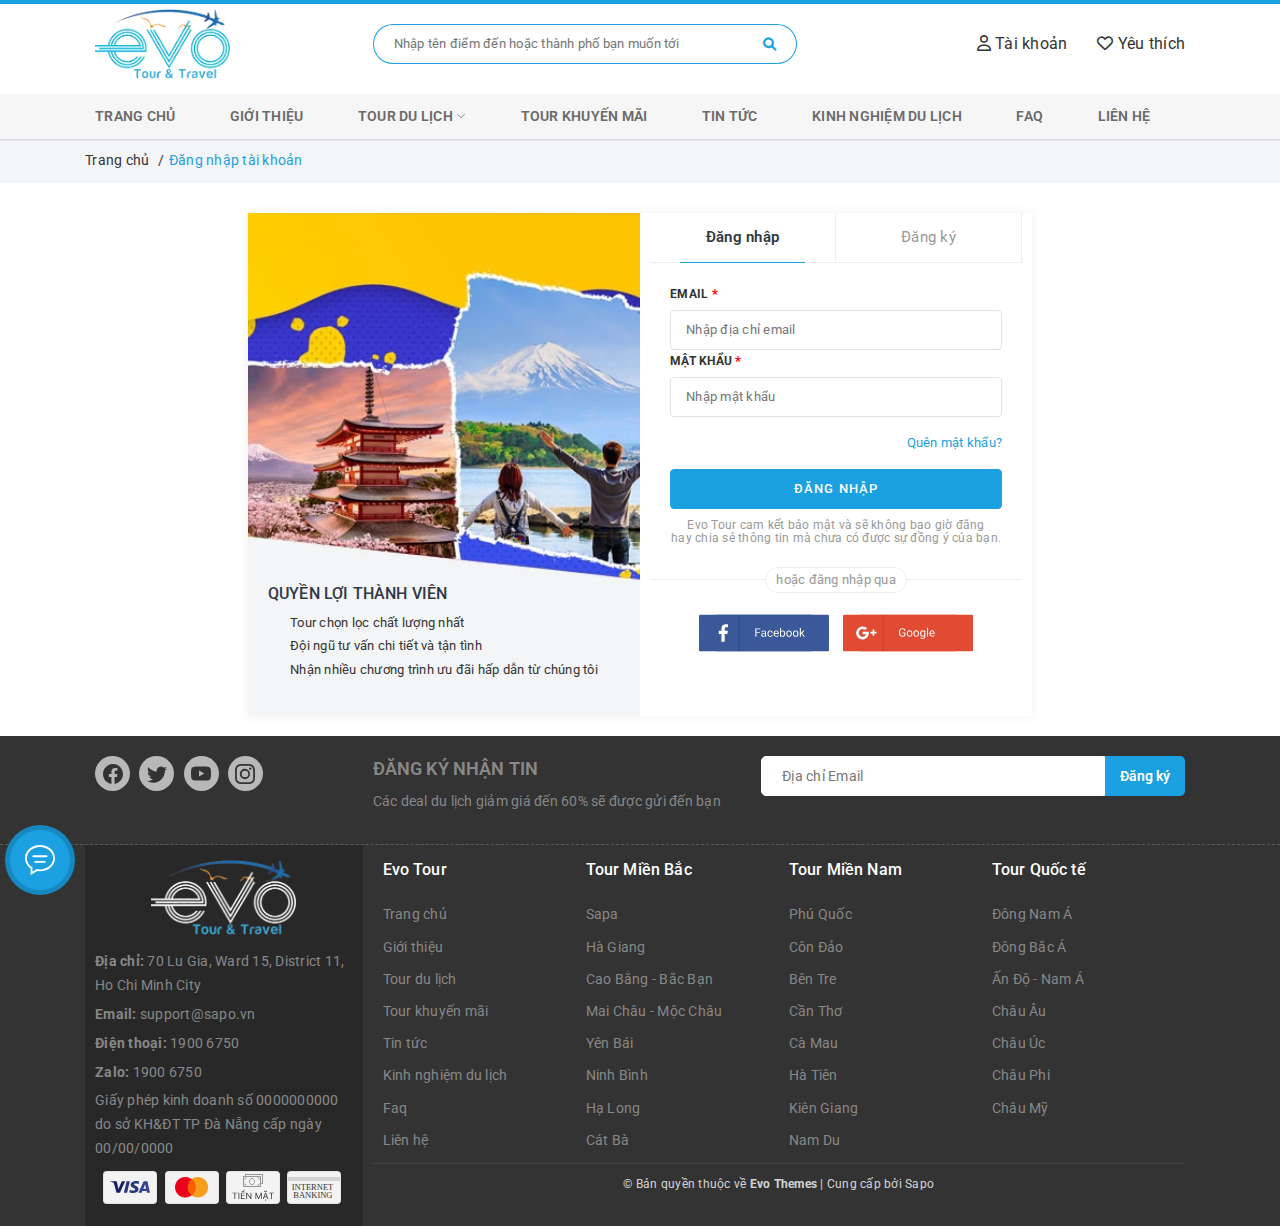
<file: Account/login.html>
<!DOCTYPE html>
<html lang="en">

<head>
    <meta charset="UTF-8">
    <meta http-equiv="X-UA-Compatible" content="IE=edge">
    <meta name="viewport" content="width=device-width, initial-scale=1.0">
    <title>Đăng nhập tài khoản | Evo Tour</title>
    <link rel="icon" href="//bizweb.dktcdn.net/100/372/532/themes/744930/assets/favicon.png?1629430879377"
        type="image/x-icon">
    <link rel="stylesheet" href="https://cdnjs.cloudflare.com/ajax/libs/font-awesome/6.0.0-beta2/css/all.min.css">
    <link rel="stylesheet" href="../menu.css">
    <link rel="stylesheet" href="style.css">
    <link rel="stylesheet" href="../footer.css">
</head>

<body>
    <!-- Header -->
    <header class="header">
        <!-- Evo-nav -->
        <div class="evo-nav">
            <div class="container card-item card-item-menu">
                <div class="logo">
                    <a href="../Home_page/index.html">
                        <img src="../image/logo.webp" alt="">
                    </a>
                    <button class="btn-mobile">
                        <i class="fas fa-bars"></i>
                    </button>
                    <a class="heart" href="">
                        <i class="far fa-heart"></i>
                    </a>
                </div>
                <div class="search">
                    <form class="card-item" action="#" method="post">
                        <input type="text" name="search" id="search"
                            placeholder="Nhập tên điểm đến hoặc thành phố bạn muốn tới">
                        <button>
                            <i class="fas fa-search"></i>
                        </button>
                    </form>
                </div>
                <div class="information">
                    <div class="favorite">
                        <a href="#">
                            <i class="far fa-heart"></i> Yêu thích
                        </a>
                        <div class="favorite-box">
                            <span class="favorites-message">
                                Những Tour thích(
                                <span>0</span>
                                )
                            </span>
                            <div class="favorite-content">
                                <span>
                                    <img src="../image/valentines-heart.svg" alt="">
                                </span>
                                <h3>
                                    Tour nào của chúng tôi bạn mong muốn sở hữu nhất?
                                </h3>
                                <p>
                                    Hãy thêm vào danh sách Tour yêu thích ngay nhé!
                                </p>
                            </div>
                        </div>
                    </div>
                    <div class="account">
                        <a href="#">
                            <i class="far fa-user"></i> Tài khoản
                        </a>
                        <ul>
                            <li>
                                <a href="../Account/login.html">Đăng nhập </a>
                            </li>
                            <li>
                                <a href="../Account/register.html">Đăng ký</a>
                            </li>
                        </ul>
                    </div>
                </div>
            </div>
        </div>
        <!-- Evo-menu -->
        <!-- Menu-desktop -->
        <div class="evo-menu">
            <div class="container">
                <ul class="card-item menu-desktop">
                    <li class="menu-item">
                        <a class="menu-link" href="../Home_page/index.html">
                            Trang chủ
                        </a>
                    </li>
                    <li class="menu-item">
                        <a class="menu-link" href="../Introduce/index.html">
                            Giới thiệu
                        </a>
                    </li>
                    <li class="menu-item">
                        <a class="menu-link" href="../Tour/index.html">
                            Tour du lịch
                            <svg xmlns="http://www.w3.org/2000/svg" width="10" height="10" fill="currentColor"
                                class="bi bi-chevron-down" viewBox="0 0 16 16">
                                <path fill-rule="evenodd"
                                    d="M1.646 4.646a.5.5 0 0 1 .708 0L8 10.293l5.646-5.647a.5.5 0 0 1 .708.708l-6 6a.5.5 0 0 1-.708 0l-6-6a.5.5 0 0 1 0-.708z" />
                            </svg>
                        </a>
                        <div class="tour-selection">
                            <ul class="tour-selectionlive1">
                                <li class="tour-item">
                                    <a class="selection-link " href="../Tour/tourincountry.html"
                                        title="Tour trong nước">
                                        Tour trong nước
                                    </a>
                                    <div class="show-tour">
                                        <div class="tour-selectionlive2">
                                            <div class="list-tour">
                                                <ul id="tour-vietnam"></ul>
                                            </div>
                                            <div class="photo">
                                                <a href="#">
                                                    <img src="../image/tour-image.webp" alt="">
                                                </a>
                                            </div>
                                        </div>
                                    </div>
                                </li>
                                <li class="tour-item">
                                    <a class="selection-link" href="../Tour/internationaltour.html"
                                        title="Tour Quốc tế">
                                        Tour Quốc tế
                                    </a>
                                    <div class="show-tour">
                                        <div class="tour-selectionlive2">
                                            <div class="list-tour">
                                                <ul id="tour-international"></ul>
                                            </div>
                                            <div class="photo">
                                                <a href="#">
                                                    <img src="../image/mega-2-image.webp" alt="">
                                                </a>
                                            </div>
                                        </div>
                                    </div>
                                </li>
                                <li class="tour-item">
                                    <a class="selection-link" href="#" title="Team Building">
                                        Team Building
                                    </a>
                                </li>
                                <li class="tour-item">
                                    <a class="selection-link" href="#" title="Tour Free and Easy">
                                        Tour Free and Easy
                                    </a>
                                    <div class="show-tour">
                                        <div class="tour-selectionlive2">
                                            <div class="list-tour">
                                                <ul id="tour-free"></ul>
                                            </div>
                                            <div class="photo">
                                                <a href="#">
                                                    <img src="../image/tour-image.webp" alt="">
                                                </a>
                                            </div>
                                        </div>
                                    </div>
                                </li>
                                <li class="tour-item">
                                    <a class="selection-link" href="#" title="Điểm đến hàng đầu">
                                        Điểm đến hàng đầu
                                    </a>
                                </li>
                            </ul>
                        </div>
                    </li>
                    <li class="menu-item">
                        <a class="menu-link" href="../Promotional_tour/index.html">
                            Tour khuyến mãi
                        </a>
                    </li>
                    <li class="menu-item">
                        <a class="menu-link" href="../News/index.html">
                            Tin tức
                        </a>
                    </li>
                    <li class="menu-item">
                        <a class="menu-link" href="../Travel_experience/index.html">
                            Kinh nghiệm du lịch
                        </a>
                    </li>
                    <li class="menu-item">
                        <a class="menu-link" href="../FAQ/index.html">
                            Faq
                        </a>
                    </li>
                    <li class="menu-item">
                        <a class="menu-link" href="../Contact/index.html">
                            Liên hệ
                        </a>
                    </li>
                </ul>
            </div>
        </div>
        <!-- Menu-mobile-->
        <div class="mobile">
            <!-- header -->
            <div class="head-mobile">
                <div>
                    <a href="../Account/login.html">
                        Đăng nhập
                    </a>
                </div>
                <div>
                    <a href="../Account/register.html">
                        Đăng ký
                    </a>
                </div>
            </div>
            <!-- menu -->
            <div class="menu-mobile">
                <ul>
                    <li class="mobile-item">
                        <a href="../Home_page/index.html" title="Trang chủ">Trang chủ</a>
                    </li>
                    <li class="mobile-item">
                        <a href="../Introduce/index.html" title="Giới thiệu">Giới thiệu</a>
                    </li>
                    <li class="mobile-item">
                        <a href="../Tour/index.html" title="Tour du lịch">Tour du lịch</a>
                        <svg class="svg1" xmlns="http://www.w3.org/2000/svg" width="25" height="25" viewBox="0 0 16 16">
                            <path fill-rule="evenodd"
                                d="M1.646 4.646a.5.5 0 0 1 .708 0L8 10.293l5.646-5.647a.5.5 0 0 1 .708.708l-6 6a.5.5 0 0 1-.708 0l-6-6a.5.5 0 0 1 0-.708z" />
                        </svg>
                        <ul class="sub-mobilel1">
                            <li>
                                <a href="../Tour/tourincountry.html" title="">Tour trong nước</a>
                                <svg class="svg2" xmlns="http://www.w3.org/2000/svg" width="25" height="25"
                                    viewBox="0 0 16 16">
                                    <path fill-rule="evenodd"
                                        d="M1.646 4.646a.5.5 0 0 1 .708 0L8 10.293l5.646-5.647a.5.5 0 0 1 .708.708l-6 6a.5.5 0 0 1-.708 0l-6-6a.5.5 0 0 1 0-.708z" />
                                </svg>
                                <ul class="sub-mobilel2">
                                    <li>
                                        <a href="#" title="Miền Bắc">Miền Bắc</a>
                                    </li>
                                    <li>
                                        <a href="#" title="Miền Trung">Miền Trung</a>
                                    </li>
                                    <li>
                                        <a href="#" title="Miền Nam">Miền Nam</a>
                                    </li>
                                </ul>
                            </li>
                            <li>
                                <a href="../Tour/internationaltour.html" title="">Tour Quốc tế</a>
                                <svg class="svg2" xmlns="http://www.w3.org/2000/svg" width="25" height="25"
                                    viewBox="0 0 16 16">
                                    <path fill-rule="evenodd"
                                        d="M1.646 4.646a.5.5 0 0 1 .708 0L8 10.293l5.646-5.647a.5.5 0 0 1 .708.708l-6 6a.5.5 0 0 1-.708 0l-6-6a.5.5 0 0 1 0-.708z" />
                                </svg>
                                <ul class="sub-mobilel2">
                                    <li>
                                        <a href="#" title="Đông Nam Á">Đông Nam Á</a>
                                    </li>
                                    <li>
                                        <a href="#" title="Bắc Á">Bắc Á</a>
                                    </li>
                                    <li>
                                        <a href="#" title="Ấn Độ - Nam Á">Ấn Độ - Nam Á</a>
                                    </li>
                                    <li>
                                        <a href="#" title="Châu Âu">Châu Âu</a>
                                    </li>
                                    <li>
                                        <a href="#" title="Châu Úc">Châu Úc</a>
                                    </li>
                                    <li>
                                        <a href="#" title="Châu Phi">Châu Phi</a>
                                    </li>
                                    <li>
                                        <a href="#" title="Châu Mỹ">Châu Mỹ</a>
                                    </li>
                                </ul>
                            </li>
                            <li>
                                <a href="#" title="Team Building">Team Building</a>
                            </li>
                            <li>
                                <a href="#" title="Tour Free and Easy">Tour Free and Easy</a>
                                <svg class="svg2" xmlns="http://www.w3.org/2000/svg" width="25" height="25"
                                    viewBox="0 0 16 16">
                                    <path fill-rule="evenodd"
                                        d="M1.646 4.646a.5.5 0 0 1 .708 0L8 10.293l5.646-5.647a.5.5 0 0 1 .708.708l-6 6a.5.5 0 0 1-.708 0l-6-6a.5.5 0 0 1 0-.708z" />
                                </svg>
                                <ul class="sub-mobilel2">
                                    <li>
                                        <a href="#" title="Free and Easy Miền Bắc">Free and Easy Miền Bắc</a>
                                    </li>
                                    <li>
                                        <a href="#" title="Free and Easy Miền Trung">Free and Easy Miền Trung</a>
                                    </li>
                                    <li>
                                        <a href="#" title="ree and Easy Miền Nam">Free and Easy Miền Nam</a>
                                    </li>
                                </ul>
                            </li>
                            <li>
                                <a href="#" title="Điểm đến hàng đầu">Điểm đến hàng đầu</a>
                            </li>
                        </ul>
                    </li>
                    <li class="mobile-item">
                        <a href="../Promotional_tour/index.html" title="Tour khuyến mãi">Tour khuyến mãi</a>
                    </li>
                    <li class="mobile-item">
                        <a href="../News/index.html" title="Tin tức">Tin tức</a>
                    </li>
                    <li class="mobile-item">
                        <a href="../Travel_experience/index.html" title="Kinh nghiệm du lịch">Kinh nghiệm du lịch</a>
                    </li>
                    <li class="mobile-item">
                        <a href="../FAQ/index.html" title="FAQ">FAQ</a>
                    </li>
                    <li class="mobile-item">
                        <a href="../Contact/index.html" title="Liên hệ">Liên hệ</a>
                    </li>
                </ul>
            </div>
            <!-- contact-->
            <div class="mobile-contact">
                <svg xmlns="http://www.w3.org/2000/svg" width="16" height="16" fill="currentColor"
                    class="bi bi-telephone" viewBox="0 0 16 16">
                    <path
                        d="M3.654 1.328a.678.678 0 0 0-1.015-.063L1.605 2.3c-.483.484-.661 1.169-.45 1.77a17.568 17.568 0 0 0 4.168 6.608 17.569 17.569 0 0 0 6.608 4.168c.601.211 1.286.033 1.77-.45l1.034-1.034a.678.678 0 0 0-.063-1.015l-2.307-1.794a.678.678 0 0 0-.58-.122l-2.19.547a1.745 1.745 0 0 1-1.657-.459L5.482 8.062a1.745 1.745 0 0 1-.46-1.657l.548-2.19a.678.678 0 0 0-.122-.58L3.654 1.328zM1.884.511a1.745 1.745 0 0 1 2.612.163L6.29 2.98c.329.423.445.974.315 1.494l-.547 2.19a.678.678 0 0 0 .178.643l2.457 2.457a.678.678 0 0 0 .644.178l2.189-.547a1.745 1.745 0 0 1 1.494.315l2.306 1.794c.829.645.905 1.87.163 2.611l-1.034 1.034c-.74.74-1.846 1.065-2.877.702a18.634 18.634 0 0 1-7.01-4.42 18.634 18.634 0 0 1-4.42-7.009c-.362-1.03-.037-2.137.703-2.877L1.885.511z" />
                </svg>
                Hotline:
                <a href="#" title="1900 6750">1900 6750</a>
            </div>
        </div>
        <!-- Contact -->
        <div class="contact">
            <div class="box-contact">
                <div class="icon-phone">
                    <svg xmlns="http://www.w3.org/2000/svg" xmlns:xlink="http://www.w3.org/1999/xlink" x="0px" y="0px"
                        viewBox="0 0 512.001 512.001" xml:space="preserve">
                        <path
                            d="M498.808,377.784l-63.633-63.647c-16.978-16.978-46.641-17.007-63.647,0l-10.611,10.611l127.284,127.277l10.607-10.607 C516.427,423.798,516.368,395.314,498.808,377.784z">
                        </path>
                        <path
                            d="M339.116,345.37c-13.39,10.373-32.492,9.959-44.727-2.303L168.572,217.163c-12.263-12.263-12.676-31.379-2.303-44.736 L39.278,45.443c-54.631,63.68-52.495,159.633,7.8,219.928l199.103,199.19c57.86,57.858,152.635,65.532,219.932,7.797 L339.116,345.37z">
                        </path>
                        <path
                            d="M197.503,76.391L133.87,12.744c-16.978-16.978-46.641-17.007-63.647,0L59.612,23.355l127.284,127.277l10.607-10.608 C215.121,122.406,215.063,93.922,197.503,76.391z">
                        </path>
                    </svg>
                </div>
                <div class="icon-chat">
                    <svg id="svg_icon_main" xmlns="http://www.w3.org/2000/svg"
                        xmlns:xlink="http://www.w3.org/1999/xlink" x="0px" y="0px" width="612px" height="612px"
                        viewBox="0 0 612 612" style="enable-background:new 0 0 612 612;" xml:space="preserve">
                        <path
                            d="M401.625,325.125h-191.25c-10.557,0-19.125,8.568-19.125,19.125s8.568,19.125,19.125,19.125h191.25 c10.557,0,19.125-8.568,19.125-19.125S412.182,325.125,401.625,325.125z M439.875,210.375h-267.75 c-10.557,0-19.125,8.568-19.125,19.125s8.568,19.125,19.125,19.125h267.75c10.557,0,19.125-8.568,19.125-19.125 S450.432,210.375,439.875,210.375z M306,0C137.012,0,0,119.875,0,267.75c0,84.514,44.848,159.751,114.75,208.826V612 l134.047-81.339c18.552,3.061,37.638,4.839,57.203,4.839c169.008,0,306-119.875,306-267.75C612,119.875,475.008,0,306,0z M306,497.25c-22.338,0-43.911-2.601-64.643-7.019l-90.041,54.123l1.205-88.701C83.5,414.133,38.25,345.513,38.25,267.75 c0-126.741,119.875-229.5,267.75-229.5c147.875,0,267.75,102.759,267.75,229.5S453.875,497.25,306,497.25z">
                        </path>
                    </svg>
                </div>
                <div class="icon-zalo">
                    <svg xmlns="http://www.w3.org/2000/svg" xmlns:xlink="http://www.w3.org/1999/xlink" version="1.1"
                        viewBox="0 0 614.501 613.667" xml:space="preserve">
                        <path
                            d="M464.721,301.399c-13.984-0.014-23.707,11.478-23.944,28.312c-0.251,17.771,9.168,29.208,24.037,29.202 c14.287-0.007,23.799-11.095,24.01-27.995C489.028,313.536,479.127,301.399,464.721,301.399z">
                        </path>
                        <path
                            d="M291.83,301.392c-14.473-0.316-24.578,11.603-24.604,29.024c-0.02,16.959,9.294,28.259,23.496,28.502 c15.072,0.251,24.592-10.87,24.539-28.707C315.214,313.318,305.769,301.696,291.83,301.392z">
                        </path>
                        <path
                            d="M310.518,3.158C143.102,3.158,7.375,138.884,7.375,306.3s135.727,303.142,303.143,303.142 c167.415,0,303.143-135.727,303.143-303.142S477.933,3.158,310.518,3.158z M217.858,391.083 c-33.364,0.818-66.828,1.353-100.133-0.343c-21.326-1.095-27.652-18.647-14.248-36.583c21.55-28.826,43.886-57.065,65.792-85.621 c2.546-3.305,6.214-5.996,7.15-12.705c-16.609,0-32.784,0.04-48.958-0.013c-19.195-0.066-28.278-5.805-28.14-17.652 c0.132-11.768,9.175-17.329,28.397-17.348c25.159-0.026,50.324-0.06,75.476,0.026c9.637,0.033,19.604,0.105,25.304,9.789 c6.22,10.561,0.284,19.512-5.646,27.454c-21.26,28.497-43.015,56.624-64.559,84.902c-2.599,3.41-5.119,6.88-9.453,12.725 c23.424,0,44.123-0.053,64.816,0.026c8.674,0.026,16.662,1.873,19.941,11.267C237.892,379.329,231.368,390.752,217.858,391.083z M350.854,330.211c0,13.417-0.093,26.841,0.039,40.265c0.073,7.599-2.599,13.647-9.512,17.084 c-7.296,3.642-14.71,3.028-20.304-2.968c-3.997-4.281-6.214-3.213-10.488-0.422c-17.955,11.728-39.908,9.96-56.597-3.866 c-29.928-24.789-30.026-74.803-0.211-99.776c16.194-13.562,39.592-15.462,56.709-4.143c3.951,2.619,6.201,4.815,10.396-0.053 c5.39-6.267,13.055-6.761,20.271-3.357c7.454,3.509,9.935,10.165,9.776,18.265C350.67,304.222,350.86,317.217,350.854,330.211z M395.617,369.579c-0.118,12.837-6.398,19.783-17.196,19.908c-10.779,0.132-17.593-6.966-17.646-19.512 c-0.179-43.352-0.185-86.696,0.007-130.041c0.059-12.256,7.302-19.921,17.896-19.222c11.425,0.752,16.992,7.448,16.992,18.833 c0,22.104,0,44.216,0,66.327C395.677,327.105,395.828,348.345,395.617,369.579z M463.981,391.868 c-34.399-0.336-59.037-26.444-58.786-62.289c0.251-35.66,25.304-60.713,60.383-60.396c34.631,0.304,59.374,26.306,58.998,61.986 C524.207,366.492,498.534,392.205,463.981,391.868z">
                        </path>
                    </svg>
                </div>
            </div>
            <div class="contact-content">
                <ul>
                    <li class="phone">
                        <a href="#">
                            <span>
                                <svg id="svg_phone_icon" xmlns="http://www.w3.org/2000/svg"
                                    xmlns:xlink="http://www.w3.org/1999/xlink" x="0px" y="0px"
                                    viewBox="0 0 512.001 512.001" xml:space="preserve">
                                    <path
                                        d="M498.808,377.784l-63.633-63.647c-16.978-16.978-46.641-17.007-63.647,0l-10.611,10.611l127.284,127.277l10.607-10.607 C516.427,423.798,516.368,395.314,498.808,377.784z">
                                    </path>
                                    <path
                                        d="M339.116,345.37c-13.39,10.373-32.492,9.959-44.727-2.303L168.572,217.163c-12.263-12.263-12.676-31.379-2.303-44.736 L39.278,45.443c-54.631,63.68-52.495,159.633,7.8,219.928l199.103,199.19c57.86,57.858,152.635,65.532,219.932,7.797 L339.116,345.37z">
                                    </path>
                                    <path
                                        d="M197.503,76.391L133.87,12.744c-16.978-16.978-46.641-17.007-63.647,0L59.612,23.355l127.284,127.277l10.607-10.608 C215.121,122.406,215.063,93.922,197.503,76.391z">
                                    </path>
                                </svg>
                            </span>19006750
                        </a>
                    </li>
                    <li class="zalo">
                        <a href="#">
                            <span>
                                <svg id="svg_zalo_icon" xmlns="http://www.w3.org/2000/svg"
                                    xmlns:xlink="http://www.w3.org/1999/xlink" version="1.1"
                                    viewBox="0 0 614.501 613.667" xml:space="preserve">
                                    <path
                                        d="M464.721,301.399c-13.984-0.014-23.707,11.478-23.944,28.312c-0.251,17.771,9.168,29.208,24.037,29.202 c14.287-0.007,23.799-11.095,24.01-27.995C489.028,313.536,479.127,301.399,464.721,301.399z">
                                    </path>
                                    <path
                                        d="M291.83,301.392c-14.473-0.316-24.578,11.603-24.604,29.024c-0.02,16.959,9.294,28.259,23.496,28.502 c15.072,0.251,24.592-10.87,24.539-28.707C315.214,313.318,305.769,301.696,291.83,301.392z">
                                    </path>
                                    <path
                                        d="M310.518,3.158C143.102,3.158,7.375,138.884,7.375,306.3s135.727,303.142,303.143,303.142 c167.415,0,303.143-135.727,303.143-303.142S477.933,3.158,310.518,3.158z M217.858,391.083 c-33.364,0.818-66.828,1.353-100.133-0.343c-21.326-1.095-27.652-18.647-14.248-36.583c21.55-28.826,43.886-57.065,65.792-85.621 c2.546-3.305,6.214-5.996,7.15-12.705c-16.609,0-32.784,0.04-48.958-0.013c-19.195-0.066-28.278-5.805-28.14-17.652 c0.132-11.768,9.175-17.329,28.397-17.348c25.159-0.026,50.324-0.06,75.476,0.026c9.637,0.033,19.604,0.105,25.304,9.789 c6.22,10.561,0.284,19.512-5.646,27.454c-21.26,28.497-43.015,56.624-64.559,84.902c-2.599,3.41-5.119,6.88-9.453,12.725 c23.424,0,44.123-0.053,64.816,0.026c8.674,0.026,16.662,1.873,19.941,11.267C237.892,379.329,231.368,390.752,217.858,391.083z M350.854,330.211c0,13.417-0.093,26.841,0.039,40.265c0.073,7.599-2.599,13.647-9.512,17.084 c-7.296,3.642-14.71,3.028-20.304-2.968c-3.997-4.281-6.214-3.213-10.488-0.422c-17.955,11.728-39.908,9.96-56.597-3.866 c-29.928-24.789-30.026-74.803-0.211-99.776c16.194-13.562,39.592-15.462,56.709-4.143c3.951,2.619,6.201,4.815,10.396-0.053 c5.39-6.267,13.055-6.761,20.271-3.357c7.454,3.509,9.935,10.165,9.776,18.265C350.67,304.222,350.86,317.217,350.854,330.211z M395.617,369.579c-0.118,12.837-6.398,19.783-17.196,19.908c-10.779,0.132-17.593-6.966-17.646-19.512 c-0.179-43.352-0.185-86.696,0.007-130.041c0.059-12.256,7.302-19.921,17.896-19.222c11.425,0.752,16.992,7.448,16.992,18.833 c0,22.104,0,44.216,0,66.327C395.677,327.105,395.828,348.345,395.617,369.579z M463.981,391.868 c-34.399-0.336-59.037-26.444-58.786-62.289c0.251-35.66,25.304-60.713,60.383-60.396c34.631,0.304,59.374,26.306,58.998,61.986 C524.207,366.492,498.534,392.205,463.981,391.868z">
                                    </path>
                                </svg>
                            </span> Zalo: 19006750
                        </a>
                    </li>
                </ul>
            </div>
        </div>
    </header>
    <!-- Content -->
    <div class="navigation-bar">
        <div class="container">
            <ul class="card-item">
                <li>
                    <a href="#">Trang chủ</a>
                </li>
                <li>
                    <strong>
                        Đăng nhập tài khoản
                    </strong>
                </li>
            </ul>
        </div>
    </div>
    <!---->
    <div class="content">
        <div class="container card-item">
            <div class="card-description">
                <div class="bg card-description2 bg-account">
                    <h3>Quyền lợi thành viên</h3>
                    <div class="sub-account">
                        <p>
                            Tour chọn lọc chất lượng nhất
                        </p>
                        <p>
                            Đội ngũ tư vấn chi tiết và tận tình
                        </p>
                        <p>
                            Nhận nhiều chương trình ưu đãi hấp dẫn từ chúng tôi
                        </p>
                    </div>
                </div>
                <div class="card-description2">
                    <ul class="header-login">
                        <li class="active-btn">
                            <a href="login.html"> Đăng nhập</a>
                        </li>
                        <li>
                            <a href="register.html"> Đăng ký</a>
                        </li>
                    </ul>
                    <form class="form-account" action="#">
                        <label for="Email">
                            Email
                            <span>*</span>
                        </label>
                        <input type="email" name="Email" id="Email" placeholder="Nhập địa chỉ email">
                        <label for="Password">
                            Mật khẩu
                            <span>*</span>
                        </label>
                        <input type="password" name="Password" id="Password" placeholder="Nhập mật khẩu">
                        <p class="forgot-account">
                            <a href="#">Quên mật khẩu?</a>
                        </p>
                        <button>Đăng nhập</button>
                        <p class="note">
                            Evo Tour cam kết bảo mật và sẽ không bao giờ đăng
                            <br>
                            hay chia sẻ thông tin mà chưa có được sự đồng ý của bạn.
                        </p>
                    </form>
                    <div class="line-break">
                        <span>hoặc đăng nhập qua</span>
                    </div>
                    <div class="social-login">
                        <a href="#">
                            <img src="image/fb-btn.svg" alt="">
                        </a>
                        <a href="#">
                            <img src="image/gp-btn.svg" alt="">
                        </a>
                    </div>
                </div>
            </div>
        </div>
    </div>

    <!-- Footer -->
    <footer class="footer">
        <!-- footer-register -->
        <div class="footer-register">
            <div class="container">
                <div class="card-item">
                    <!-- social-network -->
                    <div class="social-network">
                        <ul>
                            <li>
                                <a href="#">
                                    <svg xmlns="http://www.w3.org/2000/svg" width="16" height="16" fill="currentColor"
                                        class="bi bi-facebook" viewBox="0 0 16 16">
                                        <path
                                            d="M16 8.049c0-4.446-3.582-8.05-8-8.05C3.58 0-.002 3.603-.002 8.05c0 4.017 2.926 7.347 6.75 7.951v-5.625h-2.03V8.05H6.75V6.275c0-2.017 1.195-3.131 3.022-3.131.876 0 1.791.157 1.791.157v1.98h-1.009c-.993 0-1.303.621-1.303 1.258v1.51h2.218l-.354 2.326H9.25V16c3.824-.604 6.75-3.934 6.75-7.951z" />
                                    </svg>
                                </a>
                            </li>
                            <li>
                                <a href="#">
                                    <svg xmlns="http://www.w3.org/2000/svg" width="16" height="16" fill="currentColor"
                                        class="bi bi-twitter" viewBox="0 0 16 16">
                                        <path
                                            d="M5.026 15c6.038 0 9.341-5.003 9.341-9.334 0-.14 0-.282-.006-.422A6.685 6.685 0 0 0 16 3.542a6.658 6.658 0 0 1-1.889.518 3.301 3.301 0 0 0 1.447-1.817 6.533 6.533 0 0 1-2.087.793A3.286 3.286 0 0 0 7.875 6.03a9.325 9.325 0 0 1-6.767-3.429 3.289 3.289 0 0 0 1.018 4.382A3.323 3.323 0 0 1 .64 6.575v.045a3.288 3.288 0 0 0 2.632 3.218 3.203 3.203 0 0 1-.865.115 3.23 3.23 0 0 1-.614-.057 3.283 3.283 0 0 0 3.067 2.277A6.588 6.588 0 0 1 .78 13.58a6.32 6.32 0 0 1-.78-.045A9.344 9.344 0 0 0 5.026 15z" />
                                    </svg>
                                </a>
                            </li>
                            <li>
                                <a href="#">
                                    <svg xmlns="http://www.w3.org/2000/svg" width="16" height="16" fill="currentColor"
                                        class="bi bi-youtube" viewBox="0 0 16 16">
                                        <path
                                            d="M8.051 1.999h.089c.822.003 4.987.033 6.11.335a2.01 2.01 0 0 1 1.415 1.42c.101.38.172.883.22 1.402l.01.104.022.26.008.104c.065.914.073 1.77.074 1.957v.075c-.001.194-.01 1.108-.082 2.06l-.008.105-.009.104c-.05.572-.124 1.14-.235 1.558a2.007 2.007 0 0 1-1.415 1.42c-1.16.312-5.569.334-6.18.335h-.142c-.309 0-1.587-.006-2.927-.052l-.17-.006-.087-.004-.171-.007-.171-.007c-1.11-.049-2.167-.128-2.654-.26a2.007 2.007 0 0 1-1.415-1.419c-.111-.417-.185-.986-.235-1.558L.09 9.82l-.008-.104A31.4 31.4 0 0 1 0 7.68v-.123c.002-.215.01-.958.064-1.778l.007-.103.003-.052.008-.104.022-.26.01-.104c.048-.519.119-1.023.22-1.402a2.007 2.007 0 0 1 1.415-1.42c.487-.13 1.544-.21 2.654-.26l.17-.007.172-.006.086-.003.171-.007A99.788 99.788 0 0 1 7.858 2h.193zM6.4 5.209v4.818l4.157-2.408L6.4 5.209z" />
                                    </svg>
                                </a>
                            </li>
                            <li>
                                <a href="#">
                                    <svg xmlns="http://www.w3.org/2000/svg" width="16" height="16" fill="currentColor"
                                        class="bi bi-instagram" viewBox="0 0 16 16">
                                        <path
                                            d="M8 0C5.829 0 5.556.01 4.703.048 3.85.088 3.269.222 2.76.42a3.917 3.917 0 0 0-1.417.923A3.927 3.927 0 0 0 .42 2.76C.222 3.268.087 3.85.048 4.7.01 5.555 0 5.827 0 8.001c0 2.172.01 2.444.048 3.297.04.852.174 1.433.372 1.942.205.526.478.972.923 1.417.444.445.89.719 1.416.923.51.198 1.09.333 1.942.372C5.555 15.99 5.827 16 8 16s2.444-.01 3.298-.048c.851-.04 1.434-.174 1.943-.372a3.916 3.916 0 0 0 1.416-.923c.445-.445.718-.891.923-1.417.197-.509.332-1.09.372-1.942C15.99 10.445 16 10.173 16 8s-.01-2.445-.048-3.299c-.04-.851-.175-1.433-.372-1.941a3.926 3.926 0 0 0-.923-1.417A3.911 3.911 0 0 0 13.24.42c-.51-.198-1.092-.333-1.943-.372C10.443.01 10.172 0 7.998 0h.003zm-.717 1.442h.718c2.136 0 2.389.007 3.232.046.78.035 1.204.166 1.486.275.373.145.64.319.92.599.28.28.453.546.598.92.11.281.24.705.275 1.485.039.843.047 1.096.047 3.231s-.008 2.389-.047 3.232c-.035.78-.166 1.203-.275 1.485a2.47 2.47 0 0 1-.599.919c-.28.28-.546.453-.92.598-.28.11-.704.24-1.485.276-.843.038-1.096.047-3.232.047s-2.39-.009-3.233-.047c-.78-.036-1.203-.166-1.485-.276a2.478 2.478 0 0 1-.92-.598 2.48 2.48 0 0 1-.6-.92c-.109-.281-.24-.705-.275-1.485-.038-.843-.046-1.096-.046-3.233 0-2.136.008-2.388.046-3.231.036-.78.166-1.204.276-1.486.145-.373.319-.64.599-.92.28-.28.546-.453.92-.598.282-.11.705-.24 1.485-.276.738-.034 1.024-.044 2.515-.045v.002zm4.988 1.328a.96.96 0 1 0 0 1.92.96.96 0 0 0 0-1.92zm-4.27 1.122a4.109 4.109 0 1 0 0 8.217 4.109 4.109 0 0 0 0-8.217zm0 1.441a2.667 2.667 0 1 1 0 5.334 2.667 2.667 0 0 1 0-5.334z" />
                                    </svg>
                                </a>
                            </li>
                        </ul>
                    </div>
                    <!-- subscribe-content -->
                    <div class="subscribe-content">
                        <h2>Đăng ký nhận tin</h2>
                        <p>Các deal du lịch giảm giá đến 60% sẽ được gửi đến bạn</p>
                    </div>
                    <!-- subscribe-form -->
                    <div class="subscribe-form">
                        <form action="#">
                            <input type="text" name="Eamil" id="Email" placeholder="Địa chỉ Email">
                            <button>Đăng ký</button>
                        </form>
                    </div>
                </div>
            </div>
        </div>
        <!-- footer-main -->
        <div class="footer-main">
            <div class="container">
                <div class="card-item">
                    <!-- footer-main-lef -->
                    <div class="footer-main-left">
                        <a class="footer-logo" href="#">
                            <img src="../image/fot_logo.webp" alt="">
                        </a>
                        <ul class="footer-contact">
                            <li>
                                <span>Địa chỉ:</span>
                                70 Lu Gia, Ward 15, District 11, Ho Chi Minh City
                            </li>
                            <li>
                                <span>Email:</span>
                                <a href="#" title="support@sapo.vn">support@sapo.vn</a>
                            </li>
                            <li>
                                <span>Điện thoại:</span>
                                <a href="#" title="1900 6750">1900 6750</a>
                            </li>
                            <li>
                                <span>Zalo:</span>
                                <a href="#" title="1900 6750">1900 6750</a>
                            </li>
                            <li>
                                Giấy phép kinh doanh số 0000000000 do sở KH&ĐT TP Đà Nẵng cấp ngày 00/00/0000
                            </li>
                        </ul>
                        <div class="footer-payment">
                            <img src="../image/payment_1.svg" alt="Tour Quốc tế">
                            <img src="../image/payment_2.svg" alt="Tour Quốc tế">
                            <img src="../image/payment_4.svg" alt="Tour Quốc tế">
                            <img src="../image/payment_5.svg" alt="Tour Quốc tế">
                        </div>
                    </div>
                    <!-- footer-main-right -->
                    <div class="footer-main-right">
                        <ul id="list-footer" class="card-item"></ul>
                        <div class="copy-right">
                            <span>
                                © Bản quyền thuộc về
                                <b>
                                    Evo Themes
                                </b>
                                | Cung cấp bởi
                                <a href="#">
                                    Sapo
                                </a>
                            </span>
                        </div>
                    </div>
                </div>
            </div>
        </div>
    </footer>
</body>
<script src="https://code.jquery.com/jquery-3.6.0.js"></script>
<script src="../index.js"></script>

</html>
</file>
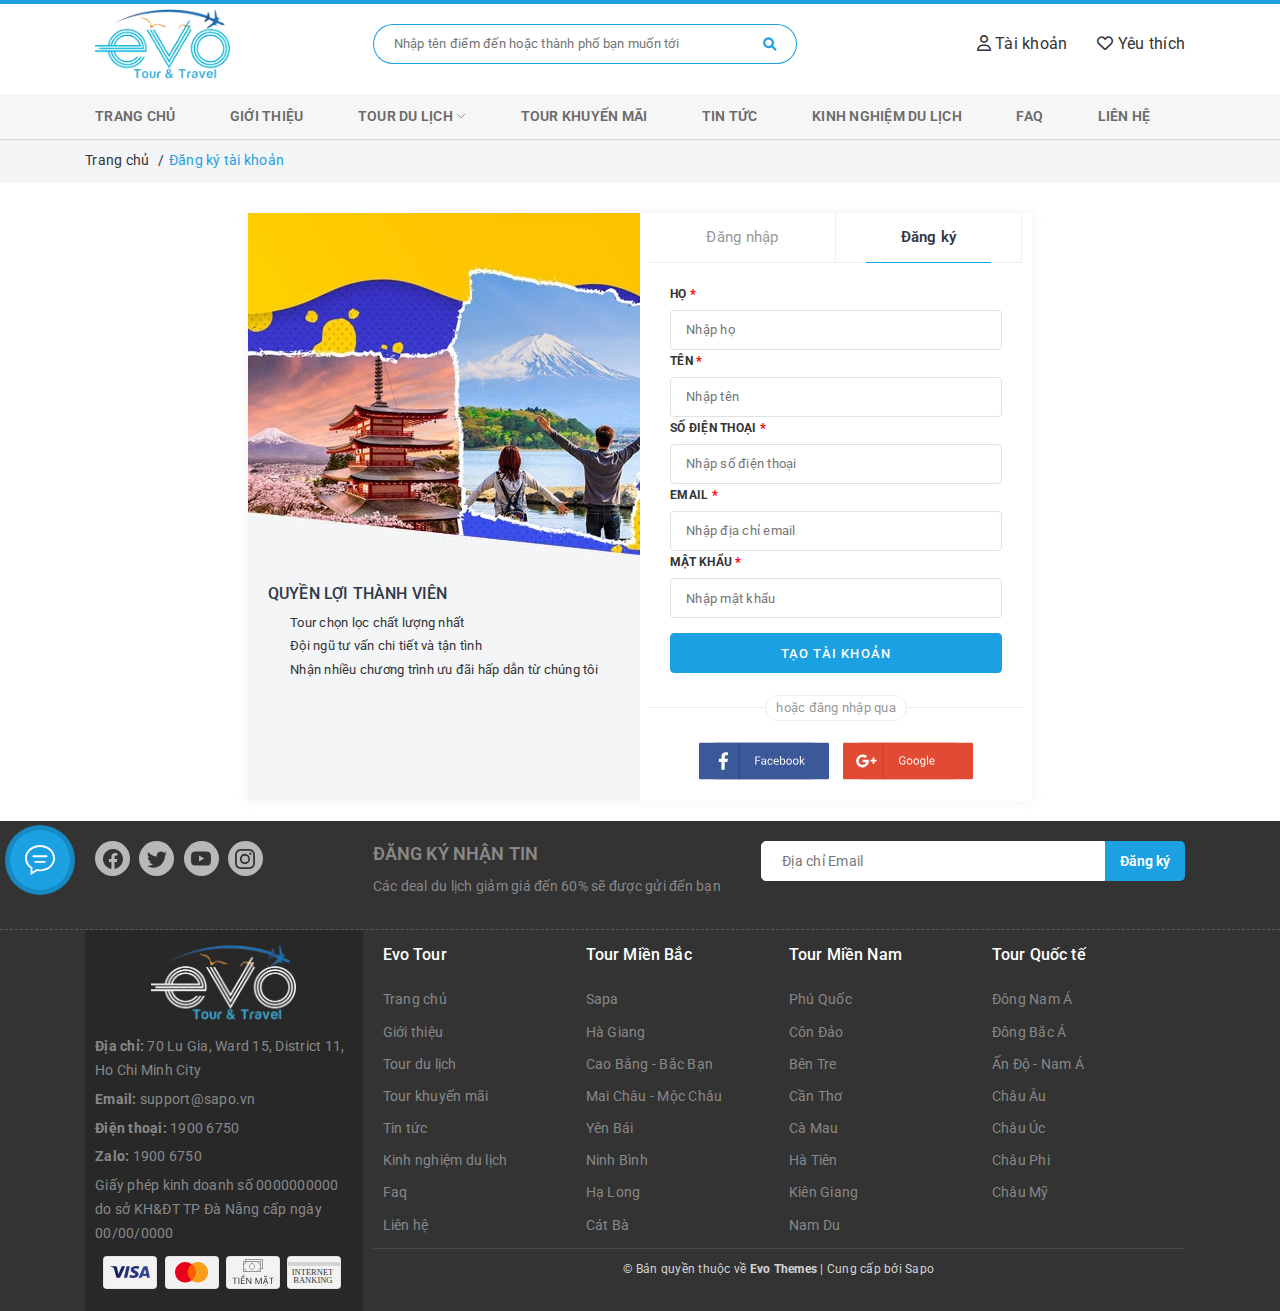
<file: Account/register.html>
<!DOCTYPE html>
<html lang="en">

<head>
    <meta charset="UTF-8">
    <meta http-equiv="X-UA-Compatible" content="IE=edge">
    <meta name="viewport" content="width=device-width, initial-scale=1.0">
    <title>Đăng ký tài khoản | Evo Tour</title>
    <link rel="icon" href="//bizweb.dktcdn.net/100/372/532/themes/744930/assets/favicon.png?1629430879377"
        type="image/x-icon">
    <link rel="stylesheet" href="https://cdnjs.cloudflare.com/ajax/libs/font-awesome/6.0.0-beta2/css/all.min.css">
    <link rel="stylesheet" href="../menu.css">
    <link rel="stylesheet" href="style.css">
    <link rel="stylesheet" href="../footer.css">
</head>

<body>
    <!-- Header -->
    <header class="header">
        <!-- Evo-nav -->
        <div class="evo-nav">
            <div class="container card-item card-item-menu">
                <div class="logo">
                    <a href="../Home_page/index.html">
                        <img src="../image/logo.webp" alt="">
                    </a>
                    <button class="btn-mobile">
                        <i class="fas fa-bars"></i>
                    </button>
                    <a class="heart" href="">
                        <i class="far fa-heart"></i>
                    </a>
                </div>
                <div class="search">
                    <form class="card-item" action="#" method="post">
                        <input type="text" name="search" id="search"
                            placeholder="Nhập tên điểm đến hoặc thành phố bạn muốn tới">
                        <button>
                            <i class="fas fa-search"></i>
                        </button>
                    </form>
                </div>
                <div class="information">
                    <div class="favorite">
                        <a href="#">
                            <i class="far fa-heart"></i> Yêu thích
                        </a>
                        <div class="favorite-box">
                            <span class="favorites-message">
                                Những Tour thích(
                                <span>0</span>
                                )
                            </span>
                            <div class="favorite-content">
                                <span>
                                    <img src="../image/valentines-heart.svg" alt="">
                                </span>
                                <h3>
                                    Tour nào của chúng tôi bạn mong muốn sở hữu nhất?
                                </h3>
                                <p>
                                    Hãy thêm vào danh sách Tour yêu thích ngay nhé!
                                </p>
                            </div>
                        </div>
                    </div>
                    <div class="account">
                        <a href="#">
                            <i class="far fa-user"></i> Tài khoản
                        </a>
                        <ul>
                            <li>
                                <a href="../Account/login.html">Đăng nhập </a>
                            </li>
                            <li>
                                <a href="../Account/register.html">Đăng ký</a>
                            </li>
                        </ul>
                    </div>
                </div>
            </div>
        </div>
        <!-- Evo-menu -->
        <!-- Menu-desktop -->
        <div class="evo-menu">
            <div class="container">
                <ul class="card-item menu-desktop">
                    <li class="menu-item">
                        <a class="menu-link" href="../Home_page/index.html">
                            Trang chủ
                        </a>
                    </li>
                    <li class="menu-item">
                        <a class="menu-link" href="../Introduce/index.html">
                            Giới thiệu
                        </a>
                    </li>
                    <li class="menu-item">
                        <a class="menu-link" href="../Tour/index.html">
                            Tour du lịch
                            <svg xmlns="http://www.w3.org/2000/svg" width="10" height="10" fill="currentColor"
                                class="bi bi-chevron-down" viewBox="0 0 16 16">
                                <path fill-rule="evenodd"
                                    d="M1.646 4.646a.5.5 0 0 1 .708 0L8 10.293l5.646-5.647a.5.5 0 0 1 .708.708l-6 6a.5.5 0 0 1-.708 0l-6-6a.5.5 0 0 1 0-.708z" />
                            </svg>
                        </a>
                        <div class="tour-selection">
                            <ul class="tour-selectionlive1">
                                <li class="tour-item">
                                    <a class="selection-link " href="../Tour/tourincountry.html"
                                        title="Tour trong nước">
                                        Tour trong nước
                                    </a>
                                    <div class="show-tour">
                                        <div class="tour-selectionlive2">
                                            <div class="list-tour">
                                                <ul id="tour-vietnam"></ul>
                                            </div>
                                            <div class="photo">
                                                <a href="#">
                                                    <img src="../image/tour-image.webp" alt="">
                                                </a>
                                            </div>
                                        </div>
                                    </div>
                                </li>
                                <li class="tour-item">
                                    <a class="selection-link" href="../Tour/internationaltour.html"
                                        title="Tour Quốc tế">
                                        Tour Quốc tế
                                    </a>
                                    <div class="show-tour">
                                        <div class="tour-selectionlive2">
                                            <div class="list-tour">
                                                <ul id="tour-international"></ul>
                                            </div>
                                            <div class="photo">
                                                <a href="#">
                                                    <img src="../image/mega-2-image.webp" alt="">
                                                </a>
                                            </div>
                                        </div>
                                    </div>
                                </li>
                                <li class="tour-item">
                                    <a class="selection-link" href="#" title="Team Building">
                                        Team Building
                                    </a>
                                </li>
                                <li class="tour-item">
                                    <a class="selection-link" href="#" title="Tour Free and Easy">
                                        Tour Free and Easy
                                    </a>
                                    <div class="show-tour">
                                        <div class="tour-selectionlive2">
                                            <div class="list-tour">
                                                <ul id="tour-free"></ul>
                                            </div>
                                            <div class="photo">
                                                <a href="#">
                                                    <img src="../image/tour-image.webp" alt="">
                                                </a>
                                            </div>
                                        </div>
                                    </div>
                                </li>
                                <li class="tour-item">
                                    <a class="selection-link" href="#" title="Điểm đến hàng đầu">
                                        Điểm đến hàng đầu
                                    </a>
                                </li>
                            </ul>
                        </div>
                    </li>
                    <li class="menu-item">
                        <a class="menu-link" href="../Promotional_tour/index.html">
                            Tour khuyến mãi
                        </a>
                    </li>
                    <li class="menu-item">
                        <a class="menu-link" href="../News/index.html">
                            Tin tức
                        </a>
                    </li>
                    <li class="menu-item">
                        <a class="menu-link" href="../Travel_experience/index.html">
                            Kinh nghiệm du lịch
                        </a>
                    </li>
                    <li class="menu-item">
                        <a class="menu-link" href="../FAQ/index.html">
                            Faq
                        </a>
                    </li>
                    <li class="menu-item">
                        <a class="menu-link" href="../Contact/index.html">
                            Liên hệ
                        </a>
                    </li>
                </ul>
            </div>
        </div>
        <!-- Menu-mobile-->
        <div class="mobile">
            <!-- header -->
            <div class="head-mobile">
                <div>
                    <a href="../Account/login.html">
                        Đăng nhập
                    </a>
                </div>
                <div>
                    <a href="../Account/register.html">
                        Đăng ký
                    </a>
                </div>
            </div>
            <!-- menu -->
            <div class="menu-mobile">
                <ul>
                    <li class="mobile-item">
                        <a href="../Home_page/index.html" title="Trang chủ">Trang chủ</a>
                    </li>
                    <li class="mobile-item">
                        <a href="../Introduce/index.html" title="Giới thiệu">Giới thiệu</a>
                    </li>
                    <li class="mobile-item">
                        <a href="../Tour/index.html" title="Tour du lịch">Tour du lịch</a>
                        <svg class="svg1" xmlns="http://www.w3.org/2000/svg" width="25" height="25" viewBox="0 0 16 16">
                            <path fill-rule="evenodd"
                                d="M1.646 4.646a.5.5 0 0 1 .708 0L8 10.293l5.646-5.647a.5.5 0 0 1 .708.708l-6 6a.5.5 0 0 1-.708 0l-6-6a.5.5 0 0 1 0-.708z" />
                        </svg>
                        <ul class="sub-mobilel1">
                            <li>
                                <a href="../Tour/tourincountry.html" title="">Tour trong nước</a>
                                <svg class="svg2" xmlns="http://www.w3.org/2000/svg" width="25" height="25"
                                    viewBox="0 0 16 16">
                                    <path fill-rule="evenodd"
                                        d="M1.646 4.646a.5.5 0 0 1 .708 0L8 10.293l5.646-5.647a.5.5 0 0 1 .708.708l-6 6a.5.5 0 0 1-.708 0l-6-6a.5.5 0 0 1 0-.708z" />
                                </svg>
                                <ul class="sub-mobilel2">
                                    <li>
                                        <a href="#" title="Miền Bắc">Miền Bắc</a>
                                    </li>
                                    <li>
                                        <a href="#" title="Miền Trung">Miền Trung</a>
                                    </li>
                                    <li>
                                        <a href="#" title="Miền Nam">Miền Nam</a>
                                    </li>
                                </ul>
                            </li>
                            <li>
                                <a href="../Tour/internationaltour.html" title="">Tour Quốc tế</a>
                                <svg class="svg2" xmlns="http://www.w3.org/2000/svg" width="25" height="25"
                                    viewBox="0 0 16 16">
                                    <path fill-rule="evenodd"
                                        d="M1.646 4.646a.5.5 0 0 1 .708 0L8 10.293l5.646-5.647a.5.5 0 0 1 .708.708l-6 6a.5.5 0 0 1-.708 0l-6-6a.5.5 0 0 1 0-.708z" />
                                </svg>
                                <ul class="sub-mobilel2">
                                    <li>
                                        <a href="#" title="Đông Nam Á">Đông Nam Á</a>
                                    </li>
                                    <li>
                                        <a href="#" title="Bắc Á">Bắc Á</a>
                                    </li>
                                    <li>
                                        <a href="#" title="Ấn Độ - Nam Á">Ấn Độ - Nam Á</a>
                                    </li>
                                    <li>
                                        <a href="#" title="Châu Âu">Châu Âu</a>
                                    </li>
                                    <li>
                                        <a href="#" title="Châu Úc">Châu Úc</a>
                                    </li>
                                    <li>
                                        <a href="#" title="Châu Phi">Châu Phi</a>
                                    </li>
                                    <li>
                                        <a href="#" title="Châu Mỹ">Châu Mỹ</a>
                                    </li>
                                </ul>
                            </li>
                            <li>
                                <a href="#" title="Team Building">Team Building</a>
                            </li>
                            <li>
                                <a href="#" title="Tour Free and Easy">Tour Free and Easy</a>
                                <svg class="svg2" xmlns="http://www.w3.org/2000/svg" width="25" height="25"
                                    viewBox="0 0 16 16">
                                    <path fill-rule="evenodd"
                                        d="M1.646 4.646a.5.5 0 0 1 .708 0L8 10.293l5.646-5.647a.5.5 0 0 1 .708.708l-6 6a.5.5 0 0 1-.708 0l-6-6a.5.5 0 0 1 0-.708z" />
                                </svg>
                                <ul class="sub-mobilel2">
                                    <li>
                                        <a href="#" title="Free and Easy Miền Bắc">Free and Easy Miền Bắc</a>
                                    </li>
                                    <li>
                                        <a href="#" title="Free and Easy Miền Trung">Free and Easy Miền Trung</a>
                                    </li>
                                    <li>
                                        <a href="#" title="ree and Easy Miền Nam">Free and Easy Miền Nam</a>
                                    </li>
                                </ul>
                            </li>
                            <li>
                                <a href="#" title="Điểm đến hàng đầu">Điểm đến hàng đầu</a>
                            </li>
                        </ul>
                    </li>
                    <li class="mobile-item">
                        <a href="../Promotional_tour/index.html" title="Tour khuyến mãi">Tour khuyến mãi</a>
                    </li>
                    <li class="mobile-item">
                        <a href="../News/index.html" title="Tin tức">Tin tức</a>
                    </li>
                    <li class="mobile-item">
                        <a href="../Travel_experience/index.html" title="Kinh nghiệm du lịch">Kinh nghiệm du lịch</a>
                    </li>
                    <li class="mobile-item">
                        <a href="../FAQ/index.html" title="FAQ">FAQ</a>
                    </li>
                    <li class="mobile-item">
                        <a href="../Contact/index.html" title="Liên hệ">Liên hệ</a>
                    </li>
                </ul>
            </div>
            <!-- contact-->
            <div class="mobile-contact">
                <svg xmlns="http://www.w3.org/2000/svg" width="16" height="16" fill="currentColor"
                    class="bi bi-telephone" viewBox="0 0 16 16">
                    <path
                        d="M3.654 1.328a.678.678 0 0 0-1.015-.063L1.605 2.3c-.483.484-.661 1.169-.45 1.77a17.568 17.568 0 0 0 4.168 6.608 17.569 17.569 0 0 0 6.608 4.168c.601.211 1.286.033 1.77-.45l1.034-1.034a.678.678 0 0 0-.063-1.015l-2.307-1.794a.678.678 0 0 0-.58-.122l-2.19.547a1.745 1.745 0 0 1-1.657-.459L5.482 8.062a1.745 1.745 0 0 1-.46-1.657l.548-2.19a.678.678 0 0 0-.122-.58L3.654 1.328zM1.884.511a1.745 1.745 0 0 1 2.612.163L6.29 2.98c.329.423.445.974.315 1.494l-.547 2.19a.678.678 0 0 0 .178.643l2.457 2.457a.678.678 0 0 0 .644.178l2.189-.547a1.745 1.745 0 0 1 1.494.315l2.306 1.794c.829.645.905 1.87.163 2.611l-1.034 1.034c-.74.74-1.846 1.065-2.877.702a18.634 18.634 0 0 1-7.01-4.42 18.634 18.634 0 0 1-4.42-7.009c-.362-1.03-.037-2.137.703-2.877L1.885.511z" />
                </svg>
                Hotline:
                <a href="#" title="1900 6750">1900 6750</a>
            </div>
        </div>
        <!-- Contact -->
        <div class="contact">
            <div class="box-contact">
                <div class="icon-phone">
                    <svg xmlns="http://www.w3.org/2000/svg" xmlns:xlink="http://www.w3.org/1999/xlink" x="0px" y="0px"
                        viewBox="0 0 512.001 512.001" xml:space="preserve">
                        <path
                            d="M498.808,377.784l-63.633-63.647c-16.978-16.978-46.641-17.007-63.647,0l-10.611,10.611l127.284,127.277l10.607-10.607 C516.427,423.798,516.368,395.314,498.808,377.784z">
                        </path>
                        <path
                            d="M339.116,345.37c-13.39,10.373-32.492,9.959-44.727-2.303L168.572,217.163c-12.263-12.263-12.676-31.379-2.303-44.736 L39.278,45.443c-54.631,63.68-52.495,159.633,7.8,219.928l199.103,199.19c57.86,57.858,152.635,65.532,219.932,7.797 L339.116,345.37z">
                        </path>
                        <path
                            d="M197.503,76.391L133.87,12.744c-16.978-16.978-46.641-17.007-63.647,0L59.612,23.355l127.284,127.277l10.607-10.608 C215.121,122.406,215.063,93.922,197.503,76.391z">
                        </path>
                    </svg>
                </div>
                <div class="icon-chat">
                    <svg id="svg_icon_main" xmlns="http://www.w3.org/2000/svg"
                        xmlns:xlink="http://www.w3.org/1999/xlink" x="0px" y="0px" width="612px" height="612px"
                        viewBox="0 0 612 612" style="enable-background:new 0 0 612 612;" xml:space="preserve">
                        <path
                            d="M401.625,325.125h-191.25c-10.557,0-19.125,8.568-19.125,19.125s8.568,19.125,19.125,19.125h191.25 c10.557,0,19.125-8.568,19.125-19.125S412.182,325.125,401.625,325.125z M439.875,210.375h-267.75 c-10.557,0-19.125,8.568-19.125,19.125s8.568,19.125,19.125,19.125h267.75c10.557,0,19.125-8.568,19.125-19.125 S450.432,210.375,439.875,210.375z M306,0C137.012,0,0,119.875,0,267.75c0,84.514,44.848,159.751,114.75,208.826V612 l134.047-81.339c18.552,3.061,37.638,4.839,57.203,4.839c169.008,0,306-119.875,306-267.75C612,119.875,475.008,0,306,0z M306,497.25c-22.338,0-43.911-2.601-64.643-7.019l-90.041,54.123l1.205-88.701C83.5,414.133,38.25,345.513,38.25,267.75 c0-126.741,119.875-229.5,267.75-229.5c147.875,0,267.75,102.759,267.75,229.5S453.875,497.25,306,497.25z">
                        </path>
                    </svg>
                </div>
                <div class="icon-zalo">
                    <svg xmlns="http://www.w3.org/2000/svg" xmlns:xlink="http://www.w3.org/1999/xlink" version="1.1"
                        viewBox="0 0 614.501 613.667" xml:space="preserve">
                        <path
                            d="M464.721,301.399c-13.984-0.014-23.707,11.478-23.944,28.312c-0.251,17.771,9.168,29.208,24.037,29.202 c14.287-0.007,23.799-11.095,24.01-27.995C489.028,313.536,479.127,301.399,464.721,301.399z">
                        </path>
                        <path
                            d="M291.83,301.392c-14.473-0.316-24.578,11.603-24.604,29.024c-0.02,16.959,9.294,28.259,23.496,28.502 c15.072,0.251,24.592-10.87,24.539-28.707C315.214,313.318,305.769,301.696,291.83,301.392z">
                        </path>
                        <path
                            d="M310.518,3.158C143.102,3.158,7.375,138.884,7.375,306.3s135.727,303.142,303.143,303.142 c167.415,0,303.143-135.727,303.143-303.142S477.933,3.158,310.518,3.158z M217.858,391.083 c-33.364,0.818-66.828,1.353-100.133-0.343c-21.326-1.095-27.652-18.647-14.248-36.583c21.55-28.826,43.886-57.065,65.792-85.621 c2.546-3.305,6.214-5.996,7.15-12.705c-16.609,0-32.784,0.04-48.958-0.013c-19.195-0.066-28.278-5.805-28.14-17.652 c0.132-11.768,9.175-17.329,28.397-17.348c25.159-0.026,50.324-0.06,75.476,0.026c9.637,0.033,19.604,0.105,25.304,9.789 c6.22,10.561,0.284,19.512-5.646,27.454c-21.26,28.497-43.015,56.624-64.559,84.902c-2.599,3.41-5.119,6.88-9.453,12.725 c23.424,0,44.123-0.053,64.816,0.026c8.674,0.026,16.662,1.873,19.941,11.267C237.892,379.329,231.368,390.752,217.858,391.083z M350.854,330.211c0,13.417-0.093,26.841,0.039,40.265c0.073,7.599-2.599,13.647-9.512,17.084 c-7.296,3.642-14.71,3.028-20.304-2.968c-3.997-4.281-6.214-3.213-10.488-0.422c-17.955,11.728-39.908,9.96-56.597-3.866 c-29.928-24.789-30.026-74.803-0.211-99.776c16.194-13.562,39.592-15.462,56.709-4.143c3.951,2.619,6.201,4.815,10.396-0.053 c5.39-6.267,13.055-6.761,20.271-3.357c7.454,3.509,9.935,10.165,9.776,18.265C350.67,304.222,350.86,317.217,350.854,330.211z M395.617,369.579c-0.118,12.837-6.398,19.783-17.196,19.908c-10.779,0.132-17.593-6.966-17.646-19.512 c-0.179-43.352-0.185-86.696,0.007-130.041c0.059-12.256,7.302-19.921,17.896-19.222c11.425,0.752,16.992,7.448,16.992,18.833 c0,22.104,0,44.216,0,66.327C395.677,327.105,395.828,348.345,395.617,369.579z M463.981,391.868 c-34.399-0.336-59.037-26.444-58.786-62.289c0.251-35.66,25.304-60.713,60.383-60.396c34.631,0.304,59.374,26.306,58.998,61.986 C524.207,366.492,498.534,392.205,463.981,391.868z">
                        </path>
                    </svg>
                </div>
            </div>
            <div class="contact-content">
                <ul>
                    <li class="phone">
                        <a href="#">
                            <span>
                                <svg id="svg_phone_icon" xmlns="http://www.w3.org/2000/svg"
                                    xmlns:xlink="http://www.w3.org/1999/xlink" x="0px" y="0px"
                                    viewBox="0 0 512.001 512.001" xml:space="preserve">
                                    <path
                                        d="M498.808,377.784l-63.633-63.647c-16.978-16.978-46.641-17.007-63.647,0l-10.611,10.611l127.284,127.277l10.607-10.607 C516.427,423.798,516.368,395.314,498.808,377.784z">
                                    </path>
                                    <path
                                        d="M339.116,345.37c-13.39,10.373-32.492,9.959-44.727-2.303L168.572,217.163c-12.263-12.263-12.676-31.379-2.303-44.736 L39.278,45.443c-54.631,63.68-52.495,159.633,7.8,219.928l199.103,199.19c57.86,57.858,152.635,65.532,219.932,7.797 L339.116,345.37z">
                                    </path>
                                    <path
                                        d="M197.503,76.391L133.87,12.744c-16.978-16.978-46.641-17.007-63.647,0L59.612,23.355l127.284,127.277l10.607-10.608 C215.121,122.406,215.063,93.922,197.503,76.391z">
                                    </path>
                                </svg>
                            </span>19006750
                        </a>
                    </li>
                    <li class="zalo">
                        <a href="#">
                            <span>
                                <svg id="svg_zalo_icon" xmlns="http://www.w3.org/2000/svg"
                                    xmlns:xlink="http://www.w3.org/1999/xlink" version="1.1"
                                    viewBox="0 0 614.501 613.667" xml:space="preserve">
                                    <path
                                        d="M464.721,301.399c-13.984-0.014-23.707,11.478-23.944,28.312c-0.251,17.771,9.168,29.208,24.037,29.202 c14.287-0.007,23.799-11.095,24.01-27.995C489.028,313.536,479.127,301.399,464.721,301.399z">
                                    </path>
                                    <path
                                        d="M291.83,301.392c-14.473-0.316-24.578,11.603-24.604,29.024c-0.02,16.959,9.294,28.259,23.496,28.502 c15.072,0.251,24.592-10.87,24.539-28.707C315.214,313.318,305.769,301.696,291.83,301.392z">
                                    </path>
                                    <path
                                        d="M310.518,3.158C143.102,3.158,7.375,138.884,7.375,306.3s135.727,303.142,303.143,303.142 c167.415,0,303.143-135.727,303.143-303.142S477.933,3.158,310.518,3.158z M217.858,391.083 c-33.364,0.818-66.828,1.353-100.133-0.343c-21.326-1.095-27.652-18.647-14.248-36.583c21.55-28.826,43.886-57.065,65.792-85.621 c2.546-3.305,6.214-5.996,7.15-12.705c-16.609,0-32.784,0.04-48.958-0.013c-19.195-0.066-28.278-5.805-28.14-17.652 c0.132-11.768,9.175-17.329,28.397-17.348c25.159-0.026,50.324-0.06,75.476,0.026c9.637,0.033,19.604,0.105,25.304,9.789 c6.22,10.561,0.284,19.512-5.646,27.454c-21.26,28.497-43.015,56.624-64.559,84.902c-2.599,3.41-5.119,6.88-9.453,12.725 c23.424,0,44.123-0.053,64.816,0.026c8.674,0.026,16.662,1.873,19.941,11.267C237.892,379.329,231.368,390.752,217.858,391.083z M350.854,330.211c0,13.417-0.093,26.841,0.039,40.265c0.073,7.599-2.599,13.647-9.512,17.084 c-7.296,3.642-14.71,3.028-20.304-2.968c-3.997-4.281-6.214-3.213-10.488-0.422c-17.955,11.728-39.908,9.96-56.597-3.866 c-29.928-24.789-30.026-74.803-0.211-99.776c16.194-13.562,39.592-15.462,56.709-4.143c3.951,2.619,6.201,4.815,10.396-0.053 c5.39-6.267,13.055-6.761,20.271-3.357c7.454,3.509,9.935,10.165,9.776,18.265C350.67,304.222,350.86,317.217,350.854,330.211z M395.617,369.579c-0.118,12.837-6.398,19.783-17.196,19.908c-10.779,0.132-17.593-6.966-17.646-19.512 c-0.179-43.352-0.185-86.696,0.007-130.041c0.059-12.256,7.302-19.921,17.896-19.222c11.425,0.752,16.992,7.448,16.992,18.833 c0,22.104,0,44.216,0,66.327C395.677,327.105,395.828,348.345,395.617,369.579z M463.981,391.868 c-34.399-0.336-59.037-26.444-58.786-62.289c0.251-35.66,25.304-60.713,60.383-60.396c34.631,0.304,59.374,26.306,58.998,61.986 C524.207,366.492,498.534,392.205,463.981,391.868z">
                                    </path>
                                </svg>
                            </span> Zalo: 19006750
                        </a>
                    </li>
                </ul>
            </div>
        </div>
    </header>
    <!-- Content -->
    <div class="navigation-bar">
        <div class="container">
            <ul class="card-item">
                <li>
                    <a href="#">Trang chủ</a>
                </li>
                <li>
                    <strong>
                        Đăng ký tài khoản
                    </strong>
                </li>
            </ul>
        </div>
    </div>
    <!---->
    <div class="content">
        <div class="container card-item">
            <div class="card-description">
                <div class="card-description2 bg-account">
                    <h3>Quyền lợi thành viên</h3>
                    <div class="sub-account">
                        <p>
                            Tour chọn lọc chất lượng nhất
                        </p>
                        <p>
                            Đội ngũ tư vấn chi tiết và tận tình
                        </p>
                        <p>
                            Nhận nhiều chương trình ưu đãi hấp dẫn từ chúng tôi
                        </p>
                    </div>
                </div>
                <div class="card-description2">
                    <ul class="header-login">
                        <li>
                            <a href="login.html"> Đăng nhập</a>
                        </li>
                        <li class="active-btn">
                            <a href="register.html"> Đăng ký</a>
                        </li>
                    </ul>
                    <form class="form-account" action="#">
                        <label for="lastname">
                            Họ
                            <span>*</span>
                        </label>
                        <input type="text" name="lastname" id="lastname" placeholder="Nhập họ">
                        <label for="Name">
                            Tên
                            <span>*</span>
                        </label>
                        <input type="text" name="Name" id="Name" placeholder="Nhập tên">
                        <label for="Phone">
                            Số điện thoại
                            <span>*</span>
                        </label>
                        <input type="tel" name="Phone" id="Phone" placeholder="Nhập số điện thoại">
                        <label for="Email">
                            Email
                            <span>*</span>
                        </label>
                        <input type="email" name="Email" id="Email" placeholder="Nhập địa chỉ email">
                        <label for="Password">
                            Mật khẩu
                            <span>*</span>
                        </label>
                        <input type="password" name="Password" id="Password" placeholder="Nhập mật khẩu">
                        <button>Tạo tài khoản</button>

                    </form>
                    <div class="line-break">
                        <span>hoặc đăng nhập qua</span>
                    </div>
                    <div class="social-login">
                        <a href="#">
                            <img src="image/fb-btn.svg" alt="">
                        </a>
                        <a href="#">
                            <img src="image/gp-btn.svg" alt="">
                        </a>
                    </div>
                </div>
            </div>
        </div>
    </div>

    <!-- Footer -->
    <footer class="footer">
        <!-- footer-register -->
        <div class="footer-register">
            <div class="container">
                <div class="card-item">
                    <!-- social-network -->
                    <div class="social-network">
                        <ul>
                            <li>
                                <a href="#">
                                    <svg xmlns="http://www.w3.org/2000/svg" width="16" height="16" fill="currentColor"
                                        class="bi bi-facebook" viewBox="0 0 16 16">
                                        <path
                                            d="M16 8.049c0-4.446-3.582-8.05-8-8.05C3.58 0-.002 3.603-.002 8.05c0 4.017 2.926 7.347 6.75 7.951v-5.625h-2.03V8.05H6.75V6.275c0-2.017 1.195-3.131 3.022-3.131.876 0 1.791.157 1.791.157v1.98h-1.009c-.993 0-1.303.621-1.303 1.258v1.51h2.218l-.354 2.326H9.25V16c3.824-.604 6.75-3.934 6.75-7.951z" />
                                    </svg>
                                </a>
                            </li>
                            <li>
                                <a href="#">
                                    <svg xmlns="http://www.w3.org/2000/svg" width="16" height="16" fill="currentColor"
                                        class="bi bi-twitter" viewBox="0 0 16 16">
                                        <path
                                            d="M5.026 15c6.038 0 9.341-5.003 9.341-9.334 0-.14 0-.282-.006-.422A6.685 6.685 0 0 0 16 3.542a6.658 6.658 0 0 1-1.889.518 3.301 3.301 0 0 0 1.447-1.817 6.533 6.533 0 0 1-2.087.793A3.286 3.286 0 0 0 7.875 6.03a9.325 9.325 0 0 1-6.767-3.429 3.289 3.289 0 0 0 1.018 4.382A3.323 3.323 0 0 1 .64 6.575v.045a3.288 3.288 0 0 0 2.632 3.218 3.203 3.203 0 0 1-.865.115 3.23 3.23 0 0 1-.614-.057 3.283 3.283 0 0 0 3.067 2.277A6.588 6.588 0 0 1 .78 13.58a6.32 6.32 0 0 1-.78-.045A9.344 9.344 0 0 0 5.026 15z" />
                                    </svg>
                                </a>
                            </li>
                            <li>
                                <a href="#">
                                    <svg xmlns="http://www.w3.org/2000/svg" width="16" height="16" fill="currentColor"
                                        class="bi bi-youtube" viewBox="0 0 16 16">
                                        <path
                                            d="M8.051 1.999h.089c.822.003 4.987.033 6.11.335a2.01 2.01 0 0 1 1.415 1.42c.101.38.172.883.22 1.402l.01.104.022.26.008.104c.065.914.073 1.77.074 1.957v.075c-.001.194-.01 1.108-.082 2.06l-.008.105-.009.104c-.05.572-.124 1.14-.235 1.558a2.007 2.007 0 0 1-1.415 1.42c-1.16.312-5.569.334-6.18.335h-.142c-.309 0-1.587-.006-2.927-.052l-.17-.006-.087-.004-.171-.007-.171-.007c-1.11-.049-2.167-.128-2.654-.26a2.007 2.007 0 0 1-1.415-1.419c-.111-.417-.185-.986-.235-1.558L.09 9.82l-.008-.104A31.4 31.4 0 0 1 0 7.68v-.123c.002-.215.01-.958.064-1.778l.007-.103.003-.052.008-.104.022-.26.01-.104c.048-.519.119-1.023.22-1.402a2.007 2.007 0 0 1 1.415-1.42c.487-.13 1.544-.21 2.654-.26l.17-.007.172-.006.086-.003.171-.007A99.788 99.788 0 0 1 7.858 2h.193zM6.4 5.209v4.818l4.157-2.408L6.4 5.209z" />
                                    </svg>
                                </a>
                            </li>
                            <li>
                                <a href="#">
                                    <svg xmlns="http://www.w3.org/2000/svg" width="16" height="16" fill="currentColor"
                                        class="bi bi-instagram" viewBox="0 0 16 16">
                                        <path
                                            d="M8 0C5.829 0 5.556.01 4.703.048 3.85.088 3.269.222 2.76.42a3.917 3.917 0 0 0-1.417.923A3.927 3.927 0 0 0 .42 2.76C.222 3.268.087 3.85.048 4.7.01 5.555 0 5.827 0 8.001c0 2.172.01 2.444.048 3.297.04.852.174 1.433.372 1.942.205.526.478.972.923 1.417.444.445.89.719 1.416.923.51.198 1.09.333 1.942.372C5.555 15.99 5.827 16 8 16s2.444-.01 3.298-.048c.851-.04 1.434-.174 1.943-.372a3.916 3.916 0 0 0 1.416-.923c.445-.445.718-.891.923-1.417.197-.509.332-1.09.372-1.942C15.99 10.445 16 10.173 16 8s-.01-2.445-.048-3.299c-.04-.851-.175-1.433-.372-1.941a3.926 3.926 0 0 0-.923-1.417A3.911 3.911 0 0 0 13.24.42c-.51-.198-1.092-.333-1.943-.372C10.443.01 10.172 0 7.998 0h.003zm-.717 1.442h.718c2.136 0 2.389.007 3.232.046.78.035 1.204.166 1.486.275.373.145.64.319.92.599.28.28.453.546.598.92.11.281.24.705.275 1.485.039.843.047 1.096.047 3.231s-.008 2.389-.047 3.232c-.035.78-.166 1.203-.275 1.485a2.47 2.47 0 0 1-.599.919c-.28.28-.546.453-.92.598-.28.11-.704.24-1.485.276-.843.038-1.096.047-3.232.047s-2.39-.009-3.233-.047c-.78-.036-1.203-.166-1.485-.276a2.478 2.478 0 0 1-.92-.598 2.48 2.48 0 0 1-.6-.92c-.109-.281-.24-.705-.275-1.485-.038-.843-.046-1.096-.046-3.233 0-2.136.008-2.388.046-3.231.036-.78.166-1.204.276-1.486.145-.373.319-.64.599-.92.28-.28.546-.453.92-.598.282-.11.705-.24 1.485-.276.738-.034 1.024-.044 2.515-.045v.002zm4.988 1.328a.96.96 0 1 0 0 1.92.96.96 0 0 0 0-1.92zm-4.27 1.122a4.109 4.109 0 1 0 0 8.217 4.109 4.109 0 0 0 0-8.217zm0 1.441a2.667 2.667 0 1 1 0 5.334 2.667 2.667 0 0 1 0-5.334z" />
                                    </svg>
                                </a>
                            </li>
                        </ul>
                    </div>
                    <!-- subscribe-content -->
                    <div class="subscribe-content">
                        <h2>Đăng ký nhận tin</h2>
                        <p>Các deal du lịch giảm giá đến 60% sẽ được gửi đến bạn</p>
                    </div>
                    <!-- subscribe-form -->
                    <div class="subscribe-form">
                        <form action="#">
                            <input type="text" name="Eamil" id="Email" placeholder="Địa chỉ Email">
                            <button>Đăng ký</button>
                        </form>
                    </div>
                </div>
            </div>
        </div>
        <!-- footer-main -->
        <div class="footer-main">
            <div class="container">
                <div class="card-item">
                    <!-- footer-main-lef -->
                    <div class="footer-main-left">
                        <a class="footer-logo" href="#">
                            <img src="../image/fot_logo.webp" alt="">
                        </a>
                        <ul class="footer-contact">
                            <li>
                                <span>Địa chỉ:</span>
                                70 Lu Gia, Ward 15, District 11, Ho Chi Minh City
                            </li>
                            <li>
                                <span>Email:</span>
                                <a href="#" title="support@sapo.vn">support@sapo.vn</a>
                            </li>
                            <li>
                                <span>Điện thoại:</span>
                                <a href="#" title="1900 6750">1900 6750</a>
                            </li>
                            <li>
                                <span>Zalo:</span>
                                <a href="#" title="1900 6750">1900 6750</a>
                            </li>
                            <li>
                                Giấy phép kinh doanh số 0000000000 do sở KH&ĐT TP Đà Nẵng cấp ngày 00/00/0000
                            </li>
                        </ul>
                        <div class="footer-payment">
                            <img src="../image/payment_1.svg" alt="Tour Quốc tế">
                            <img src="../image/payment_2.svg" alt="Tour Quốc tế">
                            <img src="../image/payment_4.svg" alt="Tour Quốc tế">
                            <img src="../image/payment_5.svg" alt="Tour Quốc tế">
                        </div>
                    </div>
                    <!-- footer-main-right -->
                    <div class="footer-main-right">
                        <ul id="list-footer" class="card-item"></ul>
                        <div class="copy-right">
                            <span>
                                © Bản quyền thuộc về
                                <b>
                                    Evo Themes
                                </b>
                                | Cung cấp bởi
                                <a href="#">
                                    Sapo
                                </a>
                            </span>
                        </div>
                    </div>
                </div>
            </div>
        </div>
    </footer>
</body>
<script src="https://code.jquery.com/jquery-3.6.0.js"></script>
<script src="../index.js"></script>

</html>
</file>
<file: menu.css>
@import url('https://fonts.googleapis.com/css2?family=Roboto');
* {
    margin: 0;
    padding: 0;
    box-sizing: border-box;
    font-family: 'Roboto', sans-serif;
}

body {
    background-color: #fff;
    font-size: 1rem;
    font-weight: 400;
    line-height: 1.5;
    color: #212529;
}

body,input,textarea,select {
    line-height: 1.7;
    color: #333;
    letter-spacing: 0.25px;
}

.container {
    width: 100%;
    margin: 0 auto;
    padding: 0 15px;
}

.card-item {
    display: flex;
    flex-wrap: wrap;
}

a {
    text-decoration: none;
    color: inherit;
    display: inline-block;
}

img {
    max-width: 100%;
    height: auto;
    vertical-align: middle;
}

li {
    list-style: none;
}

@media only screen and (min-width: 576px) {
    .container {
        max-width: 540px;
    }
}

@media only screen and (min-width: 768px) {
    .container {
        max-width: 720px;
    }
}

@media only screen and (min-width: 992px) {
    .container {
        max-width: 960px;
    }
}

@media only screen and (min-width: 1200px) {
    .container {
        max-width: 1140px;
    }
}


/* Menu */

.header {
    background-color: #fff;
    border-top: 4px solid #1ba0e2;
}

.evo-nav {
    padding: 5px 0;
}

.card-item-menu {
    align-items: center;
}

.logo,.search,.information {
    padding: 0 10px;
}

.logo {
    width: 25%;
}

.logo img {
    max-height: 70px;
    min-height: 70px;
}
.btn-mobile,.heart{
    float: right;
    margin: 20px 0 0 10px;
    background-color: #fff;
    font-size: 25px;
    border: none;
    display: none;
}
.btn-mobile{
    padding-top: 5px;
    margin-left: 25px;
}
.search {
    width: 40%;
    height: 40px;
}

.search form {
    height: inherit;
    width: 100%;
}

.search form input {
    flex: auto;
    display: block;
    border: 1px solid #1ba0e2;
    padding: 0 20px;
    border-right: none;
    border-bottom-left-radius: 40px;
    border-top-left-radius: 40px;
}

.search form button {
    border: 1px solid #1ba0e2;
    border-left: none;
    border-bottom-right-radius: 40px;
    border-top-right-radius: 40px;
    background-color: inherit;
    padding: 0 20px;
}

.search form button .fas {
    color: #1ba0e2;
}

.information{
    width: 35%;
}

.favorite, .account{
    float: right;
    margin-left: 30px;
    position: relative;
}
.favorite-box{
    background-color: #fff;
    position: absolute;
    z-index: 9999;
    box-shadow: 0px 2px 6px 0px rgb(50 50 50 / 33%);
    padding: 10px;
    max-height: 582px;
    min-width: 320px;
    right: 0;
    top: 25px;
    display: none;
}
.favorites-message{
    display: block;
    font-size: 13px;
    margin-bottom: 10px;
    padding-bottom: 10px;
    border-bottom: 1px dashed #e5e5e5;
    font-weight: 500;
}
.favorite-content{
    text-align: center;
}
.favorite-content img{
    width: 50px;
    height: 50px;
}
.favorite-content h3{
    font-size: 15px;
    font-weight: 600;
    color: #303846;
}
.favorite-content p{
    font-size: 13px;
    color: #999;
}
.favorite:hover .favorite-box{
    display: block;
}
.account ul{
    position: absolute;
    z-index: 999;
    text-align: right;
    top: 25px;
    right: 0;
    right: -20px;
    min-width: 150px;
    padding: 5px;
    background-color: #fff;
    box-shadow: 0px 0px 15px 0px rgb(0 0 0 / 10%);
    display: none;
}
.account ul li:last-child{
    border-top: 1px solid #f5f5f5;
}
.account ul li a{
    display: block;
    color: #333f48;
    padding: 5px 0;
    position: relative;
    padding-left: 7px;
}
.account ul li a::after{
    position: absolute;
    content: '';
    height: 100%;
    width: 3px;
    left: -5px;
    top: 0;
    transition: 1s;
    -webkit-transition: 1s;
    -moz-transition: 1s;
    -ms-transition: 1s;
    -o-transition: 1s;
    transform: scale(0);
    -webkit-transform: scale(0);
    -moz-transform: scale(0);
    -ms-transform: scale(0);
    -o-transform: scale(0);
}
.account:hover ul{
    display: block;
}
.account ul li a:hover{
    color: #1ba0e2;
    cursor: pointer;
}
.account ul li a:hover:after{
    transform: scale(1);
    background-color: #1ba0e2;
}
.evo-menu{
    margin-top: 10px;
    background-color: #F6F6F6;
    position: relative;
    border-top: 1px solid rgba(255,255,255,0.2);;
}
.evo-menu::after{
    content: "";
    position: absolute;
    top: 100%;
    left: 0;
    width: 100%;
    height: 2px;
    background: linear-gradient(rgba(48,56,70,0.2), rgba(48,56,70,0));
    pointer-events: none;
    z-index: 99;
}
.menu-desktop{
    position: relative;
}
.menu-item{
    float: left;
    position: relative;
    flex: auto;
}
.menu-item:nth-child(3){
    position:static;
}
.menu-link{
    color: #696969;
    font-size: 14px;
    padding: 10px 10px;
    font-weight: 600;
    text-align: center;
    text-transform: uppercase;
    position: relative;
}
.active-link, .link-hover{
    color: #1ba0e2;
}
.tour-selection{
    position: absolute;
    left: 0;
    top: 100%;
    width: 100%;
    border: 1px solid #98a5b9;
    border-top: 0;
    z-index: 999;
    display: none;
    background: #fff;
    transition: .3s;
}
.tour-selectionlive1{
    max-width: 25%;
    border-right: 1px solid #98a5b9;
    background: #f3f5f7;
    padding: 10px 0;
    min-height: 300px;
    position: relative;
}
.selection-link{
    display: block;
    align-items: center;
    padding: 6px 14px;
    font-size: 14px;
    color: #303846;
    transition: .3s;
    position: relative;
}
.tour-selectionlive2{
    position: absolute;
    top: 0;
    left: 100%;
    width: 300%;
    padding: 15px 20px 10px;
    height: 290px;
    overflow-y: scroll;
    display: flex;
}
.list-tour{
    width: 75%;
}
.sub-list-tour{
    width: calc(100% /3);
    padding: 0 10px;
}
.sub-list-tour a{
    margin-bottom: 6px;
    color: #505f77;
    display: block;
    font-size: 13px;
    text-transform: capitalize;
}
.title-tour-list{
    color: #303846;
    font-weight: 600;
    margin-bottom: 8px;
}
.title-tour-list:hover, .sub-list-tour a:hover{
    color: #1ba0e2;
}
.photo{
    width: 25%;
}
#tour-vietnam, #tour-international, #tour-free{
    display: flex;
    flex-wrap: wrap;
}
.selection-active{
    color: #fff;
    background-color: #1ba0e2;
}
.selection-active::before{
    content: "";
    background-color: transparent;
    height: 35px;
    width: 17px;
    position: absolute;
    top: 0;
    left: 100%;
    border-radius: 0 40px 40px 0;
    transition: .3s;
    background-color: #1ba0e2;
}

.show-tour{
    display: none;
}
/* Contact */
.contact{
    position: fixed;
    left: 10px;
    bottom: 10px;
    z-index: 999;
    cursor: pointer;
}
.box-contact{
    position: relative;
    width: 60px;
    height: 60px;
    background-color: #1ba0e2;
    overflow: hidden;
    border-radius: 50%;
    -webkit-border-radius: 50%;
    -moz-border-radius: 50%;
    -ms-border-radius: 50%;
    -o-border-radius: 50%;
}
.contact::before{
    content: "";
    position: absolute;
    z-index: -10;
    width: 70px;
    height: 70px;
    background-color: #1789c2;
    top: -5px;
    left: -5px;
    border-radius: 50%;
    -webkit-border-radius: 50%;
    -moz-border-radius: 50%;
    -ms-border-radius: 50%;
    -o-border-radius: 50%;
    animation: mark 3s linear infinite;
    -webkit-animation: mark 3s linear infinite;
}
.icon-phone, .icon-zalo, .icon-chat{
    position: absolute;
    top: 25%;
    left: 25%;
    z-index: 2;
}
.icon-chat{
    animation: svg 6s linear infinite;
    -webkit-animation: svg 6s linear infinite;
}
.icon-phone{
    animation: svg 6s linear 2s infinite;
    -webkit-animation: svg 6s linear 2s infinite;
    transform: translateX(60px);
    -webkit-transform: translateX(60px);
    -moz-transform: translateX(60px);
    -ms-transform: translateX(60px);
    -o-transform: translateX(60px);
}
.icon-zalo{
    animation: svg 6s linear 4s infinite;
    -webkit-animation: svg 6s linear 4s infinite;
    transform: translateX(60px);
    -webkit-transform: translateX(60px);
    -moz-transform: translateX(60px);
    -ms-transform: translateX(60px);
    -o-transform: translateX(60px);
} 
.contact svg{
    width: 30px;
    height: 30px;
    fill: #fff;
}
@keyframes svg{
    0%{
        transform: translateX(60px);
        -webkit-transform: translateX(60px);
        -moz-transform: translateX(60px);
        -ms-transform: translateX(60px);
        -o-transform: translateX(60px);
    }
    50%{
        transform: translateX(0);
        -webkit-transform: translateX(0);
        -moz-transform: translateX(0);
        -ms-transform: translateX(0);
        -o-transform: translateX(0);
}
    100%{
        transform: translateX(-60px);
        -webkit-transform: translateX(-60px);
        -moz-transform: translateX(-60px);
        -ms-transform: translateX(-60px);
        -o-transform: translateX(-60px);
    }
}
@keyframes mark{
    0%{
        transform: scale(0);
        -webkit-transform: scale(0);
        -moz-transform: scale(0);
        -ms-transform: scale(0);
        -o-transform: scale(0);
    }
    100%{
        transform: scale(1);
        -webkit-transform: scale(1);
        -moz-transform: scale(1);
        -ms-transform: scale(1);
        -o-transform: scale(1);
    }
}
.contact-content{
    position: absolute;
    bottom: 70px;
    left: 0;
    width: 270px;
    background: #fff;
    border-radius: 5px;
    transition: .2s all;
    box-shadow: 0px 0px 15px 0px #333;
    display: none;
}
.contact-content li{
    padding: 5px 10px;
}
.contact-content li a{
    display: flex;
    align-items: center;
}
.phone span, .zalo span{
    display: flex;
    align-items: center;
    justify-content: center;
    padding: 10px;
    border-radius: 50%;
    margin-right: 10px;
}
.phone span{
    background-color: #4eb625;
}
.zalo span{
    background-color: #3B5998;
}
.phone:hover, .zalo:hover{
    box-shadow: 0px 0px 5px 0px #333;
    cursor: pointer;
}
.phone:hover span, .zalo:hover span{
    box-shadow: 0px 0px 5px 0px #333;
}
.phone:hover, .zalo:hover {
    color: red;
}
/* Menu-mobile */
/* header*/
.mobile{
    position: absolute;
    top: 0;
    left: 0;
    width: 290px;
    height: 100%;
    z-index: 999;
    background-color: #fff;
    display: none;
}
.head-mobile{
    background-color: #1ba0e2;
    padding: 24px 5px;
    text-align: center;
    position: relative;
    display: flex;
}
.head-mobile::after{
    position: absolute;
    z-index: 5;
    top: 0;
    left: 0;
    content: "";
    width: 100%;
    height: 100%;
    background-image: url(https://bizweb.dktcdn.net/100/372/532/themes/744930/assets/cover-waving-bg.svg?1629430857692);
    background-position: center center;
    background-size: cover;
    background-repeat: no-repeat;
}
.head-mobile div{
    display: inline-block;
    width: 50%;
    text-align: center;
    height: 40px;
    line-height: 40px;
    position: relative;
    z-index: 10;
}
.head-mobile div a{
    color: #fff;
    display: block;
    border: 1px solid #fff;
    border-radius: 25px;
    margin: 0 5px;
    font-weight: 500;
}
/*mobile*/
.menu-mobile{
    padding: 10px 0;
    height: 100%;
    overflow: auto;
    background-color: #fff;
}
.mobile-item{
    position: relative
}
.mobile-item a{
    padding: 6.5px 7.5px;
    padding-right: 40px;
    text-decoration: none;
    color: #383838;
    display: block;
    border-bottom: 0.5px solid #CCD2DB;
    text-transform: uppercase;
    position: relative;
    z-index: 0;
}
.mobile-item a:hover{
    color: #1ba0e2;
}
.sub-mobilel1,.sub-mobilel2{
    display: none;
}
.svg1, .svg2{
    position: absolute;
    right: 5px;
    top: 5px;
    z-index: 100;
    transition: 0.2s linear;
    -webkit-transition: 0.2s linear;
    -moz-transition: 0.2s linear;
    -ms-transition: 0.2s linear;
    -o-transition: 0.2s linear;
}
.rotate{
    transform: rotate(180deg);
    -webkit-transform: rotate(180deg);
    -moz-transform: rotate(180deg);
    -ms-transform: rotate(180deg);
    -o-transform: rotate(180deg);
}
.sub-mobilel1 li{
    position: relative;
}
.sub-mobilel1 a{
    padding-left: 15px;
    text-transform: capitalize;
    position: relative;
}
.sub-mobilel2 a{
    padding-left: 24px;
    text-transform: capitalize;
}
/* contact - mobile */
.mobile-contact{
    height: 40px;
    background-color: #f3f5f7;
    color: #505f77;
    line-height: 40px;
    text-align: center;
    border-top: 1px solid #eaedf1;
}
.mobile-contact svg{
    color: red;
}
.mobile-contact a{
    color: #505f77;
    font-weight: 600;
}


@media only screen and (max-width: 768px) {
    .card-item-menu {
        flex-direction: column;
        align-items: flex-start;
    }
    .container{
        padding: 0 10px;
    }
    .logo{
        width: 100%;
    }
    .btn-mobile,.heart{
        display: block;
    }
    .search{
        width: 100%;
        margin-top: 10px;
    }
    .information{
        display: none;
    }
    .evo-menu{
        display: none;
    }
}
@media only screen and (max-width: 576px) {
    .container, .logo{
        padding: 0 7px;
    }
    .card-description2{
        width: 100%;
    }
}
.show{
    display: block;
}
/* navigation-bar */
.navigation-bar{
    background: #f3f5f7;
    margin-bottom: 10px;
}
.navigation-bar ul{
    margin: 0;
    font-size: 14px;
    padding: 10px 0;
    border-radius: 0;
    position: relative;
}
.navigation-bar ul li:first-child::after{
    content: "/";
    padding: 0 5px;
}
.navigation-bar strong{
    color: #1ba0e2;
    font-weight: 400;
}

/* general */
h1, h2, h3, h4, h5, h6{
    margin-bottom: 0.5rem;
    font-weight: 500;
    line-height: 1.4;
    color: #1c1c1c;
    letter-spacing: 0.01rem;
}
h2{
    font-size: 2rem;
}
h3{
    font-size: 1.75rem;
}
p{
    margin-bottom: 1rem;
}
.card-description2{
    width: 50%;
}
.card-description3{
    width: calc(100%/3);
}
.card-description4{
    width: 25%;
}
.card-description5{
    width: 20%;
}
.card-description2, .card-description3, .card-description4, .card-description5{
    padding: 0 10px;
}
.bg{
    position: relative;
    background-repeat: no-repeat;
    background-size: cover;
    background-position: center center;
}
input:focus,
select:focus,
textarea:focus,
button:focus {
    outline: none;
}
@media only screen and (max-width: 576px) {
    .card-description2, .card-description3, .card-description4, .card-description5{
        width: 100%;
    }
}

/* scrollbar */
@media only screen and (max-width: 768px) {
    ::-webkit-scrollbar {
        display: none;
    }
}
</file>
<file: FAQ/style.css>
body{
    font-size: 14px;
}
.faq{
    margin: 20px 0;
}
.faq-title{
    font-size: 18px;
    letter-spacing: 1px;
    text-transform: uppercase;
    font-weight: 600;
    color: #1c1c1c;
    margin-bottom: 15px;
    margin-top: 15px;
}
.panel-item{
    width: 100%;
}
.panel-default{
    width: 100%;
    border-color: #ebebeb;
    background-color: #ebebeb;
    border-radius: 0;
    padding: 0;
}
.panel-title{
    font-size: 15px;
    margin: 0;
}
.panel-title a{
    display: block;
    color: #1c1c1c;
    letter-spacing: 1px;
    font-weight: 600;
    padding: 10px;
} 
.panel-default:hover{
    background-color: #1ba0e2;
}
.panel-default:hover .panel-title a{
    color: #fff;
}
.panel-content{    
    padding: 10px;
    border: 1px solid #ebebeb;
    display: none;
}
.panel-content p{
    margin-bottom: 10px;
}
.active-panel-default{
    background-color: #1c1c1c;
}
.active-panel-default a{
    color: #fff;
}
.show-panel-content{
    display: block;
}
</file>
<file: footer.css>
.card-item{
    flex-wrap: wrap;
}
.footer{
    background-color: #333;
    color: #888;
    padding-top: 20px;
}
.footer-register{
    padding-bottom: 15px;
    border-bottom: 0.5px dashed rgba(255,255,255,0.2);
}
.social-network, .subscribe-content, .subscribe-form{
    padding: 0 10px;
}
.social-network{
    width: 25%;
}
.social-network li{
    display: inline-block;
    margin-right: 5px;
}
.social-network li a{
    background-color: #b8b8b8;
    width: 35px;
    font-size: 15px;
    height: 35px;
    line-height: 35px;
    border-radius: 50%;
    text-align: center;
    position: relative;
}
.social-network li a:hover{
    opacity: 0.7;
}
.social-network li a svg{
    height: 20px;
    width: 20px;
    position: absolute;
    top: 0;
    bottom: 0;
    left: 0;
    right: 0;
    margin: auto;
    z-index: 5;
    color: #333;
}
.subscribe-content{
    width: 35%;    
    color: #888;
}
.subscribe-content h2{
    font-size: 18px;
    font-weight: 600;
    text-transform: uppercase;
    line-height: 1.4;
    letter-spacing: .01em;
    color: inherit;
}
.subscribe-content p{
    font-size: 14px;
    line-height: 24px;
    font-weight: 400;
}
.subscribe-form{
    width: 40%;
}
.subscribe-form form{
    position: relative;
    display: flex;
}
.subscribe-form input{
    display: block;
    color: #303846;
    height: 40px;
    border-top-left-radius: 5px;
    border-bottom-left-radius: 5px;
    border: 1px solid #fff;
    font-size: 14px;
    padding: 0 20px;
    flex: auto;
}
.subscribe-form button{
    background-color: #1ba0e2;
    color: #fff;
    border-top-right-radius: 5px;
    border-bottom-right-radius: 5px;
    height: 40px;
    line-height: 40px;
    padding: 0 15px;
    font-size: 14px;
    font-weight: 600;
    z-index: 99;
    border: none;
    cursor: pointer;
}
.footer-main{
    display: block;
}
.footer-main-left{
    width: 25%;
    background-color: rgba(0,0,0,0.2);
    padding: 15px 10px;
}
.footer-logo{
    margin-bottom: 15px;
    display: block;
    text-align: center;
}
.footer-logo img{
    max-width: 145px;
}
.footer-contact li{
    color: #888;
    font-size: 14px;
    margin-bottom: 5px;
}
.footer-contact li span{
    font-weight: bold;
}
.footer-payment{
    margin-top: 10px;
    text-align: center;
}
.footer-payment img{
    display: inline-block;
    margin-right: 3px;
    margin-bottom: 7px;
    vertical-align: middle;
}

.footer-main-right{
    width: 75%;
    padding: 15px 10px 0;
    display: flex;
    flex-direction: column;
}
.sub-list-footer{
    width: 25%;
    margin-bottom: 10px;
    padding: 0 10px;
}
.sub-list-footer h3{
    margin-bottom: 15px;
    color: #fff;
    font-weight: 500;
    font-size: 16px;
    line-height: 20px;
}
.sub-list-footer li{
    padding-top: 5px;
}
.sub-list-footer a{
    color: #888;
    font-size: 14px;
}
.sub-list-footer a:hover{
    color: #fff;
}
.copy-right{
    padding: 10px;
    color: rgba(255,255,255,0.8);
    font-size: 12px;
    border-top: 1px solid rgba(255,255,255,0.1);
    text-align: center;
}
.copy-right a:hover{
    color: #1ba0e2;
}
@media only screen and (max-width: 768px) {
    .footer-register .card-item{
        flex-direction: column;
        text-align: center;
    }
    .social-network, .subscribe-content, .subscribe-form{
        width: 100%;
    }
    .footer-main-left, .footer-main-right{
        width: 100%;
    }
    .social-network ul{
        margin-bottom: 10px;
    }
    .subscribe-content{
        margin-bottom: 20px;
    }
    .subscribe-content p{
        font-size: 13px;
        margin-top: 5px;
    }
}
@media only screen and (max-width: 576px) {
    .sub-list-footer{
        width: 50%;
    }
}
</file>
<file: Home_page/style.css>
body{
    background-color: #f3f5f7;
    font-size: 14px;
    color: #333;
}
/* Banner */
.banner{
    position: relative;
}
.search-banner{
    position: absolute;
    z-index: 5;
    width: 100%;
    bottom: 50px;
    left: 0;
    color: #fff;
}
.search-banner img{
    width: 35px;
}
.title-banner h2{
    font-size: 40px;
    margin-bottom: 15px;
    height: 38px;
    color: #fff;
    font-weight: 700;
}
.title-banner p{
    font-size: 20px;
    margin-bottom: 15px;
    color: #fff;
}
.main-banner{
    background: rgba(0,0,0,0.3);
    border-radius: 5px;
    padding: 15px;
    max-width: 700px;
    display: flex;
    flex-wrap: wrap;
}
.location-banner, .content-main{
    height: 60px;
    display: flex;
    align-items: center;
    vertical-align: middle;
    cursor: pointer;
    background: #fff;
    transition: all .3s linear;
    color: #494b55;
    box-shadow: 0 1px 1px rgb(0 0 0 / 10%);
    padding-left: 10px;
    border-radius: 4px;
    -webkit-border-radius: 4px;
    -moz-border-radius: 4px;
    -ms-border-radius: 4px;
    -o-border-radius: 4px;
}
.location-banner{
    width: 100%;
}
.content-main{
    margin-top: 15px;
}
.main-banner input{
    border: none;
    font-size: 17px;
    color: #494b55;
    padding: 0 20px;
    width: 100%;
}
.departure-day, .starting-line{
    width: 42.5%;
    padding: 0 10px;
}
.departure-day{
    padding-left: 0;
}
.departure-day div, .starting-line div{
    padding: 0 10px 0 20px;
    width: 100%;
}
.departure-day p, .starting-line p{
    margin: 0;
}
.departure-day input{
    padding: 0;
}
.starting-line select{
    width: 100%;
    border: none;
    min-height: 25px;
    color: #6c707e;
    font-size: 15px;
    cursor: pointer;
}
.btn-banner{
    background-color: #ff5722;
    color: #fff;
    text-transform: uppercase;
    width: 15%;
    margin-top: 15px;
    border-radius: 4px;
    -webkit-border-radius: 4px;
    -moz-border-radius: 4px;
    -ms-border-radius: 4px;
    -o-border-radius: 4px;
    cursor: pointer;
    display: flex;
    justify-content: center;
    align-items: center;
}
.btn-banner:hover{
    background-color: #ee3900;
}

@media only screen and (max-width: 768px) {
    .title-banner h2{
        font-size: 30px;
        height: auto;
        margin-bottom: 0;
        line-height: 1.1;
    }
    .title-banner p{
        font-size: 14px;
    }
    .main-banner{
        padding: 10px;
        max-width: 500px;
    }
    .search-banner img{
        width: 30px;
    }
    .location-banner, .content-main, .btn-banner{
        margin-top: 10px;
        height: 50px;
    }
    .departure-day div, .starting-line div{
        padding-left: 5px;
        width: 100%;
    }
    .departure-day p, .starting-line p, .departure-day input, .starting-line select{
        font-size: 14px;
    }
}
@media only screen and (max-width: 576px) {
    .search-banner{
        position: static;
    }
    .title-banner h2{
        color: #ff5722;
        font-size: 25px;
    }
    .title-banner p{
        color: #ff5722;
    }
    .departure-day, .starting-line, .btn-banner{
        width: 100%;
        padding: 0;
    }
}
/* Commit */
.commit{
    background-color: #fff;
    border-bottom: 1px solid #dee2e6;
}
.commit .card-description3{
    border-left: 0.5px solid #dee2e6;
}.commit .card-description3:first-child{
    border: none;
}
.commit-description{
    margin: 20px 0;
}
.commit-description a{
    display: flex;
}
.commit-icon{
    width: 65px;
    height: 65px;
    border-radius: 50%;
    background-color: #1ba0e2;
    margin-right: 15px;
    position: relative;
}
.commit-icon img{
    max-width: 40px;
    position: absolute;
    margin: auto;
    left: 0;
    top: 0;
    right: 0;
    bottom: 0;
}
.commit-caption{
    flex: 1;
}
.commit-caption h3{
    color: #333;
    font-size: 15px;
    font-weight: 600;
    margin: 0;
}
.commit-caption p{
    font-size: 13px;
    color: #888;
    line-height: 1.3;
    margin-top: 5px;
}
.commit-description a:hover .commit-icon{
    background-color: #1789c2;
}
.commit-description a:hover h3{
    color: #1ba0e2;
}
@media only screen and (max-width: 768px) {
    .commit .card-item{
        flex-wrap: nowrap;
        overflow-x: auto;
    }
    .commit .card-description3{
        min-width: 50%;
    }
    .commit-icon{
        width: 55px;
        height: 55px;
        margin-right: 10px;
    }
    .commit-caption h3{
        margin: 0;
    }
    .commit-caption p{
        margin-bottom: 0;
    }
}
@media only screen and (max-width: 576px) {
    .commit .card-description3{
        min-width: 100%;
    }
}
/* last minute tour */
.last-minute-tour{
    padding: 15px 0;
}
.title-box{
    margin-bottom: 20px;
    text-align: center;
}
.title-box h2{
    font-size: 30px;
    font-weight: 600;
    text-transform: uppercase;
    margin-bottom: 0;
}
.title-box a{
    color: #212529;
}
.title-box a span{
    color: #ff5722;
}
.title-box a:hover{
    color: #1ba0e2;
}
.title-box a:hover span{
    color: #1ba0e2;
}
.title-box p{
    margin-bottom: 0;
    color: #888;
}
.last-minute-tour-item{
    min-height: 365px;
    position: relative;
    background-color: #fff;
    transition: all 300ms;
    border-radius: 3px;
    overflow: hidden;
    margin-bottom: 20px;
    box-shadow: 0 1px 2px 0 rgb(0 0 0 / 10%);
    top: 0;
    transition: transform 0.5s linear;
    -webkit-transition: transform 0.5s linear;
    -moz-transition: transform 0.5s linear;
    -ms-transition: transform 0.5s linear;
    -o-transition: transform 0.5s linear;
}
.img-tour{
    position: relative;
    height: 177px;
}
.img-tour img{
    position: absolute;
    top: 0;
    left: 0;
    right: 0;
    bottom: 0;
    /* width: auto; */
    height: 100%;
}
.info-tour{
    padding: 10px;
    color: #333;
}
.info-tour h3{
    font-size: 14px;
    font-weight: 500;
    overflow: hidden;
    text-overflow: ellipsis;
    display: -webkit-box;
    -webkit-box-orient: vertical;
    -webkit-line-clamp: 2;
    white-space: unset;
    max-height: 39px;
}
.info-tour h3:hover{
    color: #1ba0e2;
}
.vote-box, .action-box{
    display: flex;
    justify-content: space-between;
    align-items: center;
}
.vehicle{
    display: flex;
}
.vehicle img{
    max-width: 20px;
    padding-right: 5px;
}
.date-go{
    font-size: 12px;
    color: #666;
    margin-top: 7px;
}
.date-go li{
    padding: 3px 0;
    line-height: 20px;
    overflow: hidden;
    display: block;
    align-items: center;
    text-overflow: ellipsis;
    white-space: nowrap;
}
.date-go li img{
    max-width: 18px;
    margin-right: 2px;
    display: inline-block;
}
.date-go li span{
    color: #ff5722;
    font-weight: 600;
}
.saleoff{
    text-decoration: line-through;
    font-size: 12px;
    color: #999;
    padding-top: 5px;
}
.action-box{
    margin-top: 5px;
}
.price-box{
    color: #ff5722;
    font-weight: 600;
    font-size: 18px;
    display: flex;
    align-items: center;
}
.action-box a{
    height: 30px;
    line-height: 30px;
    padding: 0 10px;
    background-color: #ff5722;
    color: #fff;
    font-size: 13px;
    transition: all 300ms;
}
.action-box a:hover{
    background-color: #ee3900;
}
.last-minute-tour-item:hover{
    transform: scale(1.02);
    -webkit-transform: scale(1.02);
    -moz-transform: scale(1.02);
    -ms-transform: scale(1.02);
    -o-transform: scale(1.02);
    box-shadow: 0px 0px 5px rgb(0 0 0 / 40%);
}
@media only screen and (max-width: 768px) {
    .last-minute-tour .card-item{
        overflow: auto;
        flex-wrap: nowrap;
    }
    .card-description4{
        min-width: calc(100%/3)
    }
    .img-tour img{
        width: 100%;
    } 
    .last-minute-tour-item{
        height: auto;
    }
}
@media only screen and (max-width: 576px) {
    .card-description4{
        min-width: 95%;
    }
    .title-box h2{
        font-size: 25px;
    }
}
/* banner-top */
.banner-top{
    padding-bottom: 15px;
}
.banner-top a{
    display: block;
    position: relative;
    max-height: 207px;
    min-height: 206px;
    overflow: hidden;
}
.banner-top a img{
    /* width: auto; */
    max-height: 100%;
    position: absolute;
    top: 0;
    bottom: 0;
    left: 0;
    right: 0;
    margin: auto;
}
.banner-top a:hover img{
    opacity: 0.8;
}
@media only screen and (max-width: 768px) {
    .banner-top{
        flex-wrap: wrap;
    }
}
@media only screen and (max-width: 576px) {
    .card-description2{
        width: 100%;
        padding: 0;
    }
    .banner-top a{
        max-height: 137px;
        min-height: 136px;
    }
}
/* tour-in-country */
.btn{
    text-align: center;
}
.btn-see-all-tour{
    display: inline-block;
    height: 40px;
    line-height: 38px;
    padding: 0 25px;
    border: 1px solid #ff5722;
    color: #ff5722;
    font-weight: 500;
    border-radius: 4px;
}
.btn-see-all-tour:hover{
    background-color: #ff5722;
    color: #fff;
}
/* favorite destination*/
.box{
    position: relative;
    overflow: hidden;
}
.box a img{
    width: 100%;
    height: 320px;
    object-fit: cover;
    transition: all 0.4s ease;
    -webkit-transition: all 0.4s ease;
    -moz-transition: all 0.4s ease;
    -ms-transition: all 0.4s ease;
    -o-transition: all 0.4s ease;
}
.content-box{
    background-image: url(//bizweb.dktcdn.net/100/372/532/themes/744930/assets/evo-tour-destinate.png?1629430857692);
    position: absolute;
    bottom: 0;
    padding: 50px 10px 10px 10px;
    width: 100%;
    color: #fff;
    z-index: 999;
}
.content-box h3{
    margin: 0 auto;
    color: #fff;
    text-transform: uppercase;
    font-size: 15px;
    font-weight: 600;
    text-align: center;
}
.content-box p{
    font-size: 12px;
    text-align: center;
    margin: 0;
}
.content-box p span{
    color: #ff5722;
    font-weight: 600;
}
.box:hover img{
    transform: scale(1.05);
    -webkit-transform: scale(1.05);
    -moz-transform: scale(1.05);
    -ms-transform: scale(1.05);
    -o-transform: scale(1.05);
}
.box:hover h3{
    color: #1ba0e2;
}
#list-foreign-location{
    margin-top: 20px;
}
.box2 a img{
    height: 160px;
}
.content-box2{
    background-image: none;
    background: linear-gradient(to bottom, rgba(0,0,0,0.01), rgba(0,0,0,0.9));
}
.content-box2 h3{
    text-align: left;
}
.content-box2 p{
    display: flex;
    align-items: center;
    justify-content: flex-start;
    color: #ff5722;
    font-weight: 500;
}.content-box2 svg{
    margin-left: 5px;
}
@media only screen and (max-width: 768px){
    .favorite-destination .card-item{
        flex-wrap: wrap;
    }
    .favorite-destination .card-description4{
        width: 25%;
        min-width: 25%;
    }
    #list-foreign-location{
        flex-wrap: nowrap;
    }
    .favorite-destination .card-description5{
        width: 25%;
        min-width: 25%;
    }
    .box a img{
        height: 220px;
    }
}
@media only screen and (max-width: 576px){
    .favorite-destination .card-description4{
        width: 50%;
        min-width: 50%;
        padding: 0 7px 3.5px;
    }
    .favorite-destination .card-description5{
        min-width: 45%;
    }
}
/* travel inspiration */
.travel{
    margin-bottom: 20px;
    transition: 0.5s ease;
    -webkit-transition: 0.5s ease;
    -moz-transition: 0.5s ease;
    -ms-transition: 0.5s ease;
    -o-transition: 0.5s ease;
}
.travel-img{
    margin-bottom: 10px;
    position: relative;
}
.travel-img a{
    display: block;
    height: 240px;
    position: relative;
}
.travel-img img{
    width: 100%;
    max-height: 100%;
    position: absolute;
    top: 0;
    bottom: 0;
    left: 0;
    right: 0;
    margin: auto;
}
.travel h3{
    font-size: 16px;
    margin-bottom: 7px;
    word-break: break-word;
}
.travel h3 a{
    max-height: 44px;
    height: auto;
    min-height: 44px;
}
.travel p{
    color: #777;
    line-height: 1.5;
    word-break: break-word;
    margin-bottom: 10px;
}
.travel h3:hover{
    color: #1ba0e2;
}
.travel:hover{
    background-color: #fff;
    box-shadow: 0px 0px 5px rgb(0 0 0 / 40%);
    transform: scale(1.05);
    -webkit-transform: scale(1.05);
    -moz-transform: scale(1.05);
    -ms-transform: scale(1.05);
    -o-transform: scale(1.05);
}
@media only screen and (max-width: 768px){
    .travel-inspiration .card-item{
        flex-wrap: wrap;
        overflow: inherit;
    }
    .travel-img a{
        height: 147px;
    }
    .travel p{
        display: none;
    }
}
@media only screen and (max-width: 576px){
    .travel-inspiration .card-item{
        flex-wrap: nowrap;
        overflow: auto;
    }
    .travel-inspiration .card-description3{
        min-width: 95%;
    }
    .travel-img a{
        height: 190px;
    }
}
</file>
<file: Introduce/style.css>
.introduce{
    margin: 20px 0;
}
.title-header{
    font-size: 1.42857em;
    color: #333; 
}
.notification{
    color: #155724;
    background-color: #d4edda;
    border-color: #c3e6cb;
    position: relative;
    padding: .75rem 1.25rem;
    margin-bottom: 1rem;
    border: 1px solid transparent;
    border-radius: .25rem;
    display: flex;
    justify-content: space-between;
}
.btn{
    border: none;
    background-color: inherit;
    opacity: 0.3;
}
.btn:hover{
    color: #fff;
    opacity: 1;
}
.btn-hide{
    display: none;
}
</file>
<file: News/style.css>
body{
    font-size: 14px;
}
.new .container{
    margin: 30px auto;
}
.new-left{
    width: 75%;
    padding: 0 10px;
}
.new-content-left{
    width: calc(100%*(2/3));
    margin-bottom: 10px;
    transition: 0.5s linear;
    -webkit-transition: 0.5s linear;
    -moz-transition: 0.5s linear;
    -ms-transition: 0.5s linear;
    -o-transition: 0.5s linear;
}
.temp-imgae{
    height: 367px;
    position: relative;
}
.temp-imgae img{
    position: absolute;
    top: 0;
    left: 0;
    right: 0;
    bottom: 0;
    width: 100%;
    height: 100%;
}
.later_news_big h3{
    margin: 0;
    font-size: 18px;
    margin-top: 10px;
    padding: 0 10px;
}
.later_news_big p{
    padding: 0 10px;
}
.new-content-right{
    width: calc(100%*(1/3));
    padding: 0 10px;
    margin-bottom: 10px;
}
.new-content-right .temp-imgae{
    height: 177px;
    position: relative;
    display: none;
}
.new-content-right li:first-child .temp-imgae{
    display: block;
}
.list-new-small{
    border-bottom: 1px dashed #e5e5e5;
    margin-bottom: 10px;
    padding-bottom: 10px;
    transition: 1s linear;
    -webkit-transition: 1s linear;
    -moz-transition: 1s linear;
    -ms-transition: 1s linear;
    -o-transition: 1s linear;
}
.title-new{
    margin: 0;
    font-size: 14px;
    font-weight: normal;
}
.list-new-small:first-child .title-new{
    margin-top: 10px;
    font-weight: 600;
}
.new-right{
    width: 25%;
    padding: 0 10px;
}
.new-content-left:hover, .list-new-small:hover, .list-new:hover{
    transform: scale(1.01);
    -webkit-transform: scale(1.01);
    -moz-transform: scale(1.01);
    -ms-transform: scale(1.01);
    -o-transform: scale(1.01);
}
.later_news_big:hover h3, .list-new-small:hover h3{
    color: #1ba0e2;
}
.new-content-left:hover, .list-new:hover{    
    box-shadow: 0 0 5px rgb(0 0 0 / 40%);
}
.list-new-small:hover{
    border-color: #1ba0e2;    
    box-shadow: 0 0 5px rgb(0 0 0 / 40%);
}
.list-new{
    margin-bottom: 20px;
}
.list-new .temp-imgae{
    height: 177px;
    margin-bottom: 10px;
}
.list-new h3{
    margin: 0;
    font-size: 14px;
    font-weight: 600;
}
.list-new p{
    margin-bottom: 0;
    font-size: 13px;
    color: #727272;
    margin-top: 5px;
}
.list-new{
    transition: 0.5s linear;
    -webkit-transition: 0.5s linear;
    -moz-transition: 0.5s linear;
    -ms-transition: 0.5s linear;
    -o-transition: 0.5s linear;
}
.list-new:hover h3{
    color: #1ba0e2;
}
.title-category{
    margin: 0 0 10px;
    font-size: 18px;
    position: relative;
    color: #2d2a2a;
    text-transform: uppercase;
}
.title-category h3{
    font-size: 18px;
    font-weight: 600;
    color: #2d2a2a;
    margin-bottom: 0;
}
.nav-item{
    position: relative;
    clear: left;
    font-size: 1.07143em;
}
.box-category{
    display: block;
}
.nav-item a{
    font-size: 14px;
    padding-left: 5px;
    padding-right: 25px;
    color: #727272;
    position: relative;
    width: 100%;
    padding-top: 3px;
    padding-bottom: 3px;
}
.nav-item svg{
    position: absolute;
    top: 5px;
    right: 5px;
    cursor: pointer;
}
.nav-menul2, .nav-menul3{
    display: none;
}
.show-nav{
    display: block;
}
.svg-menu-1, .svg-menu-2{
    transition: 0.5s linear;
    -webkit-transition: 0.5s linear;
    -moz-transition: 0.5s linear;
    -ms-transition: 0.5s linear;
    -o-transition: 0.5s linear;
}
.rotate-nav{
    transform: rotate(45deg);
    -webkit-transform: rotate(45deg);
    -moz-transform: rotate(45deg);
    -ms-transform: rotate(45deg);
    -o-transform: rotate(45deg);
}
.nav-menul1 a:hover{
    color: #1ba0e2;
    box-shadow: 0 0 5px #ccc;
}
.nav-menul2 a{
    padding: 5px 10px;
    padding-right: 25px;
}
.nav-menul3 a{
    padding: 5px 20px;
}
.favorite-posts{
    margin-top: 20px;
}
.favorite-posts .card-item{
    flex-wrap: nowrap;
    margin-bottom: 20px;
}
.thumb{
    float: left;
    overflow: hidden;
    position: relative;
    width: 80px;
    margin-right: 15px;
}
.title-favorite-posts{
    margin-bottom: 0;
    line-height: 1.5;
    font-size: 14px;
    font-weight: 400;
    color: #727272;
}
.favorite-posts .card-item:hover{
    border-bottom: 1px dashed #1ba0e2;
}
.favorite-posts .card-item:hover img{
    transform: scale(1.1);
    -webkit-transform: scale(1.1);
    -moz-transform: scale(1.1);
    -ms-transform: scale(1.1);
    -o-transform: scale(1.1);
}
.favorite-posts .card-item:hover .title-favorite-posts{
    color: #1ba0e2;
} 
.img-favorite-posts{
    text-align: center;
    margin-bottom: 30px;
}
.next-page{
    display: flex;
    justify-content: center;
    margin-bottom: 20px;
}
.next-page li a{
    color: #000;
    background: #fff;
    border: 1px solid transparent;
    box-shadow: 0 2px 10px 0 #d8dde6;
    margin: 0 3px;
    width: 36px;
    height: 36px;
    font-size: 14px;
    line-height: 34px;
    display: flex;
    align-items: center;
    justify-content: center;
}
.next-page a:hover{
    background-color: #1ba0e2;
    color: #fff;
}
.next-page li:first-child:hover a{
    background-color: #fff;
    color: #000;
}
.next-page li:nth-child(2) a {
    background-color: #1ba0e2;
    color: #fff;
}
@media only screen and (max-width: 768px) {
    .new-left, .new-right{
        width: 100%;
    }
}
@media only screen and (max-width: 576px) {
    .new-content-left, .new-content-right{
        width: 100%;
        padding: 0;
    }
    .new-content-right .temp-imgae, .list-new .temp-imgae{
        display: block;
        min-width: 120px;
        height: 80px;
        margin: 0;
        margin-right: 10px;
    }
    .list-new-small{
        border: none;
        display: flex;
    }
    .title-new{
        margin-top: 10px;
        font-weight: 600;
    }
    .list-new p{
        display: none;
    }
    .temp-imgae{
        height: 204px;
    }
    .title-new{
        margin: 0;
    }
    .list-new{
        display: flex;
        padding: 0;
    }
}
</file>
<file: Travel_experience/style.css>
body{
    font-size: 14px;
}
.new .container{
    margin: 30px auto;
}
.new-left{
    width: 75%;
    padding: 0 10px;
}
.notification{
    color: #856404;
    background-color: #fff3cd;
    border-color: #ffeeba;
    position: relative;
    padding: .75rem 1.25rem;
    margin-bottom: 1rem;
    border: 1px solid transparent;
    border-radius: .25rem;
}
.btn{
    position: absolute;
    top: .75rem;
    right: 1.25rem;
    color: inherit;
    cursor: pointer;
}
.btn-close{
    display: none;
}
.new-right{
    width: 25%;
    padding: 0 10px;
}
.title-category{
    margin: 0 0 10px;
    font-size: 18px;
    position: relative;
    color: #2d2a2a;
    text-transform: uppercase;
}
.title-category h3{
    font-size: 18px;
    font-weight: 600;
    color: #2d2a2a;
    margin-bottom: 0;
}
.nav-item{
    position: relative;
    clear: left;
    font-size: 1.07143em;
}
.box-category{
    display: block;
}
.nav-item a{
    font-size: 14px;
    padding-left: 5px;
    padding-right: 25px;
    color: #727272;
    position: relative;
    width: 100%;
    padding-top: 3px;
    padding-bottom: 3px;
}
.nav-item svg{
    position: absolute;
    top: 5px;
    right: 5px;
    cursor: pointer;
}
.nav-menul2, .nav-menul3{
    display: none;
}
.show-nav{
    display: block;
}
.svg-menu-1, .svg-menu-2{
    transition: 0.5s linear;
    -webkit-transition: 0.5s linear;
    -moz-transition: 0.5s linear;
    -ms-transition: 0.5s linear;
    -o-transition: 0.5s linear;
}
.rotate-nav{
    transform: rotate(45deg);
    -webkit-transform: rotate(45deg);
    -moz-transform: rotate(45deg);
    -ms-transform: rotate(45deg);
    -o-transform: rotate(45deg);
}
.nav-menul1 a:hover{
    color: #1ba0e2;
    box-shadow: 0 0 5px #ccc;
}
.nav-menul2 a{
    padding: 5px 10px;
    padding-right: 25px;
}
.nav-menul3 a{
    padding: 5px 20px;
}
.favorite-posts{
    margin-top: 20px;
}
.favorite-posts .card-item{
    flex-wrap: nowrap;
    margin-bottom: 20px;
}
.thumb{
    float: left;
    overflow: hidden;
    position: relative;
    width: 80px;
    margin-right: 15px;
}
.title-favorite-posts{
    margin-bottom: 0;
    line-height: 1.5;
    font-size: 14px;
    font-weight: 400;
    color: #727272;
}
.favorite-posts .card-item:hover{
    border-bottom: 1px dashed #1ba0e2;
}
.favorite-posts .card-item:hover img{
    transform: scale(1.1);
    -webkit-transform: scale(1.1);
    -moz-transform: scale(1.1);
    -ms-transform: scale(1.1);
    -o-transform: scale(1.1);
}
.favorite-posts .card-item:hover .title-favorite-posts{
    color: #1ba0e2;
} 
.img-favorite-posts{
    text-align: center;
    margin-bottom: 30px;
}
.next-page{
    display: flex;
    justify-content: center;
    margin-bottom: 20px;
}
.next-page li a{
    color: #000;
    background: #fff;
    border: 1px solid transparent;
    box-shadow: 0 2px 10px 0 #d8dde6;
    margin: 0 3px;
    width: 36px;
    height: 36px;
    font-size: 14px;
    line-height: 34px;
    display: flex;
    align-items: center;
    justify-content: center;
}
.next-page a:hover{
    background-color: #1ba0e2;
    color: #fff;
}
.next-page li:first-child:hover a{
    background-color: #fff;
    color: #000;
}
.next-page li:nth-child(2) a {
    background-color: #1ba0e2;
    color: #fff;
}
@media only screen and (max-width: 768px) {
    .new-left, .new-right{
        width: 100%;
    }
}
@media only screen and (max-width: 576px) {
    .new-content-left, .new-content-right{
        width: 100%;
        padding: 0;
    }
    .list-new p{
        display: none;
    }
    .temp-imgae{
        height: 204px;
    }
    .title-new{
        margin: 0;
    }
    .list-new{
        display: flex;
        padding: 0;
    }
    .notification{
        padding-right: 2.5rem;
    }
}
</file>
<file: Account/style.css>
.content{
    margin: 30px 0 20px;
}
.content .container{
    padding: 0 10px;
    justify-content: center;
}
.card-description{
    width: 70%;
    display: flex;
    background: #fff;
    box-shadow: 0 0 10px rgb(204 204 204 / 30%);
    flex-wrap: wrap;
}
.bg-account{
    background-image: url(image/account-banner.webp);
    padding: 370px 20px 30px;
    background-repeat: no-repeat;
    background-color: #f4f5f6;
}
.bg-account h3{
    font-weight: 500;
    margin-bottom: 10px;
    text-transform: uppercase;
    font-size: 16px;
    line-height: 22px;
    color: #303846;
}
.sub-account p{
    margin-bottom: 7px;
    position: relative;
    padding-left: 22px;
    font-size: 13px;
    line-height: 1.3;
}
.sub-account p::after{
    content: "";
    height: 15px;
    width: 15px;
    background-image: url(//bizweb.dktcdn.net/100/372/532/themes/744930/assets/account_policy_icon.svg?1629430857692);
    background-repeat: no-repeat;
    background-position: center;
    background-size: contain;
    left: 0;
    position: absolute;
}
.header-login{
    display: flex;
    height: 50px;
    border-bottom: 1px solid #eee;
}
.header-login li{
    flex: 1 1;
    text-align: center;
    border-right: 1px solid #eee;
    position: relative;
}
.header-login a{
    display: flex;
    height: 100%;
    width: 100%;
    align-items: center;
    justify-content: center;
    font-size: 15px;
    line-height: 22px;
    color: #999;
}
.active-btn::before{
    content: "";
    position: absolute;
    height: 1px;
    left: 30px;
    right: 30px;
    bottom: -1px;
    background-color: #1ba0e2;
}
.active-btn a{
    font-weight: 600;
    color: #303846;
}
.form-account{
    padding: 20px;
}
.form-account label, .form-account input, .form-account button{
    display: block;
    width: 100%;
}
.form-account label{
    font-weight: 700;
    font-size: 12px;
    text-transform: uppercase;
    margin-bottom: 5px;
}
.form-account input{
    background-color: #fff;
    height: 40px;
    padding: 0 15px;
    border: 1px solid #e1e1e1;
    border-radius: 4px;
}
.form-account button{
    height: 40px;
    font-weight: 500;
    letter-spacing: 1.2px;
    font-size: 13px;
    border-radius: 4px;
    margin-top: 15px;
    text-align: center;
    background-color: #1ba0e2;
    border: 1px solid #1ba0e2;
    color: #fff;
    text-transform: uppercase;
    cursor: pointer;
}
.form-account button:hover{
    opacity: 0.7;
}
.form-account span{
    font-size: 13px;
    color: red;
}
.forgot-account{
    text-align: right;
    color: #1ba0e2;
    font-size: 13px;
    margin: 15px 0;
}
.forgot-account a:hover{
    color: #1ba0e4;
}
.note{
    text-align: center;
    color: #999;
    font-size: 12px;
    margin-top: 10px;
    margin-bottom: 0;
    line-height: 1.1;
}
.line-break{
    margin: 0px auto 20px;
    text-align: center;
    position: relative;
    z-index: 5;
}
.line-break::before{
    content: "";
    width: 100%;
    height: 1px;
    background: #eee;
    z-index: 1;
    position: absolute;
    left: 0;
    top: 50%;
}
.line-break span{
    display: inline-block;
    font-size: 13px;
    color: #999;
    padding: 1px 10px;
    border: 1px solid #eee;
    background-color: #fff;
    position: relative;
    z-index: 1;
    border-radius: 15px;
    -webkit-border-radius: 15px;
    -moz-border-radius: 15px;
    -ms-border-radius: 15px;
    -o-border-radius: 15px;
}
.social-login{
    padding-bottom: 20px;
    text-align: center;
}
.social-login a{
    min-width: 140px;
    position: relative;
}
.social-login a:hover::after{
    content: "";
    background-color: rgb(204 204 204 / 30%);
    position: absolute;
    width: 130px;
    height: 100%;
    top: 0;
    left: 5px;
}
.social-login img{
    width: 130px;
    height: 40px;
}
@media only screen and (max-width: 768px) {
    .card-description{
        width: 100%;
    }
}
@media only screen and (max-width: 576px) {
    .card-description{
        width: 100%;
        flex-direction: column-reverse;
    }
}
</file>
